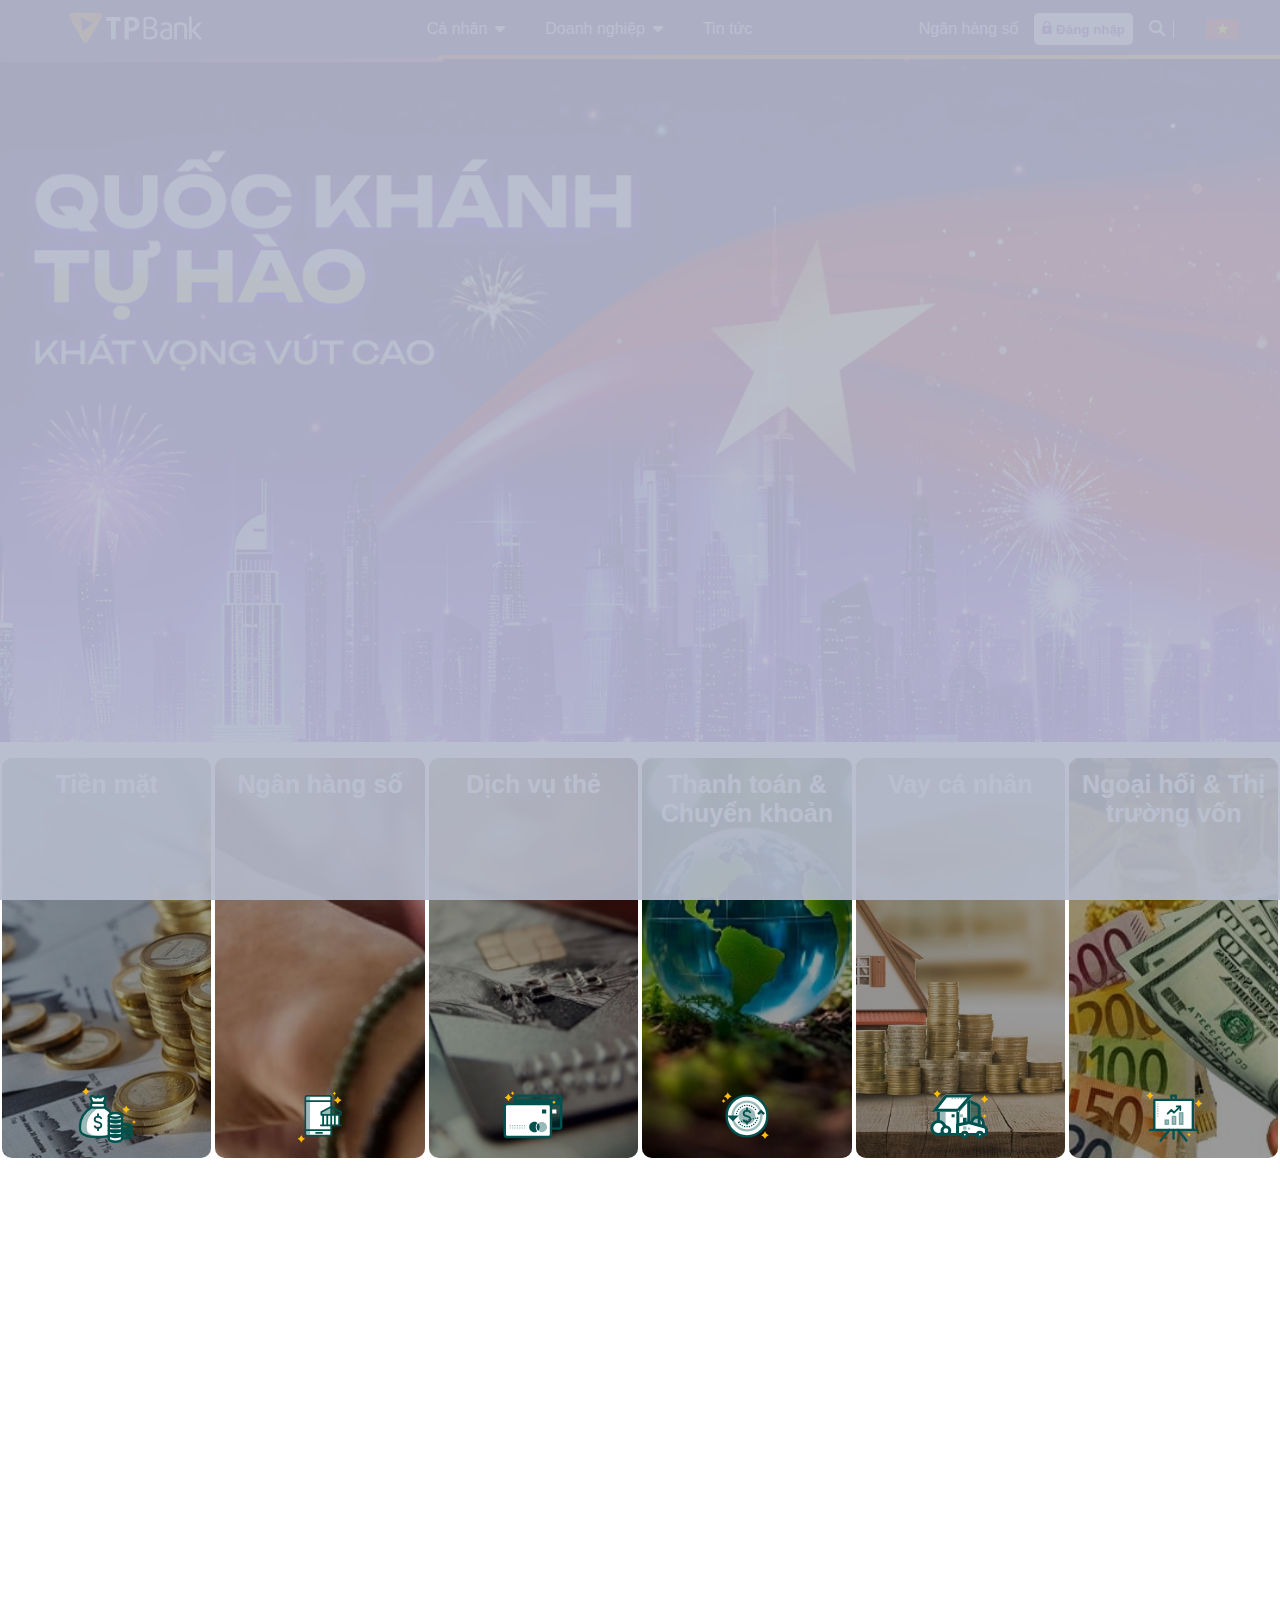
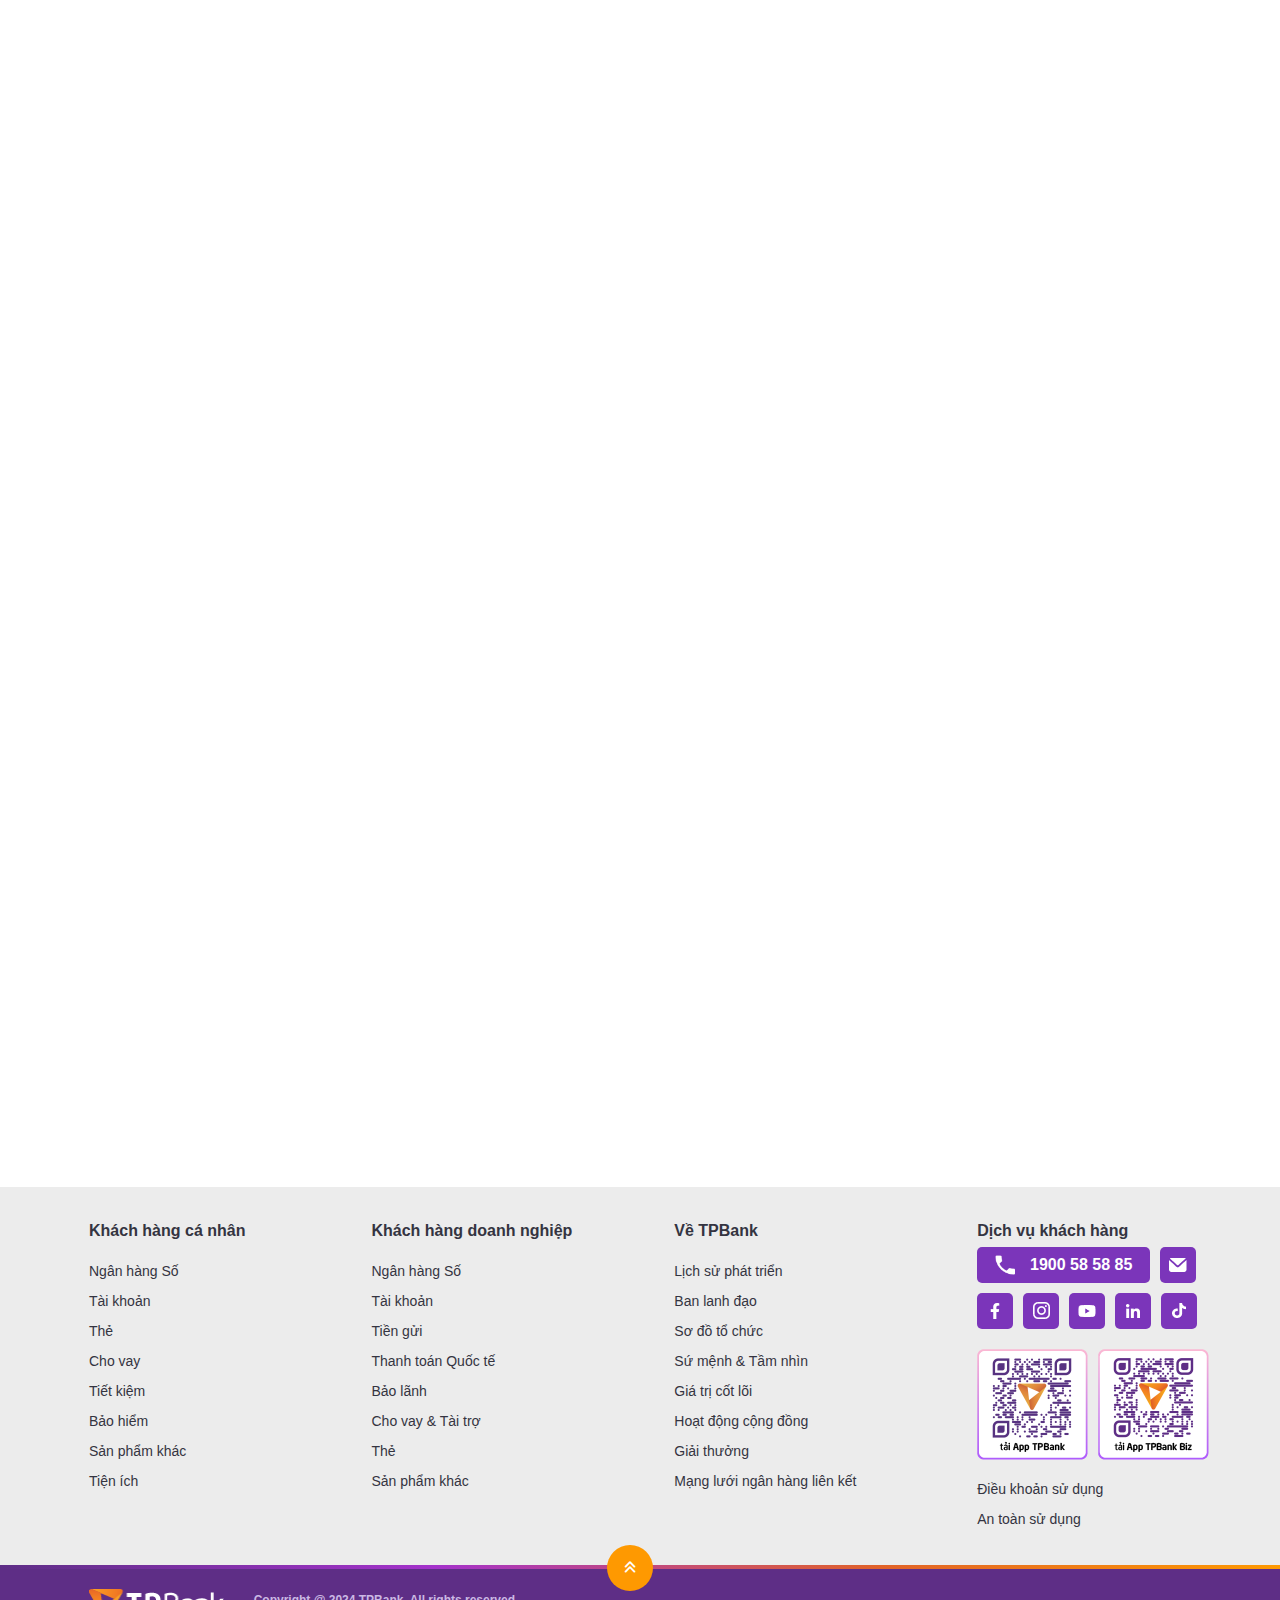
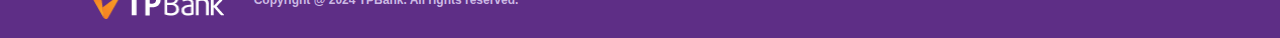
<file: index.html>
<!DOCTYPE html>
<html lang="en">
<head>
    <meta charset="UTF-8">
    <meta name="viewport" content="width=device-width, initial-scale=1.0">
    <link rel="stylesheet" href="css/header&footer.css">
    <link rel="stylesheet" href="css/base.css">
    <link rel="stylesheet" href="css/hom.css">
    <link rel="stylesheet" href="css/style.css">
    <link rel="stylesheet" href="css/loading.css">
    <link rel="stylesheet" href="css/responsive.css">
    <link rel="stylesheet" href="https://cdnjs.cloudflare.com/ajax/libs/font-awesome/6.6.0/css/all.min.css">
    <link rel="stylesheet" href="https://cdnjs.cloudflare.com/ajax/libs/animate.css/4.1.1/animate.min.css"/>
    <link href="img/shortcut-icon.jpg" rel="shortcut icon">
    <title>TPBank - Cá Nhân</title>
</head>
<body>
    <div class="loading">
        <div class="wrapper">
            <div class="box-wrap">
                <div class="box one"></div>
                <div class="box two"></div>
                <div class="box three"></div>
                <div class="box four"></div>
                <div class="box five"></div>
                <div class="box six"></div>
            </div>
        </div>

    </div>
    <header id="header">
        <div class="wrap">
            <div class="header-left">
                <div class="logo-menu">
                    <a href="index.html">
                        <img src="img/logo-fix.png" alt="logo" style="margin-left: 44px;">
                    </a>
                </div>
            </div>
    
            <div class="header-center">
                <nav class="menu-header">
                    <ul class="menu">
                        <li>
                            <a href="index.html">Cá nhân<i class="fa-solid fa-caret-down"></i></a>
                            <ul class="sub-menu">
                                <li>
                                    <a href="#">Ngân hàng số<i class="fa-solid fa-caret-right"></i></a>
                                    <ul class="sub-menu sub-menu2">
                                        <li>
                                            <a href="#">Ứng dụng Ngân hàng số App TPBank</a>
                                        </li>
                                        <li>
                                            <a href="#">Ứng dụng Tiết kiệm vạn năng Savy</a>
                                        </li>
                                        <li>
                                            <a href="#">Ngân hàng Tự động LiveBank 24/7</a>
                                        </li>
                                    </ul>
                                </li>
                                <li>
                                    <a href="#">Tài khoản<i class="fa-solid fa-caret-right"></i></a>
                                    <ul class="sub-menu sub-menu2">
                                        <li>
                                            <a href="#">Tài khoản số tự chọn</a>
                                        </li>
                                        <li>
                                            <a href="#">Tài khoản Super Zero</a>
                                        </li>
                                        <li>
                                            <a href="#">Tài khoản Nickname/Shopname</a>
                                        </li>
                                    </ul>
                                </li>
                            </ul>
                        </li>
                        <li>                            
                            <a href="business.html">Doanh nghiệp<i class="fa-solid fa-caret-down"></i></a>
                            <ul class="sub-menu">
                                <li>
                                    <a href="#">Ngân hàng số <i class="fa-solid fa-caret-right"></i></a>
                                    <ul class="sub-menu sub-menu2">
                                        <li>
                                            <a href="#">Ứng dụng Ngân hàng số App TPBank</a>
                                        </li>
                                        <li>
                                            <a href="#">Ứng dụng Tiết kiệm vạn năng Savy</a>
                                        </li>
                                        <li>
                                            <a href="#">Ngân hàng Tự động LiveBank 24/7</a>
                                        </li>
                                    </ul>
                                </li>
                                <li><a href="#">Tài khoản doanh nghiệp</a></li>
                                <li><a href="#">Tiền gửi doanh nghiệp</a></li>
                            </ul>
                        </li>
                        <li><a href="news.html">Tin tức</a></li>
                    </ul>
                </nav>
            </div>
    
            <div class="header-right">
                <p><a href="#">Ngân hàng số</a></p>
                <a href="login.html">
                    <button style="font-weight: bold;">
                    <img src="img/icon-login.png" alt="login">
                    Đăng nhập
                </button>
                </a>
                <div class="icon">
                    <p>
                        <i class="fa-solid fa-magnifying-glass" style="color: white;"></i>
                        <div class="search-menu">
                            <input type="text" placeholder="Tìm kiếm...">
                        </div>   
                    </p>
                    <p><img src="img/vn.png" alt=""></p>
                </div>
            </div>
    
            <span>
                <img src="img/ci-tpb.png" alt="ci-tpb">
            </span>

        </div>

        <div class="wrap">
            <div class="header-left bars">
                <i class="fa-solid fa-bars"></i>
            </div>
    
            <div class="header-center">
                <div class="logo-menu">
                    <a href="index.html">
                        <img src="img/logo-fix.png" alt="logo" style="margin-left: 44px;">
                    </a>
                </div>
            </div>
    
            <div class="header-right">
                <div class="icon">
                    <p><img src="img/vn.png" alt=""></p>
                    <p><a href="login.html"><img src="img/lock-mobile.png" alt=""></a></p>
                </div>
            </div>
    
            <span>
                <img src="img/lineHeader.png" alt="ci-tpb">
            </span>

        </div>
    </header>

<!-- HEADER SLIDE-SHOW -->
<div class="fadeImg-pc fadeImg">
    <img src="img/SlideShow/slide1.jpg">
    <img style="display:none;" src="img/SlideShow/slide2.jpg">
    <img style="display:none;" src="img/SlideShow/slide3.jpg">
    <img style="display:none;" src="img/SlideShow/slide4.jpg">
    <img style="display:none;" src="img/SlideShow/slide5.png">
    <img style="display:none;" src="img/SlideShow/slide6.jpg">
    <img style="display:none;" src="img/SlideShow/slide7.jpg">
    <img style="display:none;" src="img/SlideShow/slide8.jpg">
    <img style="display:none;" src="img/SlideShow/slide9.jpg">
    <img style="display:none;" src="img/SlideShow/slide10.jpg">
</div>

<div class="fadeImg-mb fadeImg">
    <img src="img/SlideShowMobi/slide1.png">
    <img style="display:none;" src="img/SlideShowMobi/slide2.png">
    <img style="display:none;" src="img/SlideShowMobi/slide3.jpg">
    <img style="display:none;" src="img/SlideShowMobi/slide4.jpg">
    <img style="display:none;" src="img/SlideShowMobi/slide5.png">
    <img style="display:none;" src="img/SlideShowMobi/slide6.jpg">
    <img style="display:none;" src="img/SlideShowMobi/slide7.jpg">
    <img style="display:none;" src="img/SlideShowMobi/slide8.jpg">
    <img style="display:none;" src="img/SlideShowMobi/slide9.jpg">
    <img style="display:none;" src="img/SlideShowMobi/slide10.jpg">
</div>


    <main>
        <div class="card-container">
            <div class="card-parent">
                <div class="card" style="background-image: url('img/Test/Tiengui_af.jpg');">
                <div class="overlay"></div>
                        <div class="content">
                            <h2>Tiền mặt</h2>
                            <ul class="additional-info">
                                <li>Tiền gửi thanh toán</li>
                                <li>Tiền gửi có kỳ hạn</li>
                                <li>Gói tài khoản</li>
                            </ul>
                            <div class="image">
                                <img src="img/Test/Tiengui_icon.svg" alt="Tiền gửi icon">
                            </div>
                        </div>
                </div>
            </div>
    
            <div class="card-parent">
                <div class="card" style="background-image: url('img/Test/Nganhangso_be.jpg');">
                    <div class="overlay"></div>
                    <div class="content">
                        <h2>Ngân hàng số</h2>
                        <ul class="additional-info">
                            <li>Ngân hàng di động</li>
                            <li>Dịch vụ ATM</li>
                            <li>Công nghệ mới</li>
                        </ul>
                        <div class="image">
                            <img src="img/Test/Nganhangso_icon.svg" alt="Ngân hàng số icon">
                        </div>
                        
                    </div>
                </div>
            </div>
    
            <div class="card-parent">
                <div class="card" style="background-image: url('img/Test/The_be.jpg');">
                    <div class="overlay"></div>
                    <div class="content">
                        <h2>Dịch vụ thẻ</h2>
                        <ul class="additional-info">
                            <li>Thẻ ghi nợ quốc tế</li>
                            <li>Thẻ tín dụng quốc tế</li>
                            <li>Thẻ ghi nợ nội địa</li>
                        </ul>
                        <div class="image">
                             <img src="img/Test/Card_icon.svg" alt="Dịch vụ thẻ icon">
                        </div>
                       
                    </div>
                </div>
            </div>
    
            <div class="card-parent">
                <div class="card" style="background-image: url('img/Test/Chuyenkhoan_be.jpg');">
                    <div class="overlay"></div>
                    <div class="content">
                        <h2>Thanh toán & Chuyển khoản</h2>
                        <ul class="additional-info">
                            <li>Chuyển tiền quốc tế</li>
                            <li>Chuyển tiền nội địa</li>
                            <li>Dịch vụ thanh toán</li>
                        </ul>
                        <div class="image">
                            <img src="img/Test/Chuyenkhoan_icon.svg" alt="Thanh toán & Chuyển khoản icon">
                        </div>
                        
                    </div>
                </div>
            </div>
    
            <div class="card-parent">
                <div class="card" style="background-image: url('img/Test/Vay_af.jpg');">
                    <div class="overlay"></div>
                    <div class="content">
                        <h2>Vay cá nhân</h2>
                        <ul class="additional-info">
                            <li>Vay nhu cầu nhà ở</li>
                            <li>Vay mua ô tô</li>
                            <li>Vay du học</li>
                            <li>Vay kinh doanh</li>
                        </ul>
                        <div class="image">
                            <img src="img/Test/Vay_icon.svg" alt="Vay cá nhân icon">
                        </div>
                        
                    </div>
                </div>
            </div>
    
            <div class="card-parent">
                <div class="card" style="background-image: url('img/Test/Ngoaihoi_be.jpg');">
                    <div class="overlay"></div>
                    <div class="content">
                        <h2>Ngoại hối & Thị trường vốn</h2>
                        <ul class="additional-info">
                            <li>Mua bán ngoại tệ</li>
                            <li>Sản phẩm cấu trúc</li>
                        </ul>
                        <div class="image">
                            <img src="img/Test/Ngoaihoi_icon.svg" alt="Ngoại hối & Thị trường vốn icon">
                        </div>
                       
                    </div>
                </div>
            </div>
        </div>
        <div class="main">
            <div class="flex-center">
                <div class="content_general">
                    <!-- The da nang -->
                    <div class="content_active content__web-editer flex-center hidden wow animate__fadeInLeft">
                        <div class="image">
                            <img src="img/Main/Homepage_Zone3_QRVanNang.jpg" alt="">
                        </div>
                        <div class="content-bgr">
                            <div class="content">
                                <p>Thẻ đa năng TPBank Visa Flash 2in1</p>
                                <p>Chọn trải nghiệm, Trọn chất TÔI cùng thẻ đa năng TPBank Visa Flash 2in1 - dòng thẻ<strong> tích hợp 2in1 thẻ tín dụng &amp; thẻ ATM (quốc tế)</strong> trong 1 chip, cho phép linh hoạt chọn nguồn tiền. Chọn chiếc thẻ chuẩn gu riêng trong tích tắc, định danh trên App chỉ 1 phút, <strong>có thẻ xài ngay trong 1 flash</strong>, vậy là Bạn đã sẵn sàng banking trọn chất TÔI!</p>
                                
                            </div> 
                            <div class="btn_aboutUs flex-center">
                                <div class="btn">
                                    Xem thêm<i class="fa-solid fa-angle-down"></i>
                                </div>
                            </div>                           
                        </div>
                    </div>
                     <!-- ChatPay -->
                    <div class="content_active content__web-editer flex-center hidden wow animate__fadeInRight">
                        <div class="content-bgr">
                            <div class="content">
                                <p>ChatPay - Chuyển tiền y như Chat</p>
                                <p>Giao diện chuyển tiền sáng tạo đột phá, lần đầu tiên tại Việt Nam: Chuyển tiền nhanh như <strong>gõ 1 câu Chat</strong>; Xem trọn<strong> lịch sử giao dịch</strong> như xem tin Chat; <strong>Danh bạ Chuyển tiền</strong> chính là danh bạ Chat/Phone. Hơn thế nữa, Bạn có thể cá nhân hóa trải nghiệm bằng cách đặt tên gợi nhớ, lưu danh sách yêu thích, đặt lịch chuyển tiền, tính tổng giá trị giao dịch với người nhận... Trải nghiệm ngay để dẫn đầu xu hướng banking!</p>
                                
                            </div> 
                            <div class="btn_aboutUs flex-center">
                                <div class="btn">
                                    Xem thêm<i class="fa-solid fa-angle-down"></i>
                                </div>
                            </div>                           
                        </div>
                        
                        <div class="image">
                            <img src="img/Main/Website_Thumbnail_ChatPay.jpg" alt="">
                        </div>
                    </div>
                     <!-- QR van nang -->
                    <div class="content_active content__web-editer flex-center hidden wow animate__fadeInLeft">
                        <div class="image">
                            <img src="img/Main/Homepage_Zone3_QRVanNang.jpg" alt="">
                        </div>
                        <div class="content-bgr">
                            <div class="content">
                                <p>QR Vạn năng</p>
                                <p>Có QR Vạn năng, Shop không chỉ có phương thức thanh toán không tiền mặt siêu tiện lợi mà còn thảnh thơi đón khách du lịch quốc tế. <strong>Chấp nhận thanh toán QR và thẻ từ du khách Thái Lan, Trung Quốc...</strong> - Tất cả trong 1 mã QR! Đăng ký QR Vạn Năng - Nhận thưởng<strong> 5.000đ</strong> cho mỗi giao dịch nhận tiền vào tài khoản từ 50.000đ và có cơ hội nhận thêm <strong>tới 1 TRIỆU đồng</strong> khi đạt từ 60 giao dịch. Đăng ký <strong>chỉ 5 phút trên App TPBank</strong> &amp; nhận ngay <strong>QR trưng bày miễn phí!</strong></p>
                                
                            </div> 
                            <div class="btn_aboutUs flex-center">
                                <div class="btn">
                                    Xem thêm<i class="fa-solid fa-angle-down"></i>
                                </div>
                            </div>                           
                        </div>
                    </div>
                <!-- Tin tuc & Khuyen mai -->
                    <div class="popular-category wow animate__fadeInUp">
                        <div class="title">
                            <h1>Tin tức & Khuyến mãi</h1>
                        </div>
        
                        <div class="product_promotion flex-center">
                            <div class="product_promotion-list">
                                <div class="product__promotion-parent">
                                    <div class="product__promotion-item">
                                        <div class="image">
                                            <img src="img/News&Promo/mua-he-bat-dau-tu-thang-may-al.jpg" alt="" >
                                        </div>
                                        <div class="news-content">
                                            <h2>Thẻ TPBank | Tổng hợp các ưu đãi mùa hè hấp dẫn nhất 2024</h2>
                                            <div class="lable">
                                                <p>Khám phá ngay các ưu đãi mùa hè hấp dẫn nhất 2024</p>
                                            </div>
                                            
                                        </div>
                                    </div>
                                </div>
        
                                <div class="product__promotion-parent">
                                    <div class="product__promotion-item">
                                        <div class="image">
                                            <img src="img/News&Promo/Thiết+kế+chưa+có+tên+(6).png" alt="" >
                                        </div>
                                        <div class="news-content">
                                            <h2>CLB Shop Tiền Tỷ | Ưu đãi vay vốn lên tới 1 tỷ - Lãi suất 0%</h2>
                                            <div class="lable">
                                                <p>Từ ngày nay đến hết ngày 31/12/2024, TPBank triển khai chương trình Câu lạc bộ (CLB) Shop Tiền Tỷ...</p>
                                            </div>
                                            
                                        </div>
                                    </div>
                                </div>
        
                                <div class="product__promotion-parent">
                                    <div class="product__promotion-item">
                                        <div class="image">
                                            <img src="img/News&Promo/Thumbnail+web+PC+-+Thông+báo+-+VNI.png" alt="" >
                                        </div>
                                        <div class="news-content">
                                            <h2>Thông báo Cập nhật thông tin nhận biết Khách hàng năm 2024</h2>
                                           <div class="lable">
    
                                               <p>Thông báo Cập nhật thông tin nhận biết Khách hàng năm 2024 - Căn cứ Luật Phòng, chống rửa tiền...</p>
                                           </div>
                                        </div>
                                    </div>
                                </div>
    
                                <div class="product__promotion-parent">
                                    <div class="product__promotion-item">
                                        <div class="image">
                                            <img src="img/News&Promo/mua-he-bat-dau-tu-thang-may-al.jpg" alt="" >
                                        </div>
                                        <div class="news-content">
                                            <h2>Thẻ TPBank | Tổng hợp các ưu đãi mùa hè hấp dẫn nhất 2024</h2>
                                            <div class="lable">
                                                <p>Khám phá ngay các ưu đãi mùa hè hấp dẫn nhất 2024</p>
                                            </div>
                                            
                                        </div>
                                    </div>
                                </div>
        
                                <div class="product__promotion-parent">
                                    <div class="product__promotion-item">
                                        <div class="image">
                                            <img src="img/News&Promo/mua-he-bat-dau-tu-thang-may-al.jpg" alt="" >
                                        </div>
                                        <div class="news-content">
                                            <h2>Thẻ TPBank | Tổng hợp các ưu đãi mùa hè hấp dẫn nhất 2024</h2>
                                            <div class="lable">
                                                <p>Khám phá ngay các ưu đãi mùa hè hấp dẫn nhất 2024</p>
                                            </div>
                                            
                                        </div>
                                    </div>
                                </div>
        
                                <div class="product__promotion-parent">
                                    <div class="product__promotion-item">
                                        <div class="image">
                                            <img src="img/News&Promo/Thiết+kế+chưa+có+tên+(6).png" alt="" >
                                        </div>
                                        <div class="news-content">
                                            <h2>CLB Shop Tiền Tỷ | Ưu đãi vay vốn lên tới 1 tỷ - Lãi suất 0%</h2>
                                            <div class="lable">
                                                <p>Từ ngày nay đến hết ngày 31/12/2024, TPBank triển khai chương trình Câu lạc bộ (CLB) Shop Tiền Tỷ...</p>
                                            </div>
                                            
                                        </div>
                                    </div>
                                </div>
        
                                <div class="product__promotion-parent">
                                    <div class="product__promotion-item">
                                        <div class="image">
                                            <img src="img/News&Promo/Thumbnail+web+PC+-+Thông+báo+-+VNI.png" alt="" >
                                        </div>
                                        <div class="news-content">
                                            <h2>Thông báo Cập nhật thông tin nhận biết Khách hàng năm 2024</h2>
                                            <div class="lable">
    
                                                <p>Thông báo Cập nhật thông tin nhận biết Khách hàng năm 2024 - Căn cứ Luật Phòng, chống rửa tiền...</p>
                                            </div>
                                        </div>
                                    </div>
                                </div>
    
                                <div class="product__promotion-parent">
                                    <div class="product__promotion-item">
                                        <div class="image">
                                            <img src="img/News&Promo/mua-he-bat-dau-tu-thang-may-al.jpg" alt="" >
                                        </div>
                                        <div class="news-content">
                                            <h2>Thẻ TPBank | Tổng hợp các ưu đãi mùa hè hấp dẫn nhất 2024</h2>
                                            <div class="lable">
                                                <p>Khám phá ngay các ưu đãi mùa hè hấp dẫn nhất 2024</p>
                                            </div>
                                            
                                        </div>
                                    </div>
                                </div>
                                 
                                <div class=" icon icon-left">
                                    <i class="fa-solid fa-angle-left" style="color: rgb(255, 159, 42);"></i>
                                </div>
        
                                <div class=" icon icon-right">
                                    <i class="fa-solid fa-angle-right" style="color: rgb(255, 159, 42);"></i>
                                </div>
                            </div>
                        
                        </div>
                    </div>     
                </div>
            </div>   
        </div>
        
    </main>
    <!--FOOTER-->
    <footer>
        <div class="footer">
            <div class="wrap">
                <div class="footer-index pc">
                    <ul class="footer-index-lv1">
                        <li class="li_khcn">
                            <a class="list-head-footer" href="#">Khách hàng cá nhân</a>
                            <ul class="footer-index-lv2">
                                <li class="menuFooterCaNhan">
                                    <a href="#">Ngân hàng Số</a>
                                </li>
                                <li class="menuFooterCaNhan">
                                    <a href="#">Tài khoản</a>
                                </li>
                                <li class="menuFooterCaNhan">
                                    <a href="#">Thẻ</a>
                                </li>
                                <li class="menuFooterCaNhan">
                                    <a href="#">Cho vay</a>
                                </li>
                                <li class="menuFooterCaNhan">
                                    <a href="#">Tiết kiệm</a>
                                </li>
                                <li class="menuFooterCaNhan">
                                    <a href="#">Bảo hiểm</a>
                                </li>
                                <li class="menuFooterCaNhan">
                                    <a href="#">Sản phẩm khác</a>
                                </li>
                                <li class="menuFooterCaNhan">
                                    <a href="#">Tiện ích</a>
                                </li>
                            </ul>
                        </li>
                        <li class="li_khdn">
                            <a class="list-head-footer" href="#">Khách hàng doanh nghiệp</a>
                            <ul class="footer-index-lv2">
                                <li class="menuFooterDoanhNghiep">
                                    <a href="#">Ngân hàng Số</a>
                                </li>
                                <li class="menuFooterDoanhNghiep">
                                    <a href="#">Tài khoản</a>
                                </li>
                                <li class="menuFooterDoanhNghiep">
                                    <a href="#">Tiền gửi</a>
                                </li>
                                <li class="menuFooterDoanhNghiep">
                                    <a href="#">Thanh toán Quốc tế</a>
                                </li>
                                <li class="menuFooterDoanhNghiep">
                                    <a href="#">Bảo lãnh</a>
                                </li>
                                <li class="menuFooterDoanhNghiep">
                                    <a href="#">Cho vay & Tài trợ</a>
                                </li>
                                <li class="menuFooterDoanhNghiep">
                                    <a href="#">Thẻ</a>
                                </li>
                                <li class="menuFooterDoanhNghiep">
                                    <a href="#">Sản phẩm khác</a>
                                </li>
                            </ul>
                        </li>
                        <li class="li_vtb">
                            <a class="list-head-footer" href="#">Về TPBank</a>
                            <ul class="footer-index-lv2">
                                <li class="veTPBank">
                                    <a href="#">Lịch sử phát triển</a>
                                </li>
                                <li class="veTPBank">
                                    <a href="#">Ban lanh đạo</a>
                                </li>
                                <li class="veTPBank">
                                    <a href="#">Sơ đồ tổ chức</a>
                                </li>
                                <li class="veTPBank">
                                    <a href="#">Sứ mệnh & Tầm nhìn</a>
                                </li>
                                <li class="veTPBank">
                                    <a href="#">Giá trị cốt lõi</a>
                                </li>
                                <li class="veTPBank">
                                    <a href="#">Hoạt động cộng đồng</a>
                                </li>
                                <li class="veTPBank">
                                    <a href="#">Giải thưởng</a>
                                </li>
                                <li class="veTPBank">
                                    <a href="#">Mạng lưới ngân hàng liên kết</a>
                                </li>
                            </ul>
                        </li>
                        <li class="li_ts">
                            <a class="list-head-footer" href="#">Dịch vụ khách hàng</a>
                            <div class="icon-lk-footer">
                                <div class="sdt">
                                    <a class="tel-link" href="#">
                                        <span style="content: url(img/Footer/lien-he.png);">
                                        </span>
                                        1900 58 58 85
                                    </a>
                                    <a href="#" class="icon-mail">
                                        <span style="content: url(img/Footer/icon-mail.png);"></span>
                                    </a>
                                </div>
                                <div class="icon-link-footer-list">
                                    <a href="#" class="icon-list">
                                        <span style="content: url(img/Footer/icon-fb.png);"></span>
                                    </a>
                                    <a href="#" class="icon-list">
                                        <span style="content: url(img/Footer/icon-instar.png);"></span>
                                    </a>
                                    <a href="#" class="icon-list">
                                        <span style="content: url(img/Footer/icon-yt.png);"></span>
                                    </a>
                                    <a href="#" class="icon-list">
                                        <span style="content: url(img/Footer/icon-in.png);"></span>
                                    </a>
                                    <a href="#" class="icon-list">
                                        <span style="content: url(img/Footer/icon-tiktok.png);"></span>
                                    </a>
                                </div>
                            </div>
                            <div class="box-qr-code">
                                <div class="download-tpb-icon">
                                    <a href="#">
                                        <img src="img/Footer/icon-ebank.png" style="float: left;">
                                    </a>
                                </div>
                                <div class="download-tpb-icon">
                                    <a href="#">
                                        <img src="img/Footer/TPBank-Biz-QR.png" style="float: left;">
                                    </a>
                                </div>
                            </div>
                            <ul class="footer-index-lv2">
                                <li>
                                    <a href="#">Điều khoản sử dụng</a>
                                </li>
                                <li>
                                    <a href="#">An toàn sử dụng</a>
                                </li>
                            </ul>
                        </li>
                    </ul>
                </div> 
                <!-- END FOOTER PC -->
                <div class="footer-index mb">
                    <div class="download-app">
                        <a class="title-comment">
                            <span style="content: url(img/FooterMb/app-tpb-ft.png);"></span>
                            Tải App, mở Tài Khoản trong 5 giây
                        </a>
                        <div class="icon-link-app">
                            <a href="#">
                                <span style="content: url(img/FooterMb/appstore-icon.png);"></span>
                            </a>
                            <a href="#">
                                <span style="content: url(img/FooterMb/gp-icon.png);"></span>
                            </a>
                        </div>
                        <li class="li_ts">
                            <a class="list-head-footer">Dịch vụ khách hàng</a>
                            <div class="icon-lk-footer">
                                <div class="sdt">
                                    <a class="tel-link" href="#">
                                        <span style="content: url(img/Footer/lien-he.png);"></span>
                                        1900 58 58 85
                                    </a>
                                    <a class="icon-mail" href="#">
                                        <span style="content: url(img/Footer/icon-mail.png);"></span>
                                    </a>
                                </div>
                                <div class="icon-link-footer-list">
                                    <a class="icon-list" href="#">
                                        <span style="content: url(img/Footer/icon-fb.png);"></span>
                                    </a>
                                    <a class="icon-list" href="#">
                                        <span style="content: url(img/Footer/icon-instar.png);"></span>
                                    </a>
                                    <a class="icon-list" href="#">
                                        <span style="content: url(img/Footer/icon-yt.png);"></span>
                                    </a>
                                    <a class="icon-list" href="#">
                                        <span style="content: url(img/Footer/icon-in.png);"></span>
                                    </a>
                                    <a class="icon-list" href="#">
                                        <span style="content: url(img/Footer/icon-tiktok.png);"></span>
                                    </a>
                                </div>
                            </div>
                        </li>
                    </div>
                    <ul class="footer-index-lv1">
                        <li class="li_khcn li_footer">
                            <a class="list-head-footer" id="ft_khcn">Khách hàng cá nhân<i class="fa-solid fa-angle-right"></i></a>
                            <ul class="footer-index-lv2">
                                <li class="menuFooterCaNhan">
                                    <a href="#">Ngân hàng Số</a>
                                </li>
                                <li class="menuFooterCaNhan">
                                    <a href="#">Tài khoản</a>
                                </li>
                                <li class="menuFooterCaNhan">
                                    <a href="#">Thẻ</a>
                                </li>
                                <li class="menuFooterCaNhan">
                                    <a href="#">Cho vay</a>
                                </li>
                                <li class="menuFooterCaNhan">
                                    <a href="#">Tiết kiệm</a>
                                </li>
                                <li class="menuFooterCaNhan">
                                    <a href="#">Bảo hiểm</a>
                                </li>
                                <li class="menuFooterCaNhan">
                                    <a href="#">Sản phẩm khác</a>
                                </li>
                                <li class="menuFooterCaNhan">
                                    <a href="#">Tiện ích</a>
                                </li>
                            </ul>
                        </li>
                        <li class="li_khdn li_footer">
                            <a class="list-head-footer" id="ft_khdn">Khách hàng doanh nghiệp<i class="fa-solid fa-angle-right"></i></a>
                            <ul class="footer-index-lv2">
                                <li class="menuFooterDoanhNghiep">
                                    <a href="#">Ngân hàng Số</a>
                                </li>
                                <li class="menuFooterDoanhNghiep">
                                    <a href="#">Tài khoản</a>
                                </li>
                                <li class="menuFooterDoanhNghiep">
                                    <a href="#">Tiền gửi</a>
                                </li>
                                <li class="menuFooterDoanhNghiep">
                                    <a href="#">Thanh toán Quốc tế</a>
                                </li>
                                <li class="menuFooterDoanhNghiep">
                                    <a href="#">Bảo lãnh</a>
                                </li>
                                <li class="menuFooterDoanhNghiep">
                                    <a href="#">Cho vay & Tài trợ</a>
                                </li>
                                <li class="menuFooterDoanhNghiep">
                                    <a href="#">Thẻ</a>
                                </li>
                                <li class="menuFooterDoanhNghiep">
                                    <a href="#">Sản phẩm khác</a>
                                </li>
                            </ul>
                        </li>
                        <li class="li_vtb li_footer">
                            <a class="list-head-footer" id="ft-vetpb">Về TPBank<i class="fa-solid fa-angle-right"></i></a>
                            <ul class="footer-index-lv2">
                                <li class="veTPBank">
                                    <a href="#">Lịch sử phát triển</a>
                                </li>
                                <li class="veTPBank">
                                    <a href="#">Ban lãnh đạo</a>
                                </li>
                                <li class="veTPBank">
                                    <a href="#">Sơ đồ tổ chức</a>
                                </li>
                                <li class="veTPBank">
                                    <a href="#">Sứ mệnh & Tầm nhìn</a>
                                </li>
                                <li class="veTPBank">
                                    <a href="#">Giá trị cốt lõi</a>
                                </li>
                                <li class="veTPBank">
                                    <a href="#">Hoạt động cộng đồng</a>
                                </li>
                                <li class="veTPBank">
                                    <a href="#">Giải thưởng</a>
                                </li>
                                <li class="veTPBank">
                                    <a href="#">Mạng lưới ngân hàng liên kết</a>
                                </li>
                            </ul>
                        </li>
                        <li class="li_ts">
                            <div style="display: flex; justify-content: space-between;">
                                <a href="#">Điều khoản sử dụng</a>
                                <a href="#">An toàn sử dụng</a>
                            </div>
                        </li>
                    </ul>
                </div>
                <!-- END FOOTER MOBILE -->
            </div>
        </div>
        <!-- FOOTER-INFO -->
        <div class="end-footer">
            <div class="header-border-bottom">
                <div class="bt_to_top">
                    <i class="fa-solid fa-angle-up sz14"></i>
                    <i class="fa-solid fa-angle-up sz14"></i>
                </div>
            </div>
            <div class="wrap">
                <div class="footer-info">
                    <div class="footer-info-left">
                         <div style="display: flex; justify-content: center;">
                            <img src="img/Footer/logo.png" alt="TPBank" class="footer_logo-image" style="width: 134.7px; height: 30px;">
                         </div>
                         <div class="text-end-footer">
                            <span style="font-family: Arial, Helvetica, sans-serif;"></span>
                            Copyright @ 2024 TPBank. All rights reserved.
                         </div>
                    </div>
                </div>
                <!--END FOOTER INFO-->
            </div>
        </div>
    </footer>
    <!-- END FOOTER -->
    <div class="model-mobile">
        <div class="overlay"></div>
        <div class="model__mobile-parent">
            <div class="search__box-parent">
                <div class="search-box">
                    <div class="icon"><i class="fa-solid fa-magnifying-glass"></i></div>
                    <input type="text" placeholder="Tìm kiếm...">
                </div>
            </div>
            <ul class="list-menu">
                <li><a href="">
                    <img src="img/ca-nhan-icon.png" alt="">
                    <p>Cá nhân</p></a>
                </li>
                <li><a href="business.html"><img src="img/doanh-nghiep-icon.png" alt=""><p>Doanh nghiệp</p></a></li>
                <li><a href="news.html"><img src="img/tin-tuc-icon.png" alt=""><p>Tin tức</p></a></li>
            </ul>

            <div class="btn">
                <a href="login.html">
                    <div class="login-mobile">Đăng nhập bằng NH Online</div>
                </a>
                <div class="regis-mobile"><a href="#">Đăng ký tài khoản online</a></div>
            </div>
        </div>
    </div>
    
    <script src="js/header.js"></script>
    <script type="text/javascript" src="js/package/jquery-3.7.1.min.js"></script>
    <script src="js/slideshow.js"></script>
    <script src="js/loading.js"></script>
    <script src="https://cdnjs.cloudflare.com/ajax/libs/wow/1.1.2/wow.min.js"></script> 


    <script type="text/javascript">
      //Header SlideShow
$(document).ready(function(){
    setupSlideshow('fadeImg-pc', 10);
    setupSlideshow('fadeImg-mb', 10);
});

function setupSlideshow(className, imgNum) {
    let $next = 1;
    let $current = 0;
    let $interval = 4000;
    let $fadeTime = 2000;

    $(`.${className}`).css('position','relative');
    $(`.${className} img`).css({'position':'absolute','width':'100%','height':'100%'});

    function nextFadeIn(){
        $(`.${className} img`).eq($current).delay($interval).fadeOut($fadeTime)
        .end().eq($next).delay($interval).hide().fadeIn($fadeTime, nextFadeIn);

        if($next < imgNum-1){ $next++; } else { $next = 0;}
        if($current < imgNum-1){ $current++; } else { $current = 0;}
    };

    nextFadeIn();
}
    </script>

    <script>
     document.addEventListener('DOMContentLoaded', function () {
       new WOW({
         boxClass: 'wow',
         animateClass: 'animate__animated',
         offset: 100,
         mobile: true,
         live: true
       }).init();
     });
   </script>
</body>
</html>
</file>
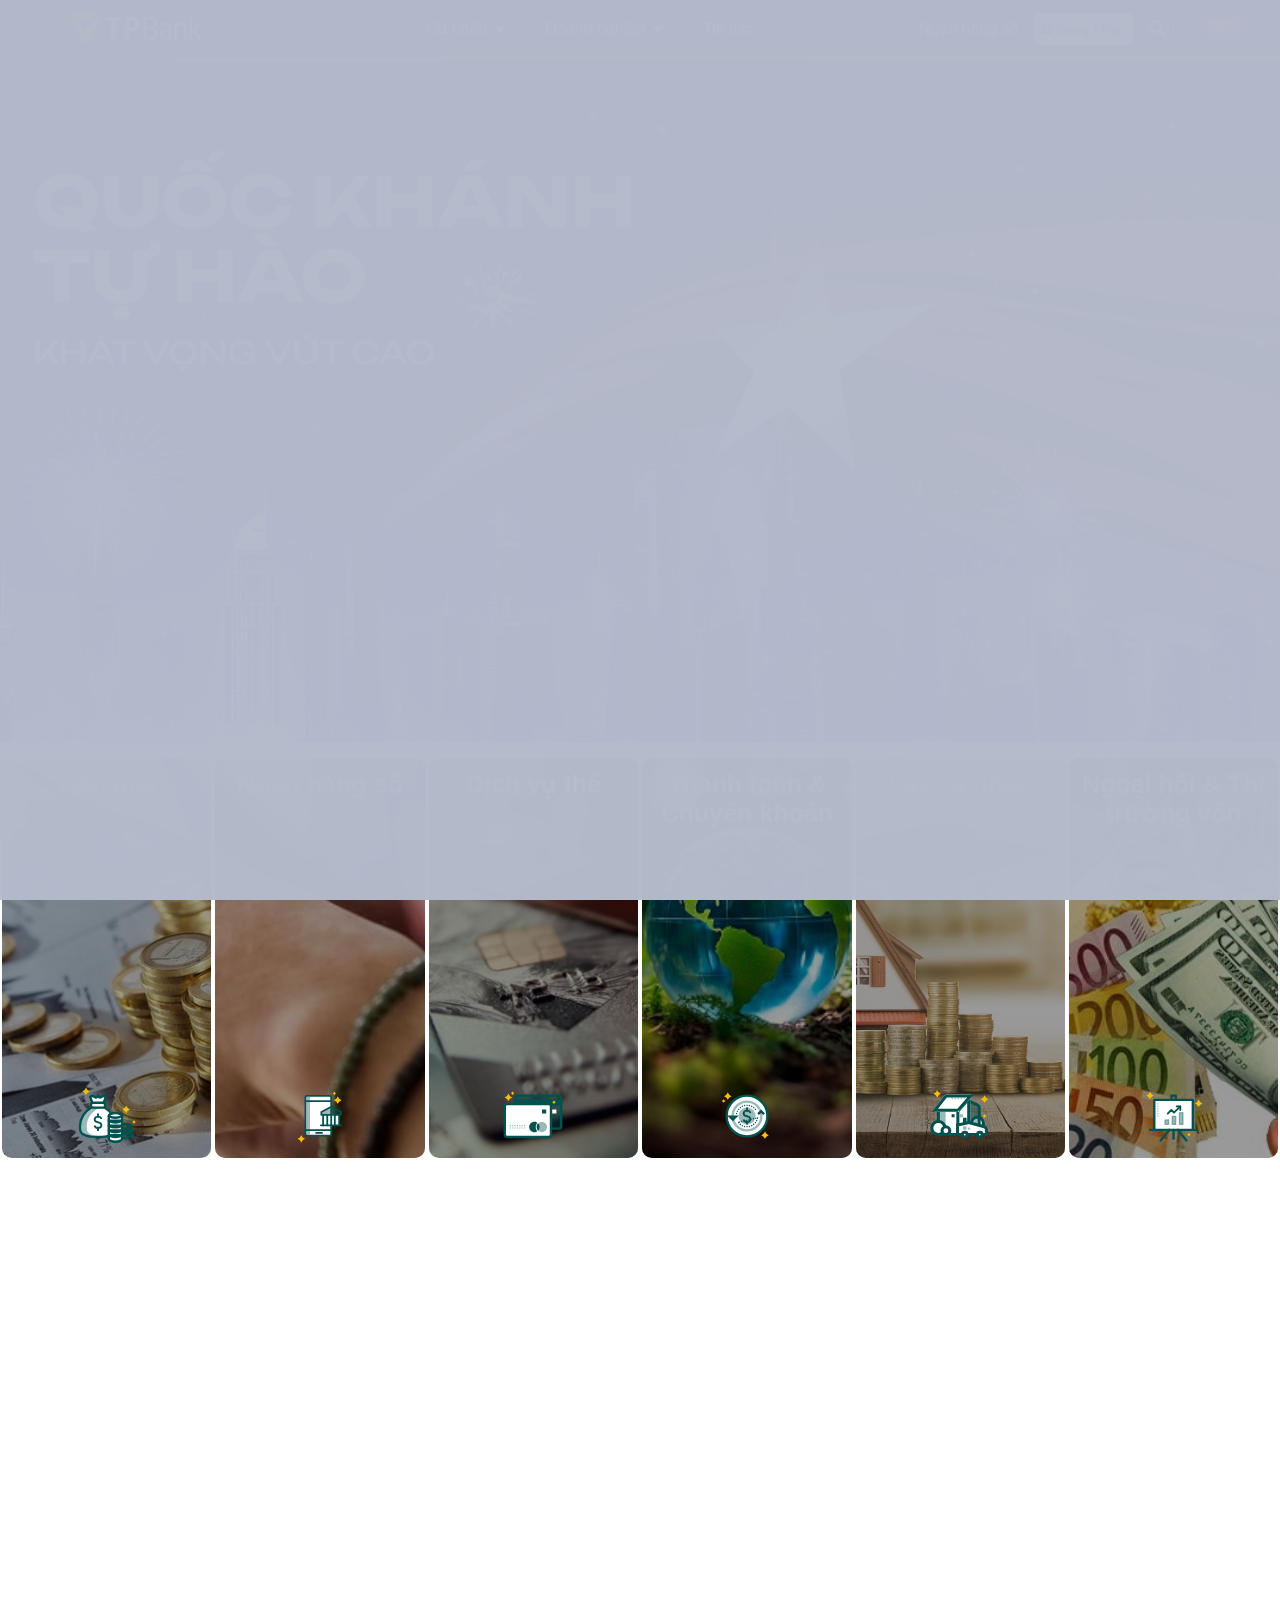
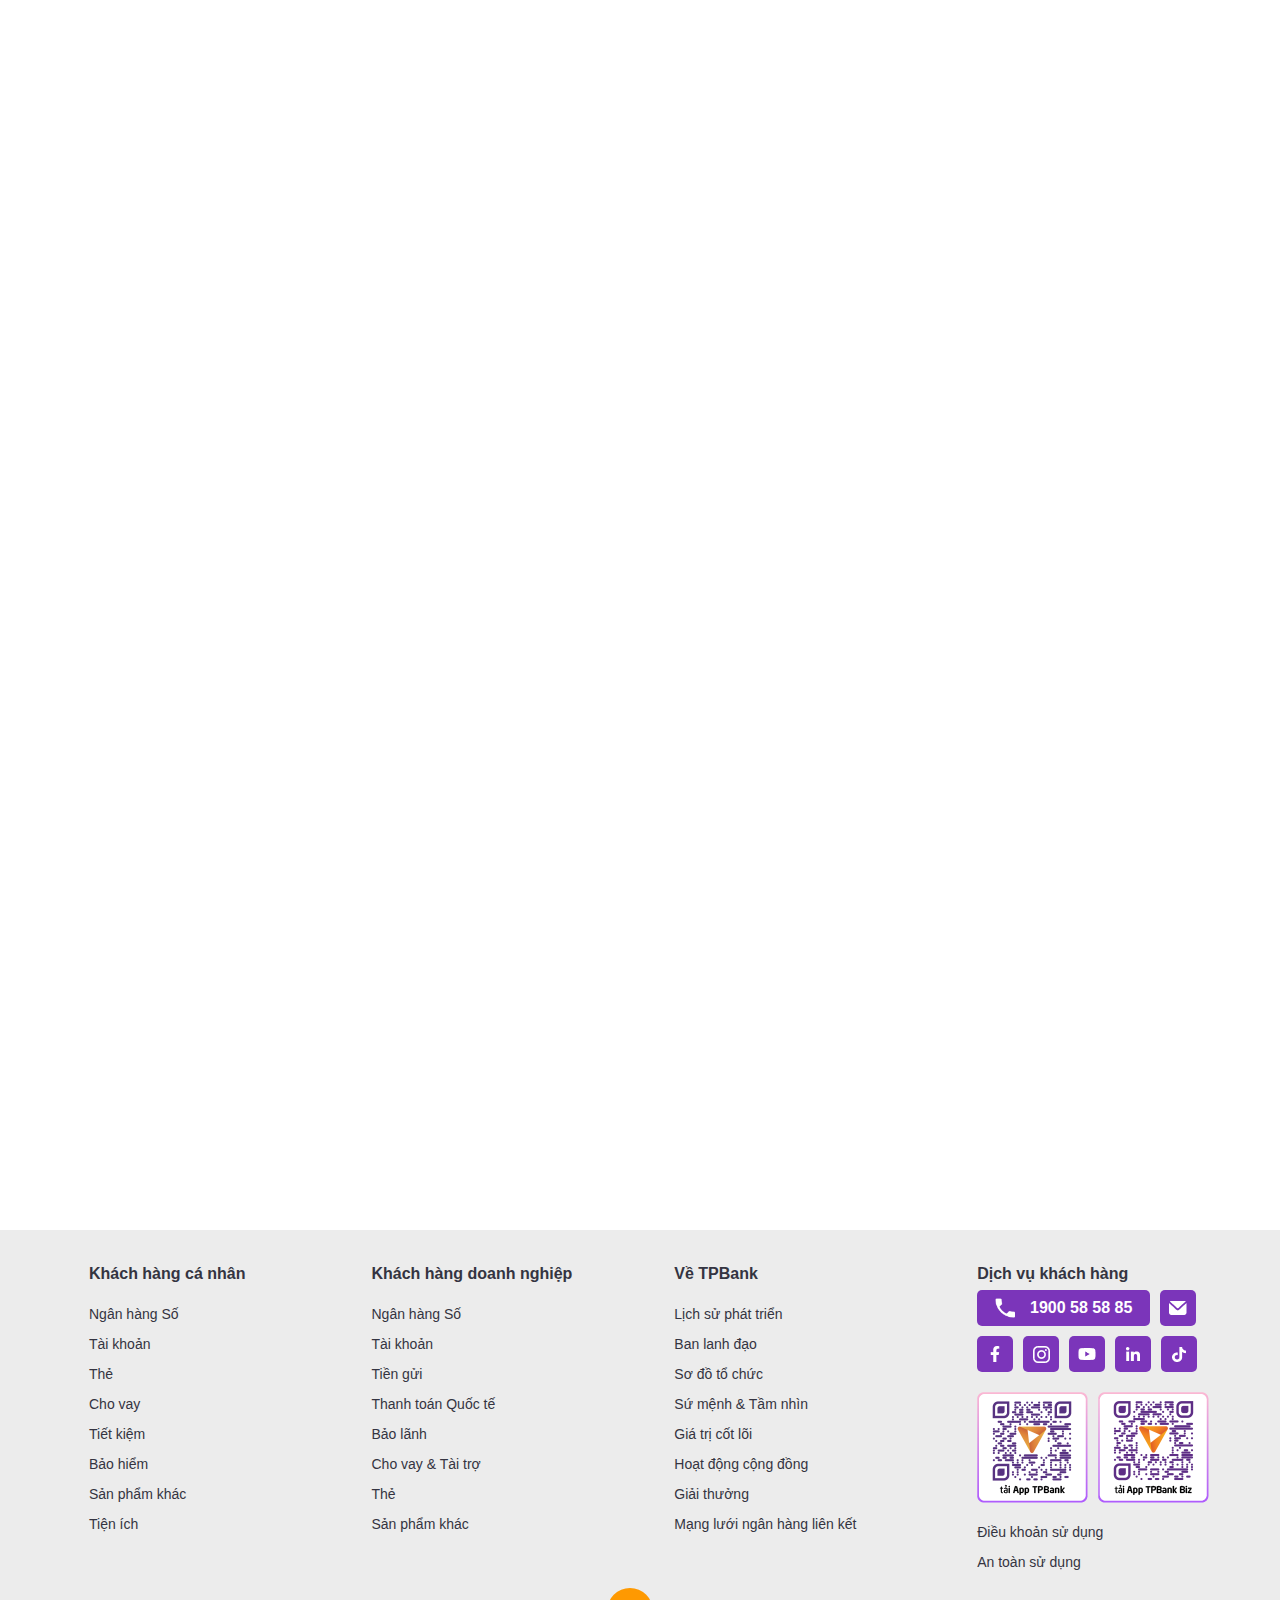
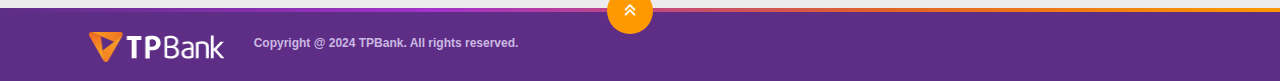
<file: business.html>
<!DOCTYPE html>
<html lang="en">
<head>
    <meta charset="UTF-8">
    <meta name="viewport" content="width=device-width, initial-scale=1.0">
    <link rel="stylesheet" href="css/header&footer.css">
    <link rel="stylesheet" href="css/base.css">
    <link rel="stylesheet" href="css/hom.css">
    <link rel="stylesheet" href="css/style.css">
    <link rel="stylesheet" href="css/responsive.css">
    <link rel="stylesheet" href="css/loading.css">
    <link rel="stylesheet" href="https://cdnjs.cloudflare.com/ajax/libs/font-awesome/6.6.0/css/all.min.css">
    <link rel="stylesheet" href="https://cdnjs.cloudflare.com/ajax/libs/animate.css/4.1.1/animate.min.css"/>
    <link href="img/shortcut-icon.jpg" rel="shortcut icon">
    <title>TPBank - Doanh Nghiệp</title>
</head>
<body>
    <div class="loading">
        <div class="wrapper">
            <div class="box-wrap">
                <div class="box one"></div>
                <div class="box two"></div>
                <div class="box three"></div>
                <div class="box four"></div>
                <div class="box five"></div>
                <div class="box six"></div>
            </div>
        </div>
    </div>

    </div>
    <header id="header">
        <div class="wrap">
            <div class="header-left">
                <div class="logo-menu">
                    <a href="index.html">
                        <img src="img/logo-fix.png" alt="logo" style="margin-left: 44px;">
                    </a>
                </div>
            </div>
    
            <div class="header-center">
                <nav class="menu-header">
                    <ul class="menu">
                        <li>
                            <a href="index.html">Cá nhân<i class="fa-solid fa-caret-down"></i></a>
                            <ul class="sub-menu">
                                <li>
                                    <a href="#">Ngân hàng số<i class="fa-solid fa-caret-right"></i></a>
                                    <ul class="sub-menu sub-menu2">
                                        <li>
                                            <a href="#">Ứng dụng Ngân hàng số App TPBank</a>
                                        </li>
                                        <li>
                                            <a href="#">Ứng dụng Tiết kiệm vạn năng Savy</a>
                                        </li>
                                        <li>
                                            <a href="#">Ngân hàng Tự động LiveBank 24/7</a>
                                        </li>
                                    </ul>
                                </li>
                                <li>
                                    <a href="#">Tài khoản<i class="fa-solid fa-caret-right"></i></a>
                                    <ul class="sub-menu sub-menu2">
                                        <li>
                                            <a href="#">Tài khoản số tự chọn</a>
                                        </li>
                                        <li>
                                            <a href="#">Tài khoản Super Zero</a>
                                        </li>
                                        <li>
                                            <a href="#">Tài khoản Nickname/Shopname</a>
                                        </li>
                                    </ul>
                                </li>
                            </ul>
                        </li>
                        <li>                            
                            <a href="business.html">Doanh nghiệp<i class="fa-solid fa-caret-down"></i></a>
                            <ul class="sub-menu">
                                <li>
                                    <a href="#">Ngân hàng số <i class="fa-solid fa-caret-right"></i></a>
                                    <ul class="sub-menu sub-menu2">
                                        <li>
                                            <a href="#">Ứng dụng Ngân hàng số App TPBank</a>
                                        </li>
                                        <li>
                                            <a href="#">Ứng dụng Tiết kiệm vạn năng Savy</a>
                                        </li>
                                        <li>
                                            <a href="#">Ngân hàng Tự động LiveBank 24/7</a>
                                        </li>
                                    </ul>
                                </li>
                                <li><a href="#">Tài khoản doanh nghiệp</a></li>
                                <li><a href="#">Tiền gửi doanh nghiệp</a></li>
                            </ul>
                        </li>
                        <li><a href="news.html">Tin tức</a></li>
                    </ul>
                </nav>
            </div>
    
            <div class="header-right">
                <p><a href="#">Ngân hàng số</a></p>
                <a href="login.html">
                    <button style="font-weight: bold;">
                    <img src="img/icon-login.png" alt="login">
                    Đăng nhập
                </button>
                </a>
                <div class="icon">
                    <p>
                        <i class="fa-solid fa-magnifying-glass" style="color: white;"></i>
                        <div class="search-menu">
                            <input type="text" placeholder="Tìm kiếm...">
                        </div>   
                    </p>
                    <p><img src="img/vn.png" alt=""></p>
                </div>
            </div>
    
            <span>
                <img src="img/ci-tpb.png" alt="ci-tpb">
            </span>

        </div>

        <div class="wrap">
            <div class="header-left bars">
                <i class="fa-solid fa-bars"></i>
            </div>
    
            <div class="header-center">
                <div class="logo-menu">
                    <a href="index.html">
                        <img src="img/logo-fix.png" alt="logo" style="margin-left: 44px;">
                    </a>
                </div>
            </div>
    
            <div class="header-right">
                <div class="icon">
                    <p><img src="img/vn.png" alt=""></p>
                    <p><a href="login.html"><img src="img/lock-mobile.png" alt=""></a></p>
                </div>
            </div>
    
            <span>
                <img src="img/lineHeader.png" alt="ci-tpb">
            </span>

        </div>
    </header>
    
<!-- HEADER SLIDE-SHOW -->
<div class="fadeImg-pc fadeImg">
    <img src="img/SlideShow/slide1.jpg">
    <img style="display:none;" src="img/SlideShow/slide2.jpg">
    <img style="display:none;" src="img/SlideShow/slide3.jpg">
    <img style="display:none;" src="img/SlideShow/slide4.jpg">
    <img style="display:none;" src="img/SlideShow/slide5.png">
    <img style="display:none;" src="img/SlideShow/slide6.jpg">
    <img style="display:none;" src="img/SlideShow/slide7.jpg">
    <img style="display:none;" src="img/SlideShow/slide8.jpg">
    <img style="display:none;" src="img/SlideShow/slide9.jpg">
    <img style="display:none;" src="img/SlideShow/slide10.jpg">
</div>

<div class="fadeImg-mb fadeImg">
    <img src="img/SlideShowMobi/slide1.png">
    <img style="display:none;" src="img/SlideShowMobi/slide2.png">
    <img style="display:none;" src="img/SlideShowMobi/slide3.jpg">
    <img style="display:none;" src="img/SlideShowMobi/slide4.jpg">
    <img style="display:none;" src="img/SlideShowMobi/slide5.png">
    <img style="display:none;" src="img/SlideShowMobi/slide6.jpg">
    <img style="display:none;" src="img/SlideShowMobi/slide7.jpg">
    <img style="display:none;" src="img/SlideShowMobi/slide8.jpg">
    <img style="display:none;" src="img/SlideShowMobi/slide9.jpg">
    <img style="display:none;" src="img/SlideShowMobi/slide10.jpg">
</div>

    <main>
        <div class="card-container">
            <div class="card-parent">
                <div class="card" style="background-image: url('img/Test/Tiengui_af.jpg');">
                <div class="overlay"></div>
                        <div class="content">
                            <h2>Tiền mặt</h2>
                            <ul class="additional-info">
                                <li>Tiền gửi thanh toán</li>
                                <li>Tiền gửi có kỳ hạn</li>
                                <li>Gói tài khoản</li>
                            </ul>
                            <div class="image">
                                <img src="img/Test/Tiengui_icon.svg" alt="Tiền gửi icon">
                            </div>
                        </div>
                </div>
            </div>
    
            <div class="card-parent">
                <div class="card" style="background-image: url('img/Test/Nganhangso_be.jpg');">
                    <div class="overlay"></div>
                    <div class="content">
                        <h2>Ngân hàng số</h2>
                        <ul class="additional-info">
                            <li>Ngân hàng di động</li>
                            <li>Dịch vụ ATM</li>
                            <li>Công nghệ mới</li>
                        </ul>
                        <div class="image">
                            <img src="img/Test/Nganhangso_icon.svg" alt="Ngân hàng số icon">
                        </div>
                        
                    </div>
                </div>
            </div>
    
            <div class="card-parent">
                <div class="card" style="background-image: url('img/Test/The_be.jpg');">
                    <div class="overlay"></div>
                    <div class="content">
                        <h2>Dịch vụ thẻ</h2>
                        <ul class="additional-info">
                            <li>Thẻ ghi nợ quốc tế</li>
                            <li>Thẻ tín dụng quốc tế</li>
                            <li>Thẻ ghi nợ nội địa</li>
                        </ul>
                        <div class="image">
                             <img src="img/Test/Card_icon.svg" alt="Dịch vụ thẻ icon">
                        </div>
                       
                    </div>
                </div>
            </div>
    
            <div class="card-parent">
                <div class="card" style="background-image: url('img/Test/Chuyenkhoan_be.jpg');">
                    <div class="overlay"></div>
                    <div class="content">
                        <h2>Thanh toán & Chuyển khoản</h2>
                        <ul class="additional-info">
                            <li>Chuyển tiền quốc tế</li>
                            <li>Chuyển tiền nội địa</li>
                            <li>Dịch vụ thanh toán</li>
                        </ul>
                        <div class="image">
                            <img src="img/Test/Chuyenkhoan_icon.svg" alt="Thanh toán & Chuyển khoản icon">
                        </div>
                        
                    </div>
                </div>
            </div>
    
            <div class="card-parent">
                <div class="card" style="background-image: url('img/Test/Vay_af.jpg');">
                    <div class="overlay"></div>
                    <div class="content">
                        <h2>Vay cá nhân</h2>
                        <ul class="additional-info">
                            <li>Vay nhu cầu nhà ở</li>
                            <li>Vay mua ô tô</li>
                            <li>Vay du học</li>
                            <li>Vay kinh doanh</li>
                        </ul>
                        <div class="image">
                            <img src="img/Test/Vay_icon.svg" alt="Vay cá nhân icon">
                        </div>
                        
                    </div>
                </div>
            </div>
    
            <div class="card-parent">
                <div class="card" style="background-image: url('img/Test/Ngoaihoi_be.jpg');">
                    <div class="overlay"></div>
                    <div class="content">
                        <h2>Ngoại hối & Thị trường vốn</h2>
                        <ul class="additional-info">
                            <li>Mua bán ngoại tệ</li>
                            <li>Sản phẩm cấu trúc</li>
                        </ul>
                        <div class="image">
                            <img src="img/Test/Ngoaihoi_icon.svg" alt="Ngoại hối & Thị trường vốn icon">
                        </div>
                       
                    </div>
                </div>
            </div>
        </div>
        <div class="main">
            <div class="flex-center">
                <div class="content_general">
                    <div class="content_active content__web-editer flex-center hidden wow animate__fadeInLeft">
                        <div class="image">
                            <img src="img/Business/2+(1).png" alt="">
                        </div>
                        <div class="content-bgr">
                            <div class="content">
                                <p>Ngân hàng số TPBank Biz</p>
                                <p>TPBank Biz là nền tảng ngân hàng số dành cho Doanh nghiệp <strong>hoàn toàn mới</strong>. Với trải nghiệm ngân hàng số ưu việt và vượt trội chưa từng có, TPBank Biz là <strong>giải pháp hoàn hảo</strong> cho Doanh nghiệp, đặc biệt là với nhóm SMEs.</p>
                                
                            </div> 
                            <div class="btn_aboutUs flex-center">
                                <div class="btn">
                                    Xem thêm<i class="fa-solid fa-angle-down"></i>
                                </div>
                            </div>                           
                        </div>
                    </div>
                    <div class="content_active content__web-editer flex-center hidden wow animate__fadeInRight">
                        <div class="content-bgr">
                            <div class="content">
                                <p>Chuyển tiền Quốc tế</p>
                                <p>Với công nghệ microservices cho thời gian xử lý <strong>siêu tốc</strong>, dịch vụ Chuyển tiền Quốc tế Online là giải pháp vượt trội giúp Doanh nghiệp chuyển tiền đi khắp thế giới chỉ trong 1- 2 giờ. Tận hưởng ưu đãi <strong>miễn phí chuyển tiền</strong> cùng tỷ giá cạnh tranh ngay hôm nay!</p>
                                
                            </div> 
                            <div class="btn_aboutUs flex-center">
                                <div class="btn">
                                    Xem thêm<i class="fa-solid fa-angle-down"></i>
                                </div>
                            </div>                           
                        </div>
                        
                        <div class="image">
                            <img src="img/Business/Thumbnail+CB+CTQT.png" alt="">
                        </div>
                    </div>
                    <div class="content_active content__web-editer flex-center hidden wow animate__fadeInLeft">
                        <div class="image">
                            <img src="img/Business/thumbnail+web-01.png" alt="">
                        </div>
                        <div class="content-bgr">
                            <div class="content">
                                <p>Tài khoản thanh toán</p>
                                <p>Chỉ với <strong>5 phút thao tác</strong>, Doanh nghiệp dễ dàng khởi tạo lệnh giải ngân, nhận vốn vay trong hạn mức được cấp với tính năng Giải ngân Online trên App TPBank Biz. Quy trình <strong>tự động</strong>, thao tác <strong>đơn giản</strong>, sử dụng 100% chứng từ điện tử, Giải ngân Online giúp Doanh nghiệp tiết kiệm thời gian và không bỏ lỡ bất cứ cơ hội kinh doanh nào!</p>
                                
                            </div> 
                            <div class="btn_aboutUs flex-center">
                                <div class="btn">
                                    Xem thêm<i class="fa-solid fa-angle-down"></i>
                                </div>
                            </div>                           
                        </div>
                    </div>
                <!-- Tin tuc & Khuyen mai -->
                    <div class="popular-category wow animate__fadeInUp">
                        <div class="title">
                            <h1>Tin tuc & Khuyen mai</h1>
                        </div>
        
                        <div class="product_promotion flex-center">
                            <div class="product_promotion-list">
                                <div class="product__promotion-parent">
                                    <div class="product__promotion-item">
                                        <div class="image">
                                            <img src="img/Business/1.png" alt="" >
                                        </div>
                                        <div class="news-content">
                                            <h2>Cho vay Kinh doanh Siêu tốc dành cho SME, cá nhân, hộ kinh doanh</h2>
                                            <div class="lable">
                                                <p>Với mong muốn tiếp tục hỗ trợ các nhu cầu về vốn kinh doanh cho doanh nghiệp vừa và nhỏ, cá nhân và hộ kinh doanh, TPBank ra mắt gói giải pháp tài chính “Cho vay Kinh doanh Siêu tốc” với những chính sách vô cùng hấp dẫn.</p>
                                            </div>
                                            
                                        </div>
                                    </div>
                                </div>
        
                                <div class="product__promotion-parent">
                                    <div class="product__promotion-item">
                                        <div class="image">
                                            <img src="img/Business/2.jpg" alt="" >
                                        </div>
                                        <div class="news-content">
                                            <h2>TPBank hạ phí, cam kết giảm hàng nghìn tỷ đồng lãi vay hỗ trợ khách hàng</h2>
                                            <div class="lable">
                                                <p>Nhằm đồng hành với người dân, hỗ trợ doanh nghiệp, góp phần phục hồi hoạt động sản xuất kinh doanh, TPBank chia sẻ loạt ưu đãi lãi suất hấp dẫn cho cả các khoản vay mới và hiện hữu.</p>
                                            </div>
                                            
                                        </div>
                                    </div>
                                </div>
        
                                <div class="product__promotion-parent">
                                    <div class="product__promotion-item">
                                        <div class="image">
                                            <img src="img/Business/3.jpg" alt="" >
                                        </div>
                                        <div class="news-content">
                                            <h2>Sử dụng phương thức Smart OTP để xác thực giao dịch an toàn trên TPBank Biz</h2>
                                           <div class="lable">
    
                                               <p>TPBank trân trọng thông báo áp dụng quy định sử phương thức xác thực trong giao dịch trực tuyến trên Ngân hàng số dành cho doanh nghiệp TPBank Biz (phiên bản App và Web) từ ngày 01/07/2024 theo Quyết định 2345/QĐ-NHNN</p>
                                           </div>
                                        </div>
                                    </div>
                                </div>
    
                                <div class="product__promotion-parent">
                                    <div class="product__promotion-item">
                                        <div class="image">
                                            <img src="img/Business/1.png" alt="" >
                                        </div>
                                        <div class="news-content">
                                            <h2>Cho vay Kinh doanh Siêu tốc dành cho SME, cá nhân, hộ kinh doanh</h2>
                                            <div class="lable">
                                                <p>Với mong muốn tiếp tục hỗ trợ các nhu cầu về vốn kinh doanh cho doanh nghiệp vừa và nhỏ, cá nhân và hộ kinh doanh, TPBank ra mắt gói giải pháp tài chính “Cho vay Kinh doanh Siêu tốc” với những chính sách vô cùng hấp dẫn.</p>
                                            </div>
                                            
                                        </div>
                                    </div>
                                </div>
        
                                <div class="product__promotion-parent">
                                    <div class="product__promotion-item">
                                        <div class="image">
                                            <img src="img/Business/2.jpg" alt="" >
                                        </div>
                                        <div class="news-content">
                                            <h2>TPBank hạ phí, cam kết giảm hàng nghìn tỷ đồng lãi vay hỗ trợ khách hàng</h2>
                                            <div class="lable">
                                                <p>Nhằm đồng hành với người dân, hỗ trợ doanh nghiệp, góp phần phục hồi hoạt động sản xuất kinh doanh, TPBank chia sẻ loạt ưu đãi lãi suất hấp dẫn cho cả các khoản vay mới và hiện hữu.</p>
                                            </div>
                                            
                                        </div>
                                    </div>
                                </div>
        
                                <div class="product__promotion-parent">
                                    <div class="product__promotion-item">
                                        <div class="image">
                                            <img src="img/Business/3.jpg" alt="" >
                                        </div>
                                        <div class="news-content">
                                            <h2>Sử dụng phương thức Smart OTP để xác thực giao dịch an toàn trên TPBank Biz</h2>
                                           <div class="lable">
    
                                               <p>TPBank trân trọng thông báo áp dụng quy định sử phương thức xác thực trong giao dịch trực tuyến trên Ngân hàng số dành cho doanh nghiệp TPBank Biz (phiên bản App và Web) từ ngày 01/07/2024 theo Quyết định 2345/QĐ-NHNN</p>
                                           </div>
                                        </div>
                                    </div>
                                </div>
        
                                <div class="product__promotion-parent">
                                    <div class="product__promotion-item">
                                        <div class="image">
                                            <img src="img/Business/1.png" alt="" >
                                        </div>
                                        <div class="news-content">
                                            <h2>Cho vay Kinh doanh Siêu tốc dành cho SME, cá nhân, hộ kinh doanh</h2>
                                            <div class="lable">
                                                <p>Với mong muốn tiếp tục hỗ trợ các nhu cầu về vốn kinh doanh cho doanh nghiệp vừa và nhỏ, cá nhân và hộ kinh doanh, TPBank ra mắt gói giải pháp tài chính “Cho vay Kinh doanh Siêu tốc” với những chính sách vô cùng hấp dẫn.</p>
                                            </div>
                                            
                                        </div>
                                    </div>
                                </div>
        
                                <div class="product__promotion-parent">
                                    <div class="product__promotion-item">
                                        <div class="image">
                                            <img src="img/Business/2.jpg" alt="" >
                                        </div>
                                        <div class="news-content">
                                            <h2>TPBank hạ phí, cam kết giảm hàng nghìn tỷ đồng lãi vay hỗ trợ khách hàng</h2>
                                            <div class="lable">
                                                <p>Nhằm đồng hành với người dân, hỗ trợ doanh nghiệp, góp phần phục hồi hoạt động sản xuất kinh doanh, TPBank chia sẻ loạt ưu đãi lãi suất hấp dẫn cho cả các khoản vay mới và hiện hữu.</p>
                                            </div>
                                            
                                        </div>
                                    </div>
                                </div>
        
                                <div class="product__promotion-parent">
                                    <div class="product__promotion-item">
                                        <div class="image">
                                            <img src="img/Business/3.jpg" alt="" >
                                        </div>
                                        <div class="news-content">
                                            <h2>Sử dụng phương thức Smart OTP để xác thực giao dịch an toàn trên TPBank Biz</h2>
                                           <div class="lable">
    
                                               <p>TPBank trân trọng thông báo áp dụng quy định sử phương thức xác thực trong giao dịch trực tuyến trên Ngân hàng số dành cho doanh nghiệp TPBank Biz (phiên bản App và Web) từ ngày 01/07/2024 theo Quyết định 2345/QĐ-NHNN</p>
                                           </div>
                                        </div>
                                    </div>
                                </div>
                                 
                                <div class=" icon icon-left">
                                    <i class="fa-solid fa-angle-left" style="color: rgb(255, 159, 42);"></i>
                                </div>
        
                                <div class=" icon icon-right">
                                    <i class="fa-solid fa-angle-right" style="color: rgb(255, 159, 42);"></i>
                                </div>
                            </div>
                        
                        </div>
                    </div>     
                </div>
            </div>   
        </div>
        
    </main>
 <!--FOOTER-->
 <footer>
    <div class="footer">
        <div class="wrap">
            <div class="footer-index pc">
                <ul class="footer-index-lv1">
                    <li class="li_khcn">
                        <a class="list-head-footer" href="#">Khách hàng cá nhân</a>
                        <ul class="footer-index-lv2">
                            <li class="menuFooterCaNhan">
                                <a href="#">Ngân hàng Số</a>
                            </li>
                            <li class="menuFooterCaNhan">
                                <a href="#">Tài khoản</a>
                            </li>
                            <li class="menuFooterCaNhan">
                                <a href="#">Thẻ</a>
                            </li>
                            <li class="menuFooterCaNhan">
                                <a href="#">Cho vay</a>
                            </li>
                            <li class="menuFooterCaNhan">
                                <a href="#">Tiết kiệm</a>
                            </li>
                            <li class="menuFooterCaNhan">
                                <a href="#">Bảo hiểm</a>
                            </li>
                            <li class="menuFooterCaNhan">
                                <a href="#">Sản phẩm khác</a>
                            </li>
                            <li class="menuFooterCaNhan">
                                <a href="#">Tiện ích</a>
                            </li>
                        </ul>
                    </li>
                    <li class="li_khdn">
                        <a class="list-head-footer" href="#">Khách hàng doanh nghiệp</a>
                        <ul class="footer-index-lv2">
                            <li class="menuFooterDoanhNghiep">
                                <a href="#">Ngân hàng Số</a>
                            </li>
                            <li class="menuFooterDoanhNghiep">
                                <a href="#">Tài khoản</a>
                            </li>
                            <li class="menuFooterDoanhNghiep">
                                <a href="#">Tiền gửi</a>
                            </li>
                            <li class="menuFooterDoanhNghiep">
                                <a href="#">Thanh toán Quốc tế</a>
                            </li>
                            <li class="menuFooterDoanhNghiep">
                                <a href="#">Bảo lãnh</a>
                            </li>
                            <li class="menuFooterDoanhNghiep">
                                <a href="#">Cho vay & Tài trợ</a>
                            </li>
                            <li class="menuFooterDoanhNghiep">
                                <a href="#">Thẻ</a>
                            </li>
                            <li class="menuFooterDoanhNghiep">
                                <a href="#">Sản phẩm khác</a>
                            </li>
                        </ul>
                    </li>
                    <li class="li_vtb">
                        <a class="list-head-footer" href="#">Về TPBank</a>
                        <ul class="footer-index-lv2">
                            <li class="veTPBank">
                                <a href="#">Lịch sử phát triển</a>
                            </li>
                            <li class="veTPBank">
                                <a href="#">Ban lanh đạo</a>
                            </li>
                            <li class="veTPBank">
                                <a href="#">Sơ đồ tổ chức</a>
                            </li>
                            <li class="veTPBank">
                                <a href="#">Sứ mệnh & Tầm nhìn</a>
                            </li>
                            <li class="veTPBank">
                                <a href="#">Giá trị cốt lõi</a>
                            </li>
                            <li class="veTPBank">
                                <a href="#">Hoạt động cộng đồng</a>
                            </li>
                            <li class="veTPBank">
                                <a href="#">Giải thưởng</a>
                            </li>
                            <li class="veTPBank">
                                <a href="#">Mạng lưới ngân hàng liên kết</a>
                            </li>
                        </ul>
                    </li>
                    <li class="li_ts">
                        <a class="list-head-footer" href="#">Dịch vụ khách hàng</a>
                        <div class="icon-lk-footer">
                            <div class="sdt">
                                <a class="tel-link" href="#">
                                    <span style="content: url(img/Footer/lien-he.png);">
                                    </span>
                                    1900 58 58 85
                                </a>
                                <a href="#" class="icon-mail">
                                    <span style="content: url(img/Footer/icon-mail.png);"></span>
                                </a>
                            </div>
                            <div class="icon-link-footer-list">
                                <a href="#" class="icon-list">
                                    <span style="content: url(img/Footer/icon-fb.png);"></span>
                                </a>
                                <a href="#" class="icon-list">
                                    <span style="content: url(img/Footer/icon-instar.png);"></span>
                                </a>
                                <a href="#" class="icon-list">
                                    <span style="content: url(img/Footer/icon-yt.png);"></span>
                                </a>
                                <a href="#" class="icon-list">
                                    <span style="content: url(img/Footer/icon-in.png);"></span>
                                </a>
                                <a href="#" class="icon-list">
                                    <span style="content: url(img/Footer/icon-tiktok.png);"></span>
                                </a>
                            </div>
                        </div>
                        <div class="box-qr-code">
                            <div class="download-tpb-icon">
                                <a href="#">
                                    <img src="img/Footer/icon-ebank.png" style="float: left;">
                                </a>
                            </div>
                            <div class="download-tpb-icon">
                                <a href="#">
                                    <img src="img/Footer/TPBank-Biz-QR.png" style="float: left;">
                                </a>
                            </div>
                        </div>
                        <ul class="footer-index-lv2">
                            <li>
                                <a href="#">Điều khoản sử dụng</a>
                            </li>
                            <li>
                                <a href="#">An toàn sử dụng</a>
                            </li>
                        </ul>
                    </li>
                </ul>
            </div> 
            <!-- END FOOTER PC -->
            <div class="footer-index mb">
                <div class="download-app">
                    <a class="title-comment">
                        <span style="content: url(img/FooterMb/app-tpb-ft.png);"></span>
                        Tải App, mở Tài Khoản trong 5 giây
                    </a>
                    <div class="icon-link-app">
                        <a href="#">
                            <span style="content: url(img/FooterMb/appstore-icon.png);"></span>
                        </a>
                        <a href="#">
                            <span style="content: url(img/FooterMb/gp-icon.png);"></span>
                        </a>
                    </div>
                    <li class="li_ts">
                        <a class="list-head-footer">Dịch vụ khách hàng</a>
                        <div class="icon-lk-footer">
                            <div class="sdt">
                                <a class="tel-link" href="#">
                                    <span style="content: url(img/Footer/lien-he.png);"></span>
                                    1900 58 58 85
                                </a>
                                <a class="icon-mail" href="#">
                                    <span style="content: url(img/Footer/icon-mail.png);"></span>
                                </a>
                            </div>
                            <div class="icon-link-footer-list">
                                <a class="icon-list" href="#">
                                    <span style="content: url(img/Footer/icon-fb.png);"></span>
                                </a>
                                <a class="icon-list" href="#">
                                    <span style="content: url(img/Footer/icon-instar.png);"></span>
                                </a>
                                <a class="icon-list" href="#">
                                    <span style="content: url(img/Footer/icon-yt.png);"></span>
                                </a>
                                <a class="icon-list" href="#">
                                    <span style="content: url(img/Footer/icon-in.png);"></span>
                                </a>
                                <a class="icon-list" href="#">
                                    <span style="content: url(img/Footer/icon-tiktok.png);"></span>
                                </a>
                            </div>
                        </div>
                    </li>
                </div>
                <ul class="footer-index-lv1">
                    <li class="li_khcn li_footer">
                        <a class="list-head-footer" id="ft_khcn">Khách hàng cá nhân<i class="fa-solid fa-angle-right"></i></a>
                        <ul class="footer-index-lv2">
                            <li class="menuFooterCaNhan">
                                <a href="#">Ngân hàng Số</a>
                            </li>
                            <li class="menuFooterCaNhan">
                                <a href="#">Tài khoản</a>
                            </li>
                            <li class="menuFooterCaNhan">
                                <a href="#">Thẻ</a>
                            </li>
                            <li class="menuFooterCaNhan">
                                <a href="#">Cho vay</a>
                            </li>
                            <li class="menuFooterCaNhan">
                                <a href="#">Tiết kiệm</a>
                            </li>
                            <li class="menuFooterCaNhan">
                                <a href="#">Bảo hiểm</a>
                            </li>
                            <li class="menuFooterCaNhan">
                                <a href="#">Sản phẩm khác</a>
                            </li>
                            <li class="menuFooterCaNhan">
                                <a href="#">Tiện ích</a>
                            </li>
                        </ul>
                    </li>
                    <li class="li_khdn li_footer">
                        <a class="list-head-footer" id="ft_khdn">Khách hàng doanh nghiệp<i class="fa-solid fa-angle-right"></i></a>
                        <ul class="footer-index-lv2">
                            <li class="menuFooterDoanhNghiep">
                                <a href="#">Ngân hàng Số</a>
                            </li>
                            <li class="menuFooterDoanhNghiep">
                                <a href="#">Tài khoản</a>
                            </li>
                            <li class="menuFooterDoanhNghiep">
                                <a href="#">Tiền gửi</a>
                            </li>
                            <li class="menuFooterDoanhNghiep">
                                <a href="#">Thanh toán Quốc tế</a>
                            </li>
                            <li class="menuFooterDoanhNghiep">
                                <a href="#">Bảo lãnh</a>
                            </li>
                            <li class="menuFooterDoanhNghiep">
                                <a href="#">Cho vay & Tài trợ</a>
                            </li>
                            <li class="menuFooterDoanhNghiep">
                                <a href="#">Thẻ</a>
                            </li>
                            <li class="menuFooterDoanhNghiep">
                                <a href="#">Sản phẩm khác</a>
                            </li>
                        </ul>
                    </li>
                    <li class="li_vtb li_footer">
                        <a class="list-head-footer" id="ft-vetpb">Về TPBank<i class="fa-solid fa-angle-right"></i></a>
                        <ul class="footer-index-lv2">
                            <li class="veTPBank">
                                <a href="#">Lịch sử phát triển</a>
                            </li>
                            <li class="veTPBank">
                                <a href="#">Ban lãnh đạo</a>
                            </li>
                            <li class="veTPBank">
                                <a href="#">Sơ đồ tổ chức</a>
                            </li>
                            <li class="veTPBank">
                                <a href="#">Sứ mệnh & Tầm nhìn</a>
                            </li>
                            <li class="veTPBank">
                                <a href="#">Giá trị cốt lõi</a>
                            </li>
                            <li class="veTPBank">
                                <a href="#">Hoạt động cộng đồng</a>
                            </li>
                            <li class="veTPBank">
                                <a href="#">Giải thưởng</a>
                            </li>
                            <li class="veTPBank">
                                <a href="#">Mạng lưới ngân hàng liên kết</a>
                            </li>
                        </ul>
                    </li>
                    <li class="li_ts">
                        <div style="display: flex; justify-content: space-between;">
                            <a href="#">Điều khoản sử dụng</a>
                            <a href="#">An toàn sử dụng</a>
                        </div>
                    </li>
                </ul>
            </div>
            <!-- END FOOTER MOBILE -->
        </div>
    </div>
    <!-- FOOTER-INFO -->
    <div class="end-footer">
        <div class="header-border-bottom">
            <div class="bt_to_top">
                <i class="fa-solid fa-angle-up sz14"></i>
                <i class="fa-solid fa-angle-up sz14"></i>
            </div>
        </div>
        <div class="wrap">
            <div class="footer-info">
                <div class="footer-info-left">
                     <div style="display: flex; justify-content: center;">
                        <img src="img/Footer/logo.png" alt="TPBank" class="footer_logo-image" style="width: 134.7px; height: 30px;">
                     </div>
                     <div class="text-end-footer">
                        <span style="font-family: Arial, Helvetica, sans-serif;"></span>
                        Copyright @ 2024 TPBank. All rights reserved.
                     </div>
                </div>
            </div>
            <!--END FOOTER INFO-->
        </div>
    </div>
</footer>
<!-- END FOOTER -->

<div class="model-mobile">
    <div class="overlay"></div>
    <div class="model__mobile-parent">
        <div class="search__box-parent">
            <div class="search-box">
                <div class="icon"><i class="fa-solid fa-magnifying-glass"></i></div>
                <input type="text" placeholder="Tìm kiếm...">
            </div>
        </div>
        <ul class="list-menu">
            <li><a href="">
                <img src="img/ca-nhan-icon.png" alt="">
                <p>Cá nhân</p></a>
            </li>
            <li><a href="business.html"><img src="img/doanh-nghiep-icon.png" alt=""><p>Doanh nghiệp</p></a></li>
            <li><a href="news.html"><img src="img/tin-tuc-icon.png" alt=""><p>Tin tức</p></a></li>
        </ul>

        <div class="btn">
            <a href="login.html">
                <div class="login-mobile">Đăng nhập bằng NH Online</div>
            </a>
            <div class="regis-mobile"><a href="#">Đăng ký tài khoản online</a></div>
        </div>
    </div>
</div>
    
    <script src="js/header.js"></script>
    <script src="js/slideshow.js"></script>
    <script src="js/loading.js"></script>
    <script type="text/javascript" src="js/package/jquery-3.7.1.min.js"></script>
    <script src="https://cdnjs.cloudflare.com/ajax/libs/wow/1.1.2/wow.min.js"></script> 

    <script type="text/javascript">
        //Header SlideShow
  $(document).ready(function(){
      setupSlideshow('fadeImg-pc', 10);
      setupSlideshow('fadeImg-mb', 10);
  });
  
  function setupSlideshow(className, imgNum) {
      let $next = 1;
      let $current = 0;
      let $interval = 4000;
      let $fadeTime = 2000;
  
      $(`.${className}`).css('position','relative');
      $(`.${className} img`).css({'position':'absolute','width':'100%','height':'100%'});
  
      function nextFadeIn(){
          $(`.${className} img`).eq($current).delay($interval).fadeOut($fadeTime)
          .end().eq($next).delay($interval).hide().fadeIn($fadeTime, nextFadeIn);
  
          if($next < imgNum-1){ $next++; } else { $next = 0;}
          if($current < imgNum-1){ $current++; } else { $current = 0;}
      };
  
      nextFadeIn();
  }
      </script>


    
    <script>
     document.addEventListener('DOMContentLoaded', function () {
       new WOW({
         boxClass: 'wow',
         animateClass: 'animate__animated',
         offset: 100, 
         mobile: true,
         live: true
       }).init();
     });
   </script>
</body>
</html>
</file>
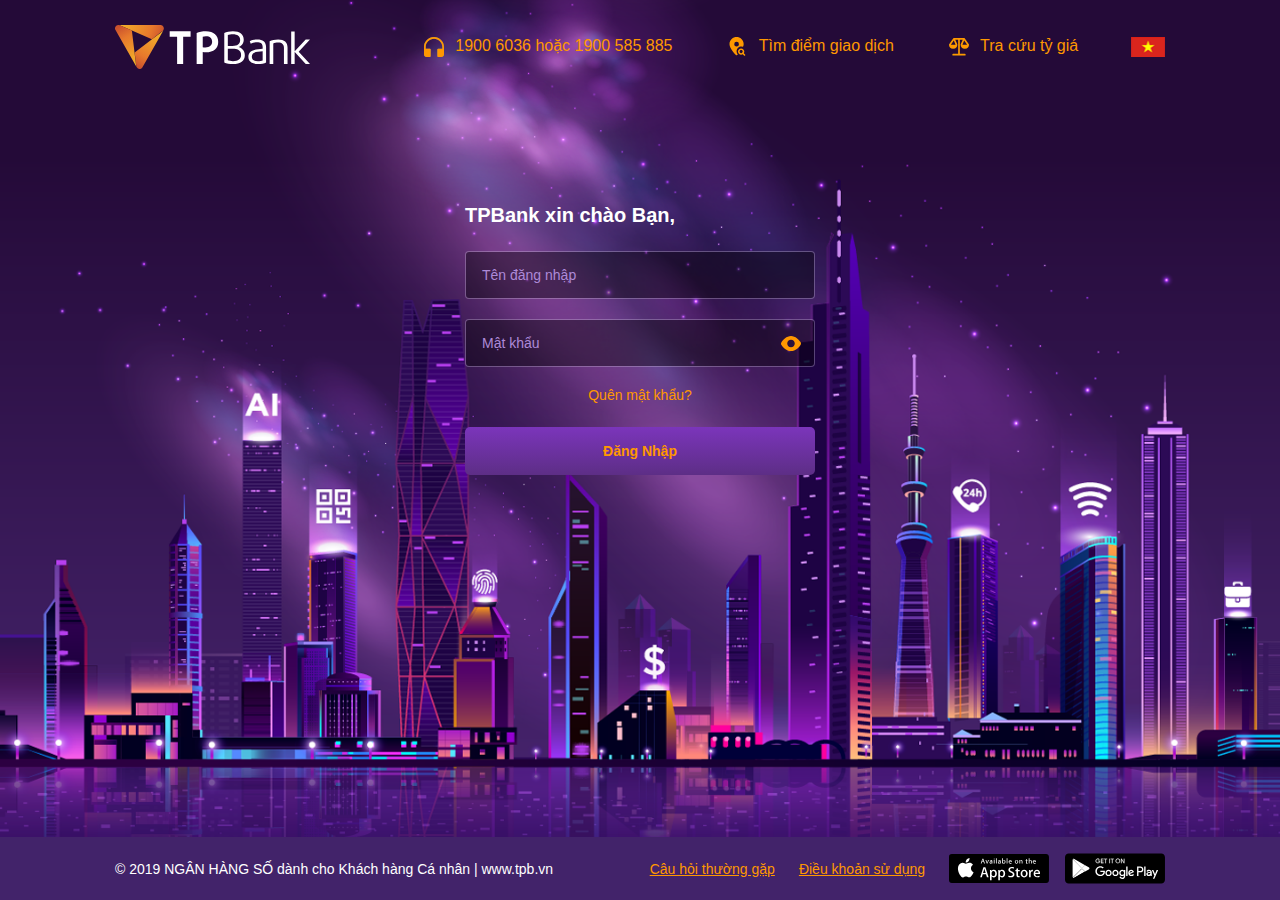
<file: login.html>
<!DOCTYPE html>
<html lang="en">
<head>
    <meta charset="UTF-8">
    <meta name="viewport" content="width=device-width, initial-scale=1.0">
    <link rel="stylesheet" href="css/base.css">
    <link rel="stylesheet" href="css/hom.css">
    <link rel="stylesheet" href="css/login.css">
    <link rel="stylesheet" href="https://cdnjs.cloudflare.com/ajax/libs/font-awesome/6.6.0/css/all.min.css">
    <link rel="stylesheet" href="https://cdnjs.cloudflare.com/ajax/libs/animate.css/4.1.1/animate.min.css"/>
    <link href="img/shortcut-icon.jpg" rel="shortcut icon">
    <title>TPBank - Đăng nhập</title>
</head>
<body>

    <div class="login-page">
        <div class="container">
            <div class="top">
                <div class="left">
                    <a href="index.html">
                        <img class="login-logo" src="img/Login/logo.svg" alt="TPBank">
                    </a>
                </div>
                <div class="right">
                    <a>
                        <img src="img/Login/ic_support.svg" alt="ic_support">
                        <div>
                            <span>1900 6036</span>
                            hoặc
                            <span>1900 585 885</span>
                        </div>
                    </a>
                    <a href="#">
                        <img src="img/Login/ic_search_location.svg" alt="ic_search_location">
                        <div>Tìm điểm giao dịch</div>
                    </a>
                    <a href="#">
                        <img src="img/Login/ic_scale.svg" alt="ic_scale">
                        <div>Tra cứu tỷ giá</div>
                    </a>
                    <a href="#">
                        <img class="lang-icon" src="img/Login/flag-vi.png" alt="flag-vi">
                    </a>
                </div>
            </div>
            <div class="content-wrap">
                <div class=welcome>TPBank xin chào Bạn,</div>
                <div class="username-container">
                    <input class="form-control" maxlength="50" type="text" placeholder="Tên đăng nhập">
                    <div class="msg-error"></div>
                </div>
                <div class="password-container">
                    <input class="form-control" maxlength="32" type="password" placeholder="Mật khẩu">
                    <div class="msg-error"></div>
                    <div class="icon-eye">
                        <img src="img/Login/ic_eye.svg" alt="ic_eye">
                        <!-- <img src="img/Login/ic_un-eye.svg" alt="ic_un-eye"> -->
                    </div>
                </div>
                <div class="text-center">
                    <a class="forget" href="#">Quên mật khẩu?</a>
                </div>
                <div>
                    <button class="btn btn-primary btn-login">Đăng nhập</button>
                </div>
            </div>
        </div>
        <div class="bottom">
            <div class="container">
                <div class="left"> &copy; 2019 NGÂN HÀNG SỐ dành cho Khách hàng Cá nhân | www.tpb.vn </div>
                <div class="right">
                    <a href="#">Câu hỏi thường gặp</a>
                    <a href="#">Điều khoản sử dụng</a>
                    <a href="#">
                        <img src="img/Login/download-ios-dark.svg" alt="download-ios-dark">
                    </a>
                    <a href="#">
                        <img src="img/Login/download-android-dark.svg" alt="download-android-dark">
                    </a>
                </div>
            </div>
        </div>
        <div class="bottom-mb">
            <a href="#">
                <img src="img/Login/ic_support.svg" alt="ic_support">
                <div>1900 58 58 85</div>
            </a>
            <a href="#">
                <img src="img/Login/ic_search_location.svg" alt="ic_search_location">
                <div>Tìm điểm giao dịch</div>
            </a>
            <a href="#">
                <img src="img/Login/ic_scale.svg" alt="ic_scale">
                <div>Tra cứu tỷ giá</div>
            </a>
        </div>
    </div>

    <script src="js/header.js"></script>
    <script src="js/login.js"></script>
    <script src="js/loading.js"></script>
    <script type="text/javascript" src="js/package/jquery-3.7.1.min.js"></script>
    <script src="https://cdnjs.cloudflare.com/ajax/libs/wow/1.1.2/wow.min.js"></script> 
    <script>
     document.addEventListener('DOMContentLoaded', function () {
       new WOW({
         boxClass: 'wow',
         animateClass: 'animate__animated',
         offset: 100, 
         mobile: true,
         live: true
       }).init();
     });
   </script>
</body>
</html>
</file>
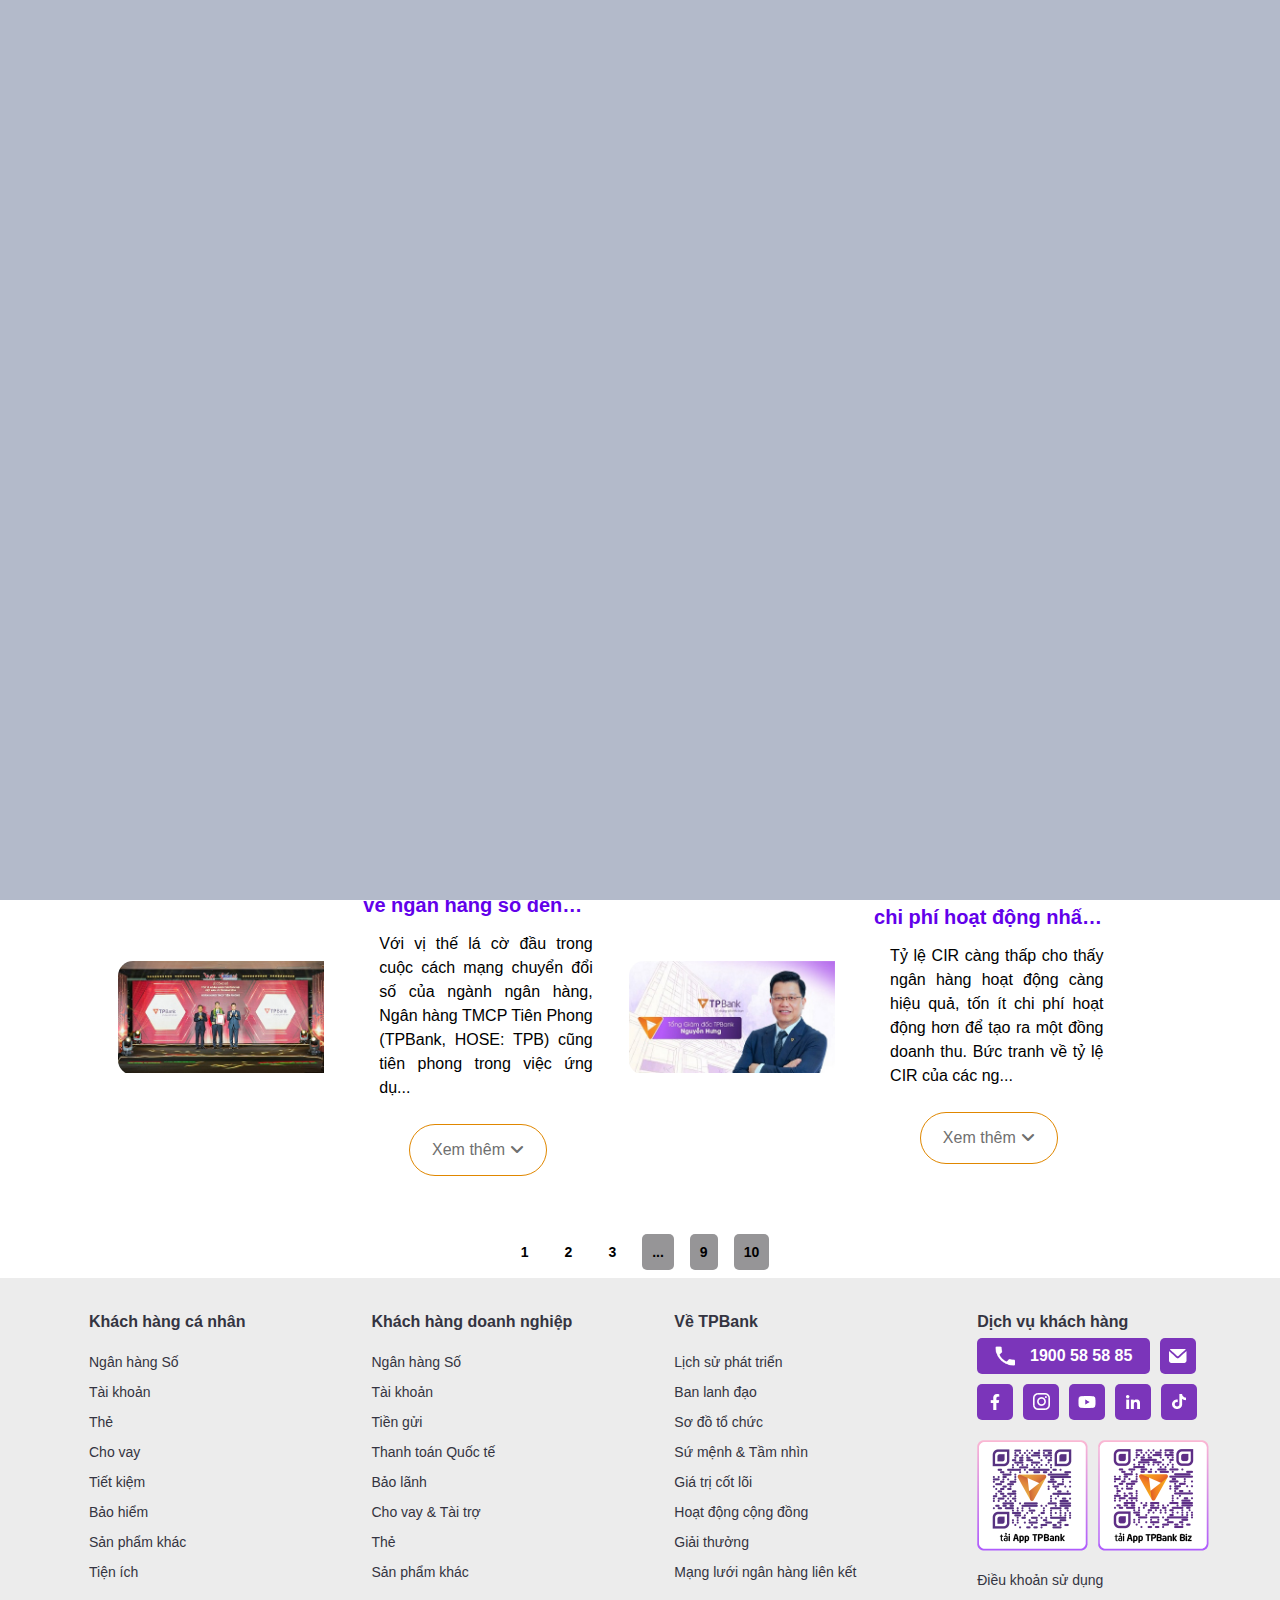
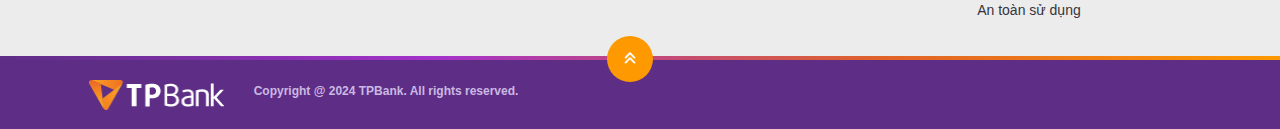
<file: news.html>
<!DOCTYPE html>
<html lang="en">
<head>
    <meta charset="UTF-8">
    <meta name="viewport" content="width=device-width, initial-scale=1.0">
    <link rel="stylesheet" href="css/header&footer.css">
    <link rel="stylesheet" href="css/base.css">
    <link rel="stylesheet" href="css/hom.css">
    <link rel="stylesheet" href="css/style.css">
    <link rel="stylesheet" href="css/news.css">
    <link rel="stylesheet" href="css/loading.css">
    <link rel="stylesheet" href="css/responsive.css">
    <link rel="stylesheet" href="https://cdnjs.cloudflare.com/ajax/libs/font-awesome/6.6.0/css/all.min.css">
    <link rel="stylesheet" href="https://cdnjs.cloudflare.com/ajax/libs/animate.css/4.1.1/animate.min.css"/>
    <link href="img/shortcut-icon.jpg" rel="shortcut icon">
    <title>TPBank - Tin Tức</title>
</head>
<body>

    <div class="loading">
        <div class="wrapper">
            <div class="box-wrap">
                <div class="box one"></div>
                <div class="box two"></div>
                <div class="box three"></div>
                <div class="box four"></div>
                <div class="box five"></div>
                <div class="box six"></div>
            </div>
        </div>

    </div>
    <header id="header">
        <div class="wrap">
            <div class="header-left">
                <div class="logo-menu">
                    <a href="index.html">
                        <img src="img/logo-fix.png" alt="logo" style="margin-left: 44px;">
                    </a>
                </div>
            </div>
    
            <div class="header-center">
                <nav class="menu-header">
                    <ul class="menu">
                        <li>
                            <a href="index.html">Cá nhân<i class="fa-solid fa-caret-down"></i></a>
                            <ul class="sub-menu">
                                <li>
                                    <a href="#">Ngân hàng số<i class="fa-solid fa-caret-right"></i></a>
                                    <ul class="sub-menu sub-menu2">
                                        <li>
                                            <a href="#">Ứng dụng Ngân hàng số App TPBank</a>
                                        </li>
                                        <li>
                                            <a href="#">Ứng dụng Tiết kiệm vạn năng Savy</a>
                                        </li>
                                        <li>
                                            <a href="#">Ngân hàng Tự động LiveBank 24/7</a>
                                        </li>
                                    </ul>
                                </li>
                                <li>
                                    <a href="#">Tài khoản<i class="fa-solid fa-caret-right"></i></a>
                                    <ul class="sub-menu sub-menu2">
                                        <li>
                                            <a href="#">Tài khoản số tự chọn</a>
                                        </li>
                                        <li>
                                            <a href="#">Tài khoản Super Zero</a>
                                        </li>
                                        <li>
                                            <a href="#">Tài khoản Nickname/Shopname</a>
                                        </li>
                                    </ul>
                                </li>
                            </ul>
                        </li>
                        <li>                            
                            <a href="business.html">Doanh nghiệp<i class="fa-solid fa-caret-down"></i></a>
                            <ul class="sub-menu">
                                <li>
                                    <a href="#">Ngân hàng số <i class="fa-solid fa-caret-right"></i></a>
                                    <ul class="sub-menu sub-menu2">
                                        <li>
                                            <a href="#">Ứng dụng Ngân hàng số App TPBank</a>
                                        </li>
                                        <li>
                                            <a href="#">Ứng dụng Tiết kiệm vạn năng Savy</a>
                                        </li>
                                        <li>
                                            <a href="#">Ngân hàng Tự động LiveBank 24/7</a>
                                        </li>
                                    </ul>
                                </li>
                                <li><a href="#">Tài khoản doanh nghiệp</a></li>
                                <li><a href="#">Tiền gửi doanh nghiệp</a></li>
                            </ul>
                        </li>
                        <li><a href="news.html">Tin tức</a></li>
                    </ul>
                </nav>
            </div>
    
            <div class="header-right">
                <p><a href="#">Ngân hàng số</a></p>
                <a href="login.html">
                    <button style="font-weight: bold;">
                    <img src="img/icon-login.png" alt="login">
                    Đăng nhập
                </button>
                </a>
                <div class="icon">
                    <p>
                        <i class="fa-solid fa-magnifying-glass" style="color: white;"></i>
                        <div class="search-menu">
                            <input type="text" placeholder="Tìm kiếm...">
                        </div>   
                    </p>
                    <p><img src="img/vn.png" alt=""></p>
                </div>
            </div>
    
            <span>
                <img src="img/ci-tpb.png" alt="ci-tpb">
            </span>

        </div>

        <div class="wrap">
            <div class="header-left bars">
                <i class="fa-solid fa-bars"></i>
            </div>
    
            <div class="header-center">
                <div class="logo-menu">
                    <a href="index.html">
                        <img src="img/logo-fix.png" alt="logo" style="margin-left: 44px;">
                    </a>
                </div>
            </div>
    
            <div class="header-right">
                <div class="icon">
                    <p><img src="img/vn.png" alt=""></p>
                    <p><a href="login.html"><img src="img/lock-mobile.png" alt=""></a></p>
                </div>
            </div>
    
            <span>
                <img src="img/lineHeader.png" alt="ci-tpb">
            </span>

        </div>
    </header>
    
    <main class="news">
        <div class="inserts">
            <div class="news">
                <a href="#" > Trang chủ</a>
                <p>Tin tức</p>
            </div>
        </div>
        <div class="menu">
            <div class="menu_list">
                <ul class="menu_list hidden">
                    <li><a href="#">Tin TPBank</a></li>
                    <li><a href="#">Bảng tin thị trường</a></li>
                    <li><a href="#">Tài chính ngân hàng</a></li>
                    <li><a href="#">Thông báo</a></li>
                    <li><a href="#">Cẩm nang</a></li>
                </ul>
            </div>
        </div>
        <div class="main_news">
            <div class="flex-center">
                <div class="content_general">
                    <div class="content-parent flex">
                        <div class="content_active content__web-editer flex-center hidden">
                            <div class="image">
                                <img src="img/News/AKA08833+thump+pc.jpg" alt="">
                            </div>
                            <div class="content-bgr">
                                <div class="content">
                                    <p>TPBank ra mắt sản phẩm vay mua nhà cho người thân dịp Vu Lan báo hiếu lãi suất từ 0%</p>
                                    <p>Với nhiều người, một mái ấm mới, khang trang là món quà báo hiếu ý nghĩa nhất dành tặng cho đấng sinh thành. Mong muốn đồng hành cùng những tấm lòng hiểu th...</p>
                                    
                                </div> 
                                <div class="btn_aboutUs flex-center">
                                    <div class="btn">
                                        Xem thêm<i class="fa-solid fa-angle-down"></i>
                                    </div>
                                </div>                           
                            </div>
                        </div>  
    
                        <div class="content_active content__web-editer flex-center hidden">
                            <div class="image">
                                <img src="img/News/pc+anh+2.jpg" alt="">
                            </div>
                            <div class="content-bgr">
                                <div class="content">
                                    <p>TPBank giữ vững vị trí trong Top 10 ngân hàng Việt Nam uy tín</p>
                                    <p>Định hướng phát triển bền vững, nền tảng kinh doanh vững mạnh luôn nhận được sự tin yêu của khách hàng, TPBank tiếp tục giữ vững vị trí trong Top 10 ngân hà...</p>
                                    
                                </div> 
                                <div class="btn_aboutUs flex-center">
                                    <div class="btn">
                                        Xem thêm<i class="fa-solid fa-angle-down"></i>
                                    </div>
                                </div>                           
                            </div>
                            
                            
                        </div>
    
                        <div class="content_active content__web-editer flex-center hidden">
                            <div class="image">
                                <img src="img/News/pc+anh-tpbank-nhan-giai-vnr500-1655.jpg" alt="">
                            </div>
                            <div class="content-bgr">
                                <div class="content">
                                    <p>TPBank - Từ lá cờ đầu về ngân hàng số đến cuộc chuyển đổi xanh</p>
                                    <p>Với vị thế lá cờ đầu trong cuộc cách mạng chuyển đổi số của ngành ngân hàng, Ngân hàng TMCP Tiên Phong (TPBank, HOSE: TPB) cũng tiên phong trong việc ứng dụ...</p>
                                    
                                </div> 
                                <div class="btn_aboutUs flex-center">
                                    <div class="btn">
                                        Xem thêm<i class="fa-solid fa-angle-down"></i>
                                    </div>
                                </div>                           
                            </div>
                        </div>
    
                        <div class="content_active content__web-editer flex-center hidden">
                            <div class="image">
                                <img src="img/News/TPB-thumb+pc.jpg" alt="">
                            </div>
                            <div class="content-bgr">
                                <div class="content">
                                    <p>Ngân hàng nào tối ưu chi phí hoạt động nhất 6 tháng đầu năm 2024?</p>
                                    <p>Tỷ lệ CIR càng thấp cho thấy ngân hàng hoạt động càng hiệu quả, tốn ít chi phí hoạt động hơn để tạo ra một đồng doanh thu. Bức tranh về tỷ lệ CIR của các ng...</p>
                                    
                                </div> 
                                <div class="btn_aboutUs flex-center">
                                    <div class="btn">
                                        Xem thêm<i class="fa-solid fa-angle-down"></i>
                                    </div>
                                </div>                           
                            </div>
                            
                            
                        </div>
                    </div>
    
                    <div class="content-parent">
                        <div class="content_active content__web-editer flex-center hidden">
                            <div class="image">
                                <img src="img/News/AKA08833+thump+pc.jpg" alt="">
                            </div>
                            <div class="content-bgr">
                                <div class="content">
                                    <p>TPBank ra mắt sản phẩm vay mua nhà cho người thân dịp Vu Lan báo hiếu lãi suất từ 0%</p>
                                    <p>Với nhiều người, một mái ấm mới, khang trang là món quà báo hiếu ý nghĩa nhất dành tặng cho đấng sinh thành. Mong muốn đồng hành cùng những tấm lòng hiểu th...</p>
                                    
                                </div> 
                                <div class="btn_aboutUs flex-center">
                                    <div class="btn">
                                        Xem thêm<i class="fa-solid fa-angle-down"></i>
                                    </div>
                                </div>                           
                            </div>
                        </div>  
    
                        <div class="content_active content__web-editer flex-center hidden">
                            <div class="image">
                                <img src="img/News/pc+anh+2.jpg" alt="">
                            </div>
                            <div class="content-bgr">
                                <div class="content">
                                    <p>TPBank giữ vững vị trí trong Top 10 ngân hàng Việt Nam uy tín</p>
                                    <p>Định hướng phát triển bền vững, nền tảng kinh doanh vững mạnh luôn nhận được sự tin yêu của khách hàng, TPBank tiếp tục giữ vững vị trí trong Top 10 ngân hà...</p>
                                    
                                </div> 
                                <div class="btn_aboutUs flex-center">
                                    <div class="btn">
                                        Xem thêm<i class="fa-solid fa-angle-down"></i>
                                    </div>
                                </div>                           
                            </div>
                            
                            
                        </div>
    
                        <div class="content_active content__web-editer flex-center hidden">
                            <div class="image">
                                <img src="img/News/pc+anh-tpbank-nhan-giai-vnr500-1655.jpg" alt="">
                            </div>
                            <div class="content-bgr">
                                <div class="content">
                                    <p>TPBank - Từ lá cờ đầu về ngân hàng số đến cuộc chuyển đổi xanh</p>
                                    <p>Với vị thế lá cờ đầu trong cuộc cách mạng chuyển đổi số của ngành ngân hàng, Ngân hàng TMCP Tiên Phong (TPBank, HOSE: TPB) cũng tiên phong trong việc ứng dụ...</p>
                                    
                                </div> 
                                <div class="btn_aboutUs flex-center">
                                    <div class="btn">
                                        Xem thêm<i class="fa-solid fa-angle-down"></i>
                                    </div>
                                </div>                           
                            </div>
                        </div>
    
                        <div class="content_active content__web-editer flex-center hidden">
                            <div class="image">
                                <img src="img/News/TPB-thumb+pc.jpg" alt="">
                            </div>
                            <div class="content-bgr">
                                <div class="content">
                                    <p>Ngân hàng nào tối ưu chi phí hoạt động nhất 6 tháng đầu năm 2024?</p>
                                    <p>Tỷ lệ CIR càng thấp cho thấy ngân hàng hoạt động càng hiệu quả, tốn ít chi phí hoạt động hơn để tạo ra một đồng doanh thu. Bức tranh về tỷ lệ CIR của các ng...</p>
                                    
                                </div> 
                                <div class="btn_aboutUs flex-center">
                                    <div class="btn">
                                        Xem thêm<i class="fa-solid fa-angle-down"></i>
                                    </div>
                                </div>                           
                            </div>
                            
                            
                        </div>
                    </div>     
                    
                    <div class="content-parent">
                        <div class="content_active content__web-editer flex-center hidden">
                            <div class="image">
                                <img src="img/News/AKA08833+thump+pc.jpg" alt="">
                            </div>
                            <div class="content-bgr">
                                <div class="content">
                                    <p>TPBank ra mắt sản phẩm vay mua nhà cho người thân dịp Vu Lan báo hiếu lãi suất từ 0%</p>
                                    <p>Với nhiều người, một mái ấm mới, khang trang là món quà báo hiếu ý nghĩa nhất dành tặng cho đấng sinh thành. Mong muốn đồng hành cùng những tấm lòng hiểu th...</p>
                                    
                                </div> 
                                <div class="btn_aboutUs flex-center">
                                    <div class="btn">
                                        Xem thêm<i class="fa-solid fa-angle-down"></i>
                                    </div>
                                </div>                           
                            </div>
                        </div>  
    
                        <div class="content_active content__web-editer flex-center hidden">
                            <div class="image">
                                <img src="img/News/pc+anh+2.jpg" alt="">
                            </div>
                            <div class="content-bgr">
                                <div class="content">
                                    <p>TPBank giữ vững vị trí trong Top 10 ngân hàng Việt Nam uy tín</p>
                                    <p>Định hướng phát triển bền vững, nền tảng kinh doanh vững mạnh luôn nhận được sự tin yêu của khách hàng, TPBank tiếp tục giữ vững vị trí trong Top 10 ngân hà...</p>
                                    
                                </div> 
                                <div class="btn_aboutUs flex-center">
                                    <div class="btn">
                                        Xem thêm<i class="fa-solid fa-angle-down"></i>
                                    </div>
                                </div>                           
                            </div>
                            
                            
                        </div>
    
                        <div class="content_active content__web-editer flex-center hidden">
                            <div class="image">
                                <img src="img/News/pc+anh-tpbank-nhan-giai-vnr500-1655.jpg" alt="">
                            </div>
                            <div class="content-bgr">
                                <div class="content">
                                    <p>TPBank - Từ lá cờ đầu về ngân hàng số đến cuộc chuyển đổi xanh</p>
                                    <p>Với vị thế lá cờ đầu trong cuộc cách mạng chuyển đổi số của ngành ngân hàng, Ngân hàng TMCP Tiên Phong (TPBank, HOSE: TPB) cũng tiên phong trong việc ứng dụ...</p>
                                    
                                </div> 
                                <div class="btn_aboutUs flex-center">
                                    <div class="btn">
                                        Xem thêm<i class="fa-solid fa-angle-down"></i>
                                    </div>
                                </div>                           
                            </div>
                        </div>
    
                        <div class="content_active content__web-editer flex-center hidden">
                            <div class="image">
                                <img src="img/News/TPB-thumb+pc.jpg" alt="">
                            </div>
                            <div class="content-bgr">
                                <div class="content">
                                    <p>Ngân hàng nào tối ưu chi phí hoạt động nhất 6 tháng đầu năm 2024?</p>
                                    <p>Tỷ lệ CIR càng thấp cho thấy ngân hàng hoạt động càng hiệu quả, tốn ít chi phí hoạt động hơn để tạo ra một đồng doanh thu. Bức tranh về tỷ lệ CIR của các ng...</p>
                                    
                                </div> 
                                <div class="btn_aboutUs flex-center">
                                    <div class="btn">
                                        Xem thêm<i class="fa-solid fa-angle-down"></i>
                                    </div>
                                </div>                           
                            </div>
                        </div>
                    </div>     
                </div>
            </div>   
        </div>
        <div class="pagination-container">
            <ul class="pagination">
                <li><a href="#">1</a></li>
                <li><a href="#">2</a></li>
                <li><a href="#">3</a></li>
                <li class="block"><a href="#">...</a></li>
                <li class="block"><a href="#">9</a></li>
                <li class="block"><a href="#">10</a></li>
            </ul>
        </div>
    </main>
 <!--FOOTER-->
 <footer>
    <div class="footer">
        <div class="wrap">
            <div class="footer-index pc">
                <ul class="footer-index-lv1">
                    <li class="li_khcn">
                        <a class="list-head-footer" href="#">Khách hàng cá nhân</a>
                        <ul class="footer-index-lv2">
                            <li class="menuFooterCaNhan">
                                <a href="#">Ngân hàng Số</a>
                            </li>
                            <li class="menuFooterCaNhan">
                                <a href="#">Tài khoản</a>
                            </li>
                            <li class="menuFooterCaNhan">
                                <a href="#">Thẻ</a>
                            </li>
                            <li class="menuFooterCaNhan">
                                <a href="#">Cho vay</a>
                            </li>
                            <li class="menuFooterCaNhan">
                                <a href="#">Tiết kiệm</a>
                            </li>
                            <li class="menuFooterCaNhan">
                                <a href="#">Bảo hiểm</a>
                            </li>
                            <li class="menuFooterCaNhan">
                                <a href="#">Sản phẩm khác</a>
                            </li>
                            <li class="menuFooterCaNhan">
                                <a href="#">Tiện ích</a>
                            </li>
                        </ul>
                    </li>
                    <li class="li_khdn">
                        <a class="list-head-footer" href="#">Khách hàng doanh nghiệp</a>
                        <ul class="footer-index-lv2">
                            <li class="menuFooterDoanhNghiep">
                                <a href="#">Ngân hàng Số</a>
                            </li>
                            <li class="menuFooterDoanhNghiep">
                                <a href="#">Tài khoản</a>
                            </li>
                            <li class="menuFooterDoanhNghiep">
                                <a href="#">Tiền gửi</a>
                            </li>
                            <li class="menuFooterDoanhNghiep">
                                <a href="#">Thanh toán Quốc tế</a>
                            </li>
                            <li class="menuFooterDoanhNghiep">
                                <a href="#">Bảo lãnh</a>
                            </li>
                            <li class="menuFooterDoanhNghiep">
                                <a href="#">Cho vay & Tài trợ</a>
                            </li>
                            <li class="menuFooterDoanhNghiep">
                                <a href="#">Thẻ</a>
                            </li>
                            <li class="menuFooterDoanhNghiep">
                                <a href="#">Sản phẩm khác</a>
                            </li>
                        </ul>
                    </li>
                    <li class="li_vtb">
                        <a class="list-head-footer" href="#">Về TPBank</a>
                        <ul class="footer-index-lv2">
                            <li class="veTPBank">
                                <a href="#">Lịch sử phát triển</a>
                            </li>
                            <li class="veTPBank">
                                <a href="#">Ban lanh đạo</a>
                            </li>
                            <li class="veTPBank">
                                <a href="#">Sơ đồ tổ chức</a>
                            </li>
                            <li class="veTPBank">
                                <a href="#">Sứ mệnh & Tầm nhìn</a>
                            </li>
                            <li class="veTPBank">
                                <a href="#">Giá trị cốt lõi</a>
                            </li>
                            <li class="veTPBank">
                                <a href="#">Hoạt động cộng đồng</a>
                            </li>
                            <li class="veTPBank">
                                <a href="#">Giải thưởng</a>
                            </li>
                            <li class="veTPBank">
                                <a href="#">Mạng lưới ngân hàng liên kết</a>
                            </li>
                        </ul>
                    </li>
                    <li class="li_ts">
                        <a class="list-head-footer" href="#">Dịch vụ khách hàng</a>
                        <div class="icon-lk-footer">
                            <div class="sdt">
                                <a class="tel-link" href="#">
                                    <span style="content: url(img/Footer/lien-he.png);">
                                    </span>
                                    1900 58 58 85
                                </a>
                                <a href="#" class="icon-mail">
                                    <span style="content: url(img/Footer/icon-mail.png);"></span>
                                </a>
                            </div>
                            <div class="icon-link-footer-list">
                                <a href="#" class="icon-list">
                                    <span style="content: url(img/Footer/icon-fb.png);"></span>
                                </a>
                                <a href="#" class="icon-list">
                                    <span style="content: url(img/Footer/icon-instar.png);"></span>
                                </a>
                                <a href="#" class="icon-list">
                                    <span style="content: url(img/Footer/icon-yt.png);"></span>
                                </a>
                                <a href="#" class="icon-list">
                                    <span style="content: url(img/Footer/icon-in.png);"></span>
                                </a>
                                <a href="#" class="icon-list">
                                    <span style="content: url(img/Footer/icon-tiktok.png);"></span>
                                </a>
                            </div>
                        </div>
                        <div class="box-qr-code">
                            <div class="download-tpb-icon">
                                <a href="#">
                                    <img src="img/Footer/icon-ebank.png" style="float: left;">
                                </a>
                            </div>
                            <div class="download-tpb-icon">
                                <a href="#">
                                    <img src="img/Footer/TPBank-Biz-QR.png" style="float: left;">
                                </a>
                            </div>
                        </div>
                        <ul class="footer-index-lv2">
                            <li>
                                <a href="#">Điều khoản sử dụng</a>
                            </li>
                            <li>
                                <a href="#">An toàn sử dụng</a>
                            </li>
                        </ul>
                    </li>
                </ul>
            </div> 
            <!-- END FOOTER PC -->
            <div class="footer-index mb">
                <div class="download-app">
                    <a class="title-comment">
                        <span style="content: url(img/FooterMb/app-tpb-ft.png);"></span>
                        Tải App, mở Tài Khoản trong 5 giây
                    </a>
                    <div class="icon-link-app">
                        <a href="#">
                            <span style="content: url(img/FooterMb/appstore-icon.png);"></span>
                        </a>
                        <a href="#">
                            <span style="content: url(img/FooterMb/gp-icon.png);"></span>
                        </a>
                    </div>
                    <li class="li_ts">
                        <a class="list-head-footer">Dịch vụ khách hàng</a>
                        <div class="icon-lk-footer">
                            <div class="sdt">
                                <a class="tel-link" href="#">
                                    <span style="content: url(img/Footer/lien-he.png);"></span>
                                    1900 58 58 85
                                </a>
                                <a class="icon-mail" href="#">
                                    <span style="content: url(img/Footer/icon-mail.png);"></span>
                                </a>
                            </div>
                            <div class="icon-link-footer-list">
                                <a class="icon-list" href="#">
                                    <span style="content: url(img/Footer/icon-fb.png);"></span>
                                </a>
                                <a class="icon-list" href="#">
                                    <span style="content: url(img/Footer/icon-instar.png);"></span>
                                </a>
                                <a class="icon-list" href="#">
                                    <span style="content: url(img/Footer/icon-yt.png);"></span>
                                </a>
                                <a class="icon-list" href="#">
                                    <span style="content: url(img/Footer/icon-in.png);"></span>
                                </a>
                                <a class="icon-list" href="#">
                                    <span style="content: url(img/Footer/icon-tiktok.png);"></span>
                                </a>
                            </div>
                        </div>
                    </li>
                </div>
                <ul class="footer-index-lv1">
                    <li class="li_khcn li_footer">
                        <a class="list-head-footer" id="ft_khcn">Khách hàng cá nhân<i class="fa-solid fa-angle-right"></i></a>
                        <ul class="footer-index-lv2">
                            <li class="menuFooterCaNhan">
                                <a href="#">Ngân hàng Số</a>
                            </li>
                            <li class="menuFooterCaNhan">
                                <a href="#">Tài khoản</a>
                            </li>
                            <li class="menuFooterCaNhan">
                                <a href="#">Thẻ</a>
                            </li>
                            <li class="menuFooterCaNhan">
                                <a href="#">Cho vay</a>
                            </li>
                            <li class="menuFooterCaNhan">
                                <a href="#">Tiết kiệm</a>
                            </li>
                            <li class="menuFooterCaNhan">
                                <a href="#">Bảo hiểm</a>
                            </li>
                            <li class="menuFooterCaNhan">
                                <a href="#">Sản phẩm khác</a>
                            </li>
                            <li class="menuFooterCaNhan">
                                <a href="#">Tiện ích</a>
                            </li>
                        </ul>
                    </li>
                    <li class="li_khdn li_footer">
                        <a class="list-head-footer" id="ft_khdn">Khách hàng doanh nghiệp<i class="fa-solid fa-angle-right"></i></a>
                        <ul class="footer-index-lv2">
                            <li class="menuFooterDoanhNghiep">
                                <a href="#">Ngân hàng Số</a>
                            </li>
                            <li class="menuFooterDoanhNghiep">
                                <a href="#">Tài khoản</a>
                            </li>
                            <li class="menuFooterDoanhNghiep">
                                <a href="#">Tiền gửi</a>
                            </li>
                            <li class="menuFooterDoanhNghiep">
                                <a href="#">Thanh toán Quốc tế</a>
                            </li>
                            <li class="menuFooterDoanhNghiep">
                                <a href="#">Bảo lãnh</a>
                            </li>
                            <li class="menuFooterDoanhNghiep">
                                <a href="#">Cho vay & Tài trợ</a>
                            </li>
                            <li class="menuFooterDoanhNghiep">
                                <a href="#">Thẻ</a>
                            </li>
                            <li class="menuFooterDoanhNghiep">
                                <a href="#">Sản phẩm khác</a>
                            </li>
                        </ul>
                    </li>
                    <li class="li_vtb li_footer">
                        <a class="list-head-footer" id="ft-vetpb">Về TPBank<i class="fa-solid fa-angle-right"></i></a>
                        <ul class="footer-index-lv2">
                            <li class="veTPBank">
                                <a href="#">Lịch sử phát triển</a>
                            </li>
                            <li class="veTPBank">
                                <a href="#">Ban lãnh đạo</a>
                            </li>
                            <li class="veTPBank">
                                <a href="#">Sơ đồ tổ chức</a>
                            </li>
                            <li class="veTPBank">
                                <a href="#">Sứ mệnh & Tầm nhìn</a>
                            </li>
                            <li class="veTPBank">
                                <a href="#">Giá trị cốt lõi</a>
                            </li>
                            <li class="veTPBank">
                                <a href="#">Hoạt động cộng đồng</a>
                            </li>
                            <li class="veTPBank">
                                <a href="#">Giải thưởng</a>
                            </li>
                            <li class="veTPBank">
                                <a href="#">Mạng lưới ngân hàng liên kết</a>
                            </li>
                        </ul>
                    </li>
                    <li class="li_ts">
                        <div style="display: flex; justify-content: space-between;">
                            <a href="#">Điều khoản sử dụng</a>
                            <a href="#">An toàn sử dụng</a>
                        </div>
                    </li>
                </ul>
            </div>
            <!-- END FOOTER MOBILE -->
        </div>
    </div>
    <!-- FOOTER-INFO -->
    <div class="end-footer">
        <div class="header-border-bottom">
            <div class="bt_to_top">
                <i class="fa-solid fa-angle-up sz14"></i>
                <i class="fa-solid fa-angle-up sz14"></i>
            </div>
        </div>
        <div class="wrap">
            <div class="footer-info">
                <div class="footer-info-left">
                     <div style="display: flex; justify-content: center;">
                        <img src="img/Footer/logo.png" alt="TPBank" class="footer_logo-image" style="width: 134.7px; height: 30px;">
                     </div>
                     <div class="text-end-footer">
                        <span style="font-family: Arial, Helvetica, sans-serif;"></span>
                        Copyright @ 2024 TPBank. All rights reserved.
                     </div>
                </div>
            </div>
            <!--END FOOTER INFO-->
        </div>
    </div>
</footer>
<!-- END FOOTER -->

<div class="model-mobile">
    <div class="overlay"></div>
    <div class="model__mobile-parent">
        <div class="search__box-parent">
            <div class="search-box">
                <div class="icon"><i class="fa-solid fa-magnifying-glass"></i></div>
                <input type="text" placeholder="Tìm kiếm...">
            </div>
        </div>
        <ul class="list-menu">
            <li><a href="">
                <img src="img/ca-nhan-icon.png" alt="">
                <p>Cá nhân</p></a>
            </li>
            <li><a href="business.html"><img src="img/doanh-nghiep-icon.png" alt=""><p>Doanh nghiệp</p></a></li>
            <li><a href="news.html"><img src="img/tin-tuc-icon.png" alt=""><p>Tin tức</p></a></li>
        </ul>

        <div class="btn">
            <a href="login.html">
                <div class="login-mobile">Đăng nhập bằng NH Online</div>
            </a>
            <div class="regis-mobile"><a href="#">Đăng ký tài khoản online</a></div>
        </div>
    </div>
</div>

    <script src="js/news.js"></script>
    <script src="js/header.js"></script>
    <script src="js/loading.js"></script>
    <script type="text/javascript" src="js/package/jquery-3.7.1.min.js"></script>
    <script src="https://cdnjs.cloudflare.com/ajax/libs/wow/1.1.2/wow.min.js"></script> 

    <script>
     document.addEventListener('DOMContentLoaded', function () {
       new WOW({
         boxClass: 'wow',
         animateClass: 'animate__animated',
         offset: 100,
         mobile: true,
         live: true
       }).init();
     });
   </script>
</body>
</html>
</file>
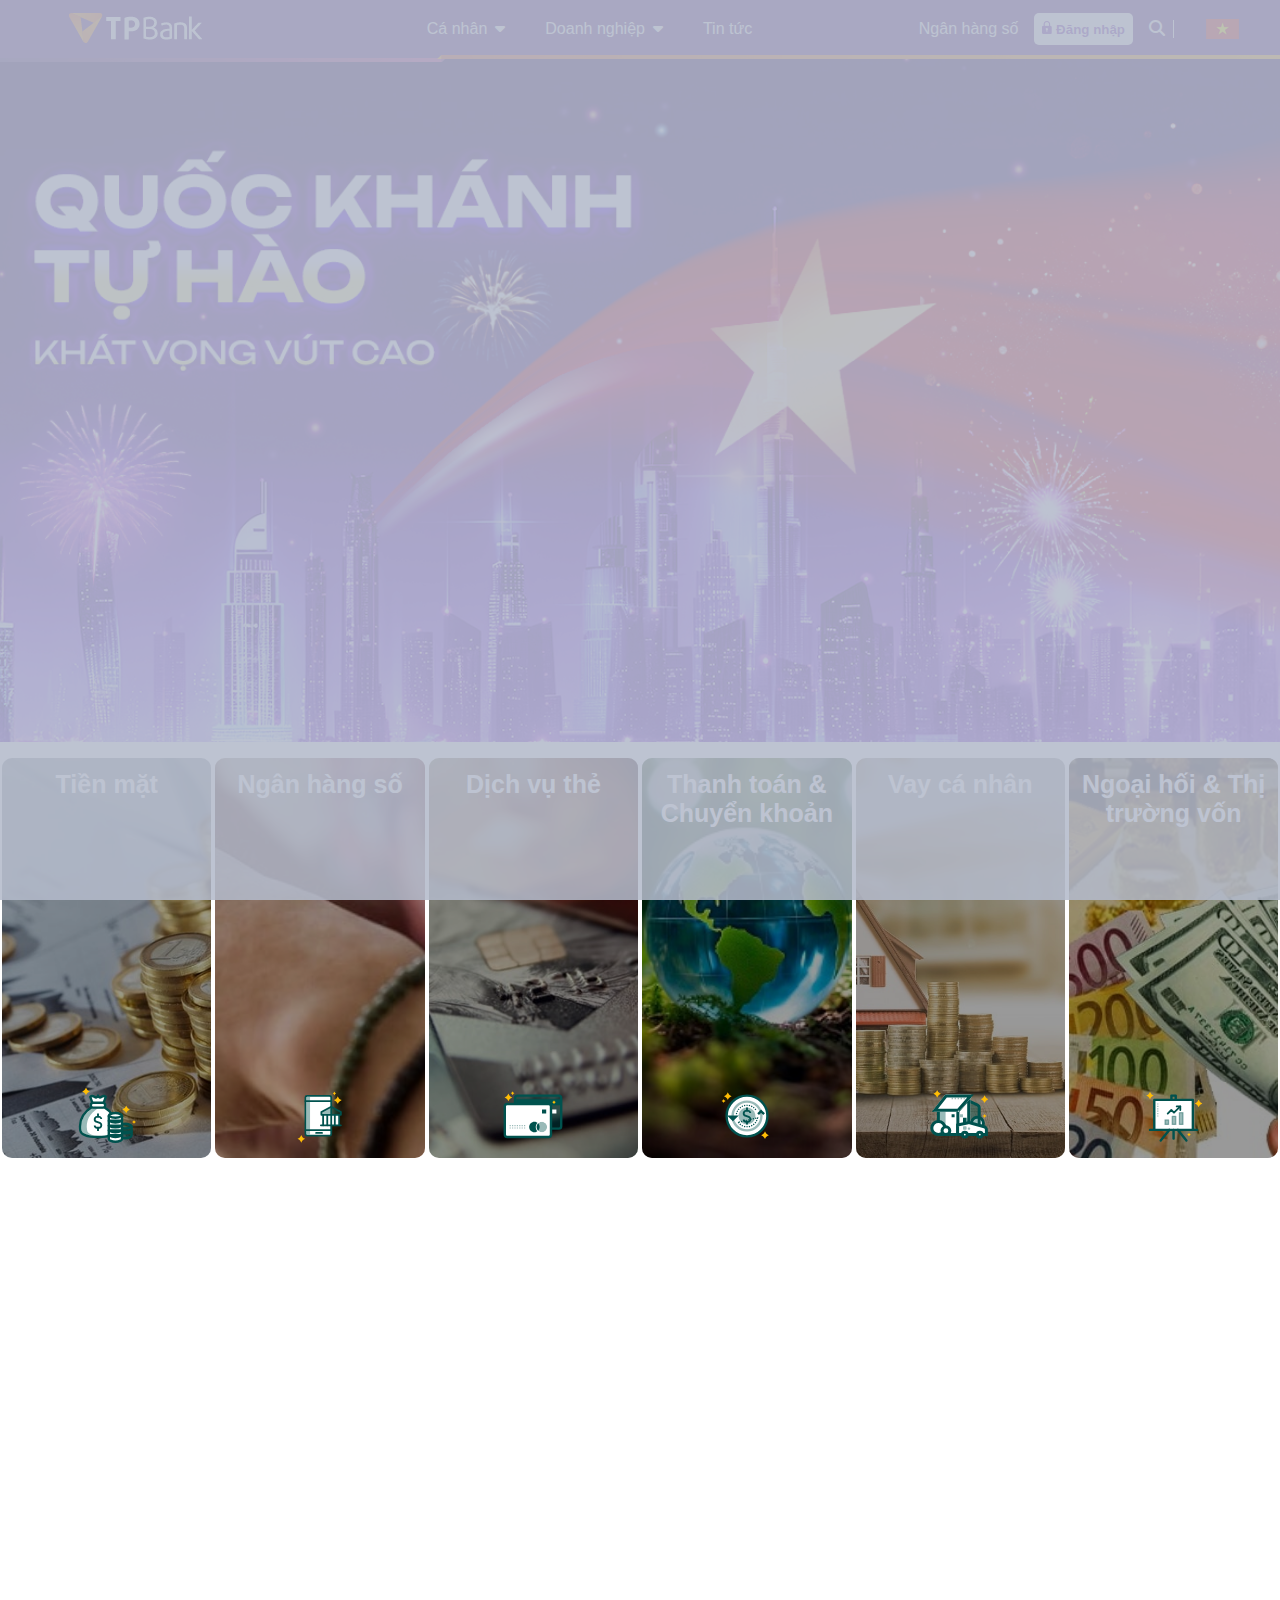
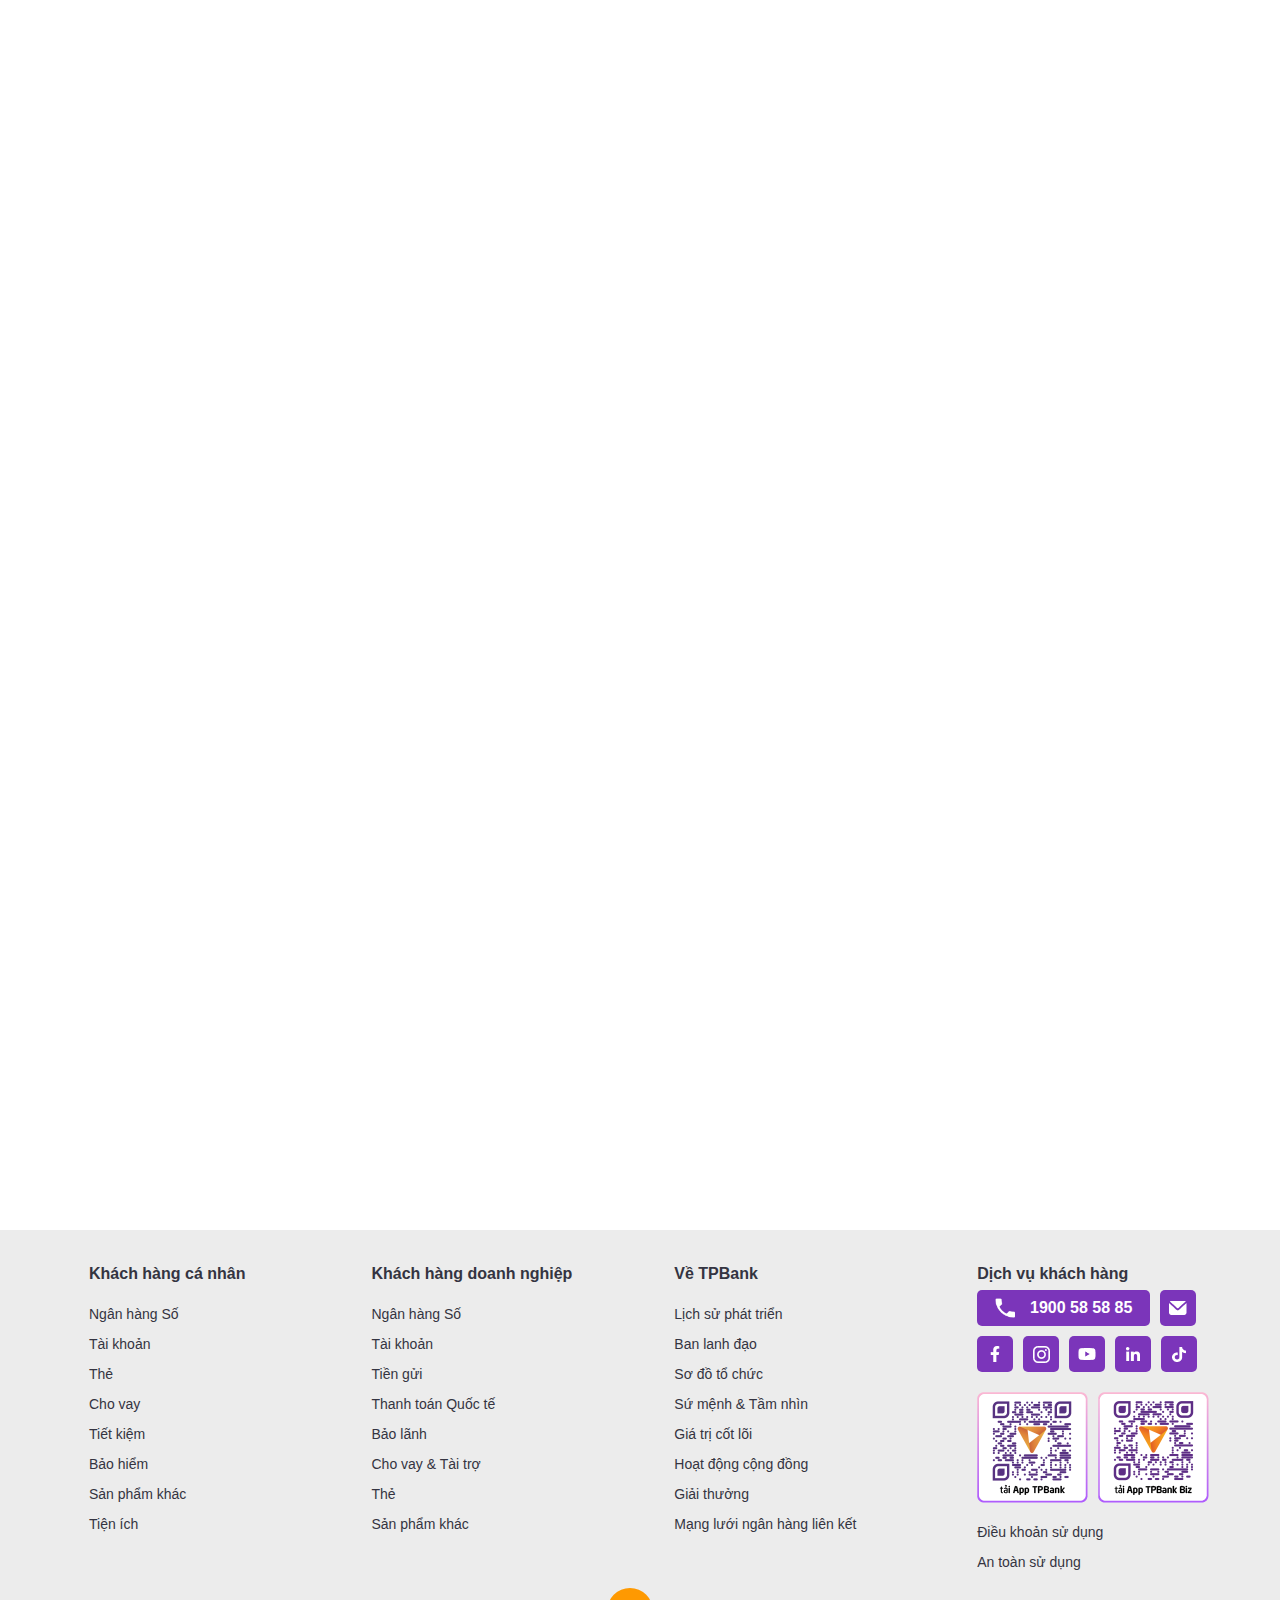
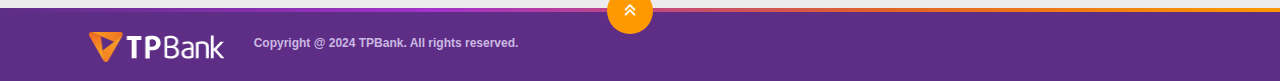
<file: html/business.html>
<!DOCTYPE html>
<html lang="en">
<head>
    <meta charset="UTF-8">
    <meta name="viewport" content="width=device-width, initial-scale=1.0">
    <link rel="stylesheet" href="../css/header&footer.css">
    <link rel="stylesheet" href="../css/base.css">
    <link rel="stylesheet" href="../css/hom.css">
    <link rel="stylesheet" href="../css/style.css">
    <link rel="stylesheet" href="../css/responsive.css">
    <link rel="stylesheet" href="../css/loading.css">
    <link rel="stylesheet" href="https://cdnjs.cloudflare.com/ajax/libs/font-awesome/6.6.0/css/all.min.css">
    <link rel="stylesheet" href="https://cdnjs.cloudflare.com/ajax/libs/animate.css/4.1.1/animate.min.css"/>
    <title>Business</title>
</head>
<body>
    <div class="loading">
        <div class="wrapper">
            <div class="box-wrap">
                <div class="box one"></div>
                <div class="box two"></div>
                <div class="box three"></div>
                <div class="box four"></div>
                <div class="box five"></div>
                <div class="box six"></div>
            </div>
        </div>
    </div>

    </div>
    <header id="header">
        <div class="wrap">
            <div class="header-left">
                <div class="logo-menu">
                    <a href="../html/personal.html">
                        <img src="../img/logo-fix.png" alt="logo" style="margin-left: 44px;">
                    </a>
                </div>
            </div>
    
            <div class="header-center">
                <nav class="menu-header">
                    <ul class="menu">
                        <li>
                            <a href="../html/personal.html">Cá nhân<i class="fa-solid fa-caret-down"></i></a>
                            <ul class="sub-menu">
                                <li>
                                    <a href="#">Ngân hàng số<i class="fa-solid fa-caret-right"></i></a>
                                    <ul class="sub-menu sub-menu2">
                                        <li>
                                            <a href="#">Ứng dụng Ngân hàng số App TPBank</a>
                                        </li>
                                        <li>
                                            <a href="#">Ứng dụng Tiết kiệm vạn năng Savy</a>
                                        </li>
                                        <li>
                                            <a href="#">Ngân hàng Tự động LiveBank 24/7</a>
                                        </li>
                                    </ul>
                                </li>
                                <li>
                                    <a href="#">Tài khoản<i class="fa-solid fa-caret-right"></i></a>
                                    <ul class="sub-menu sub-menu2">
                                        <li>
                                            <a href="#">Tài khoản số tự chọn</a>
                                        </li>
                                        <li>
                                            <a href="#">Tài khoản Super Zero</a>
                                        </li>
                                        <li>
                                            <a href="#">Tài khoản Nickname/Shopname</a>
                                        </li>
                                    </ul>
                                </li>
                            </ul>
                        </li>
                        <li>                            
                            <a href="../html/business.html">Doanh nghiệp<i class="fa-solid fa-caret-down"></i></a>
                            <ul class="sub-menu">
                                <li>
                                    <a href="#">Ngân hàng số <i class="fa-solid fa-caret-right"></i></a>
                                    <ul class="sub-menu sub-menu2">
                                        <li>
                                            <a href="#">Ứng dụng Ngân hàng số App TPBank</a>
                                        </li>
                                        <li>
                                            <a href="#">Ứng dụng Tiết kiệm vạn năng Savy</a>
                                        </li>
                                        <li>
                                            <a href="#">Ngân hàng Tự động LiveBank 24/7</a>
                                        </li>
                                    </ul>
                                </li>
                                <li><a href="#">Tài khoản doanh nghiệp</a></li>
                                <li><a href="#">Tiền gửi doanh nghiệp</a></li>
                            </ul>
                        </li>
                        <li><a href="../html/news.html">Tin tức</a></li>
                    </ul>
                </nav>
            </div>
    
            <div class="header-right">
                <p><a href="#">Ngân hàng số</a></p>
                <a href="../html/login.html">
                    <button style="font-weight: bold;">
                    <img src="../img/icon-login.png" alt="login">
                    Đăng nhập
                </button>
                </a>
                <div class="icon">
                    <p>
                        <i class="fa-solid fa-magnifying-glass" style="color: white;"></i>
                        <div class="search-menu">
                            <input type="text" placeholder="Tìm kiếm...">
                        </div>   
                    </p>
                    <p><img src="../img/vn.png" alt=""></p>
                </div>
            </div>
    
            <span>
                <img src="../img/ci-tpb.png" alt="ci-tpb">
            </span>

        </div>

        <div class="wrap">
            <div class="header-left bars">
                <i class="fa-solid fa-bars"></i>
            </div>
    
            <div class="header-center">
                <div class="logo-menu">
                    <a href="../html/personal.html">
                        <img src="../img/logo-fix.png" alt="logo" style="margin-left: 44px;">
                    </a>
                </div>
            </div>
    
            <div class="header-right">
                <div class="icon">
                    <p><img src="../img/vn.png" alt=""></p>
                    <p><a href="../html/login.html"><img src="../img/lock-mobile.png" alt=""></a></p>
                </div>
            </div>
    
            <span>
                <img src="../img/lineHeader.png" alt="ci-tpb">
            </span>

        </div>
    </header>
    
<!-- HEADER SLIDE-SHOW -->
<div class="fadeImg-pc fadeImg">
    <img src="../img/SlideShow/slide1.jpg">
    <img style="display:none;" src="../img/SlideShow/slide2.jpg">
    <img style="display:none;" src="../img/SlideShow/slide3.jpg">
    <img style="display:none;" src="../img/SlideShow/slide4.jpg">
    <img style="display:none;" src="../img/SlideShow/slide5.png">
    <img style="display:none;" src="../img/SlideShow/slide6.jpg">
    <img style="display:none;" src="../img/SlideShow/slide7.jpg">
    <img style="display:none;" src="../img/SlideShow/slide8.jpg">
    <img style="display:none;" src="../img/SlideShow/slide9.jpg">
    <img style="display:none;" src="../img/SlideShow/slide10.jpg">
</div>

<div class="fadeImg-mb fadeImg">
    <img src="../img/SlideShowMobi/slide1.png">
    <img style="display:none;" src="../img/SlideShowMobi/slide2.png">
    <img style="display:none;" src="../img/SlideShowMobi/slide3.jpg">
    <img style="display:none;" src="../img/SlideShowMobi/slide4.jpg">
    <img style="display:none;" src="../img/SlideShowMobi/slide5.png">
    <img style="display:none;" src="../img/SlideShowMobi/slide6.jpg">
    <img style="display:none;" src="../img/SlideShowMobi/slide7.jpg">
    <img style="display:none;" src="../img/SlideShowMobi/slide8.jpg">
    <img style="display:none;" src="../img/SlideShowMobi/slide9.jpg">
    <img style="display:none;" src="../img/SlideShowMobi/slide10.jpg">
</div>

    <main>
        <div class="card-container">
            <div class="card-parent">
                <div class="card" style="background-image: url('../img/Test/Tiengui_af.jpg');">
                <div class="overlay"></div>
                        <div class="content">
                            <h2>Tiền mặt</h2>
                            <ul class="additional-info">
                                <li>Tiền gửi thanh toán</li>
                                <li>Tiền gửi có kỳ hạn</li>
                                <li>Gói tài khoản</li>
                            </ul>
                            <div class="image">
                                <img src="../img/Test/Tiengui_icon.svg" alt="Tiền gửi icon">
                            </div>
                        </div>
                </div>
            </div>
    
            <div class="card-parent">
                <div class="card" style="background-image: url('../img/Test/Nganhangso_be.jpg');">
                    <div class="overlay"></div>
                    <div class="content">
                        <h2>Ngân hàng số</h2>
                        <ul class="additional-info">
                            <li>Ngân hàng di động</li>
                            <li>Dịch vụ ATM</li>
                            <li>Công nghệ mới</li>
                        </ul>
                        <div class="image">
                            <img src="../img/Test/Nganhangso_icon.svg" alt="Ngân hàng số icon">
                        </div>
                        
                    </div>
                </div>
            </div>
    
            <div class="card-parent">
                <div class="card" style="background-image: url('../img/Test/The_be.jpg');">
                    <div class="overlay"></div>
                    <div class="content">
                        <h2>Dịch vụ thẻ</h2>
                        <ul class="additional-info">
                            <li>Thẻ ghi nợ quốc tế</li>
                            <li>Thẻ tín dụng quốc tế</li>
                            <li>Thẻ ghi nợ nội địa</li>
                        </ul>
                        <div class="image">
                             <img src="../img/Test/Card_icon.svg" alt="Dịch vụ thẻ icon">
                        </div>
                       
                    </div>
                </div>
            </div>
    
            <div class="card-parent">
                <div class="card" style="background-image: url('../img/Test/Chuyenkhoan_be.jpg');">
                    <div class="overlay"></div>
                    <div class="content">
                        <h2>Thanh toán & Chuyển khoản</h2>
                        <ul class="additional-info">
                            <li>Chuyển tiền quốc tế</li>
                            <li>Chuyển tiền nội địa</li>
                            <li>Dịch vụ thanh toán</li>
                        </ul>
                        <div class="image">
                            <img src="../img/Test/Chuyenkhoan_icon.svg" alt="Thanh toán & Chuyển khoản icon">
                        </div>
                        
                    </div>
                </div>
            </div>
    
            <div class="card-parent">
                <div class="card" style="background-image: url('../img/Test/Vay_af.jpg');">
                    <div class="overlay"></div>
                    <div class="content">
                        <h2>Vay cá nhân</h2>
                        <ul class="additional-info">
                            <li>Vay nhu cầu nhà ở</li>
                            <li>Vay mua ô tô</li>
                            <li>Vay du học</li>
                            <li>Vay kinh doanh</li>
                        </ul>
                        <div class="image">
                            <img src="../img/Test/Vay_icon.svg" alt="Vay cá nhân icon">
                        </div>
                        
                    </div>
                </div>
            </div>
    
            <div class="card-parent">
                <div class="card" style="background-image: url('../img/Test/Ngoaihoi_be.jpg');">
                    <div class="overlay"></div>
                    <div class="content">
                        <h2>Ngoại hối & Thị trường vốn</h2>
                        <ul class="additional-info">
                            <li>Mua bán ngoại tệ</li>
                            <li>Sản phẩm cấu trúc</li>
                        </ul>
                        <div class="image">
                            <img src="../img/Test/Ngoaihoi_icon.svg" alt="Ngoại hối & Thị trường vốn icon">
                        </div>
                       
                    </div>
                </div>
            </div>
        </div>
        <div class="main">
            <div class="flex-center">
                <div class="content_general">
                    <div class="content_active content__web-editer flex-center hidden wow animate__fadeInLeft">
                        <div class="image">
                            <img src="../img/Business/2+(1).png" alt="">
                        </div>
                        <div class="content-bgr">
                            <div class="content">
                                <p>Ngân hàng số TPBank Biz</p>
                                <p>TPBank Biz là nền tảng ngân hàng số dành cho Doanh nghiệp <strong>hoàn toàn mới</strong>. Với trải nghiệm ngân hàng số ưu việt và vượt trội chưa từng có, TPBank Biz là <strong>giải pháp hoàn hảo</strong> cho Doanh nghiệp, đặc biệt là với nhóm SMEs.</p>
                                
                            </div> 
                            <div class="btn_aboutUs flex-center">
                                <div class="btn">
                                    Xem thêm<i class="fa-solid fa-angle-down"></i>
                                </div>
                            </div>                           
                        </div>
                    </div>
                    <div class="content_active content__web-editer flex-center hidden wow animate__fadeInRight">
                        <div class="content-bgr">
                            <div class="content">
                                <p>Chuyển tiền Quốc tế</p>
                                <p>Với công nghệ microservices cho thời gian xử lý <strong>siêu tốc</strong>, dịch vụ Chuyển tiền Quốc tế Online là giải pháp vượt trội giúp Doanh nghiệp chuyển tiền đi khắp thế giới chỉ trong 1- 2 giờ. Tận hưởng ưu đãi <strong>miễn phí chuyển tiền</strong> cùng tỷ giá cạnh tranh ngay hôm nay!</p>
                                
                            </div> 
                            <div class="btn_aboutUs flex-center">
                                <div class="btn">
                                    Xem thêm<i class="fa-solid fa-angle-down"></i>
                                </div>
                            </div>                           
                        </div>
                        
                        <div class="image">
                            <img src="../img/Business/Thumbnail+CB+CTQT.png" alt="">
                        </div>
                    </div>
                    <div class="content_active content__web-editer flex-center hidden wow animate__fadeInLeft">
                        <div class="image">
                            <img src="../img/Business/thumbnail+web-01.png" alt="">
                        </div>
                        <div class="content-bgr">
                            <div class="content">
                                <p>Tài khoản thanh toán</p>
                                <p>Chỉ với <strong>5 phút thao tác</strong>, Doanh nghiệp dễ dàng khởi tạo lệnh giải ngân, nhận vốn vay trong hạn mức được cấp với tính năng Giải ngân Online trên App TPBank Biz. Quy trình <strong>tự động</strong>, thao tác <strong>đơn giản</strong>, sử dụng 100% chứng từ điện tử, Giải ngân Online giúp Doanh nghiệp tiết kiệm thời gian và không bỏ lỡ bất cứ cơ hội kinh doanh nào!</p>
                                
                            </div> 
                            <div class="btn_aboutUs flex-center">
                                <div class="btn">
                                    Xem thêm<i class="fa-solid fa-angle-down"></i>
                                </div>
                            </div>                           
                        </div>
                    </div>
                <!-- Tin tuc & Khuyen mai -->
                    <div class="popular-category wow animate__fadeInUp">
                        <div class="title">
                            <h1>Tin tuc & Khuyen mai</h1>
                        </div>
        
                        <div class="product_promotion flex-center">
                            <div class="product_promotion-list">
                                <div class="product__promotion-parent">
                                    <div class="product__promotion-item">
                                        <div class="image">
                                            <img src="../img/Business/1.png" alt="" >
                                        </div>
                                        <div class="news-content">
                                            <h2>Cho vay Kinh doanh Siêu tốc dành cho SME, cá nhân, hộ kinh doanh</h2>
                                            <div class="lable">
                                                <p>Với mong muốn tiếp tục hỗ trợ các nhu cầu về vốn kinh doanh cho doanh nghiệp vừa và nhỏ, cá nhân và hộ kinh doanh, TPBank ra mắt gói giải pháp tài chính “Cho vay Kinh doanh Siêu tốc” với những chính sách vô cùng hấp dẫn.</p>
                                            </div>
                                            
                                        </div>
                                    </div>
                                </div>
        
                                <div class="product__promotion-parent">
                                    <div class="product__promotion-item">
                                        <div class="image">
                                            <img src="../img/Business/2.jpg" alt="" >
                                        </div>
                                        <div class="news-content">
                                            <h2>TPBank hạ phí, cam kết giảm hàng nghìn tỷ đồng lãi vay hỗ trợ khách hàng</h2>
                                            <div class="lable">
                                                <p>Nhằm đồng hành với người dân, hỗ trợ doanh nghiệp, góp phần phục hồi hoạt động sản xuất kinh doanh, TPBank chia sẻ loạt ưu đãi lãi suất hấp dẫn cho cả các khoản vay mới và hiện hữu.</p>
                                            </div>
                                            
                                        </div>
                                    </div>
                                </div>
        
                                <div class="product__promotion-parent">
                                    <div class="product__promotion-item">
                                        <div class="image">
                                            <img src="../img/Business/3.jpg" alt="" >
                                        </div>
                                        <div class="news-content">
                                            <h2>Sử dụng phương thức Smart OTP để xác thực giao dịch an toàn trên TPBank Biz</h2>
                                           <div class="lable">
    
                                               <p>TPBank trân trọng thông báo áp dụng quy định sử phương thức xác thực trong giao dịch trực tuyến trên Ngân hàng số dành cho doanh nghiệp TPBank Biz (phiên bản App và Web) từ ngày 01/07/2024 theo Quyết định 2345/QĐ-NHNN</p>
                                           </div>
                                        </div>
                                    </div>
                                </div>
    
                                <div class="product__promotion-parent">
                                    <div class="product__promotion-item">
                                        <div class="image">
                                            <img src="../img/Business/1.png" alt="" >
                                        </div>
                                        <div class="news-content">
                                            <h2>Cho vay Kinh doanh Siêu tốc dành cho SME, cá nhân, hộ kinh doanh</h2>
                                            <div class="lable">
                                                <p>Với mong muốn tiếp tục hỗ trợ các nhu cầu về vốn kinh doanh cho doanh nghiệp vừa và nhỏ, cá nhân và hộ kinh doanh, TPBank ra mắt gói giải pháp tài chính “Cho vay Kinh doanh Siêu tốc” với những chính sách vô cùng hấp dẫn.</p>
                                            </div>
                                            
                                        </div>
                                    </div>
                                </div>
        
                                <div class="product__promotion-parent">
                                    <div class="product__promotion-item">
                                        <div class="image">
                                            <img src="../img/Business/2.jpg" alt="" >
                                        </div>
                                        <div class="news-content">
                                            <h2>TPBank hạ phí, cam kết giảm hàng nghìn tỷ đồng lãi vay hỗ trợ khách hàng</h2>
                                            <div class="lable">
                                                <p>Nhằm đồng hành với người dân, hỗ trợ doanh nghiệp, góp phần phục hồi hoạt động sản xuất kinh doanh, TPBank chia sẻ loạt ưu đãi lãi suất hấp dẫn cho cả các khoản vay mới và hiện hữu.</p>
                                            </div>
                                            
                                        </div>
                                    </div>
                                </div>
        
                                <div class="product__promotion-parent">
                                    <div class="product__promotion-item">
                                        <div class="image">
                                            <img src="../img/Business/3.jpg" alt="" >
                                        </div>
                                        <div class="news-content">
                                            <h2>Sử dụng phương thức Smart OTP để xác thực giao dịch an toàn trên TPBank Biz</h2>
                                           <div class="lable">
    
                                               <p>TPBank trân trọng thông báo áp dụng quy định sử phương thức xác thực trong giao dịch trực tuyến trên Ngân hàng số dành cho doanh nghiệp TPBank Biz (phiên bản App và Web) từ ngày 01/07/2024 theo Quyết định 2345/QĐ-NHNN</p>
                                           </div>
                                        </div>
                                    </div>
                                </div>
        
                                <div class="product__promotion-parent">
                                    <div class="product__promotion-item">
                                        <div class="image">
                                            <img src="../img/Business/1.png" alt="" >
                                        </div>
                                        <div class="news-content">
                                            <h2>Cho vay Kinh doanh Siêu tốc dành cho SME, cá nhân, hộ kinh doanh</h2>
                                            <div class="lable">
                                                <p>Với mong muốn tiếp tục hỗ trợ các nhu cầu về vốn kinh doanh cho doanh nghiệp vừa và nhỏ, cá nhân và hộ kinh doanh, TPBank ra mắt gói giải pháp tài chính “Cho vay Kinh doanh Siêu tốc” với những chính sách vô cùng hấp dẫn.</p>
                                            </div>
                                            
                                        </div>
                                    </div>
                                </div>
        
                                <div class="product__promotion-parent">
                                    <div class="product__promotion-item">
                                        <div class="image">
                                            <img src="../img/Business/2.jpg" alt="" >
                                        </div>
                                        <div class="news-content">
                                            <h2>TPBank hạ phí, cam kết giảm hàng nghìn tỷ đồng lãi vay hỗ trợ khách hàng</h2>
                                            <div class="lable">
                                                <p>Nhằm đồng hành với người dân, hỗ trợ doanh nghiệp, góp phần phục hồi hoạt động sản xuất kinh doanh, TPBank chia sẻ loạt ưu đãi lãi suất hấp dẫn cho cả các khoản vay mới và hiện hữu.</p>
                                            </div>
                                            
                                        </div>
                                    </div>
                                </div>
        
                                <div class="product__promotion-parent">
                                    <div class="product__promotion-item">
                                        <div class="image">
                                            <img src="../img/Business/3.jpg" alt="" >
                                        </div>
                                        <div class="news-content">
                                            <h2>Sử dụng phương thức Smart OTP để xác thực giao dịch an toàn trên TPBank Biz</h2>
                                           <div class="lable">
    
                                               <p>TPBank trân trọng thông báo áp dụng quy định sử phương thức xác thực trong giao dịch trực tuyến trên Ngân hàng số dành cho doanh nghiệp TPBank Biz (phiên bản App và Web) từ ngày 01/07/2024 theo Quyết định 2345/QĐ-NHNN</p>
                                           </div>
                                        </div>
                                    </div>
                                </div>
                                 
                                <div class=" icon icon-left">
                                    <i class="fa-solid fa-angle-left" style="color: rgb(255, 159, 42);"></i>
                                </div>
        
                                <div class=" icon icon-right">
                                    <i class="fa-solid fa-angle-right" style="color: rgb(255, 159, 42);"></i>
                                </div>
                            </div>
                        
                        </div>
                    </div>     
                </div>
            </div>   
        </div>
        
    </main>
 <!--FOOTER-->
 <footer>
    <div class="footer">
        <div class="wrap">
            <div class="footer-index pc">
                <ul class="footer-index-lv1">
                    <li class="li_khcn">
                        <a class="list-head-footer" href="#">Khách hàng cá nhân</a>
                        <ul class="footer-index-lv2">
                            <li class="menuFooterCaNhan">
                                <a href="#">Ngân hàng Số</a>
                            </li>
                            <li class="menuFooterCaNhan">
                                <a href="#">Tài khoản</a>
                            </li>
                            <li class="menuFooterCaNhan">
                                <a href="#">Thẻ</a>
                            </li>
                            <li class="menuFooterCaNhan">
                                <a href="#">Cho vay</a>
                            </li>
                            <li class="menuFooterCaNhan">
                                <a href="#">Tiết kiệm</a>
                            </li>
                            <li class="menuFooterCaNhan">
                                <a href="#">Bảo hiểm</a>
                            </li>
                            <li class="menuFooterCaNhan">
                                <a href="#">Sản phẩm khác</a>
                            </li>
                            <li class="menuFooterCaNhan">
                                <a href="#">Tiện ích</a>
                            </li>
                        </ul>
                    </li>
                    <li class="li_khdn">
                        <a class="list-head-footer" href="#">Khách hàng doanh nghiệp</a>
                        <ul class="footer-index-lv2">
                            <li class="menuFooterDoanhNghiep">
                                <a href="#">Ngân hàng Số</a>
                            </li>
                            <li class="menuFooterDoanhNghiep">
                                <a href="#">Tài khoản</a>
                            </li>
                            <li class="menuFooterDoanhNghiep">
                                <a href="#">Tiền gửi</a>
                            </li>
                            <li class="menuFooterDoanhNghiep">
                                <a href="#">Thanh toán Quốc tế</a>
                            </li>
                            <li class="menuFooterDoanhNghiep">
                                <a href="#">Bảo lãnh</a>
                            </li>
                            <li class="menuFooterDoanhNghiep">
                                <a href="#">Cho vay & Tài trợ</a>
                            </li>
                            <li class="menuFooterDoanhNghiep">
                                <a href="#">Thẻ</a>
                            </li>
                            <li class="menuFooterDoanhNghiep">
                                <a href="#">Sản phẩm khác</a>
                            </li>
                        </ul>
                    </li>
                    <li class="li_vtb">
                        <a class="list-head-footer" href="#">Về TPBank</a>
                        <ul class="footer-index-lv2">
                            <li class="veTPBank">
                                <a href="#">Lịch sử phát triển</a>
                            </li>
                            <li class="veTPBank">
                                <a href="#">Ban lanh đạo</a>
                            </li>
                            <li class="veTPBank">
                                <a href="#">Sơ đồ tổ chức</a>
                            </li>
                            <li class="veTPBank">
                                <a href="#">Sứ mệnh & Tầm nhìn</a>
                            </li>
                            <li class="veTPBank">
                                <a href="#">Giá trị cốt lõi</a>
                            </li>
                            <li class="veTPBank">
                                <a href="#">Hoạt động cộng đồng</a>
                            </li>
                            <li class="veTPBank">
                                <a href="#">Giải thưởng</a>
                            </li>
                            <li class="veTPBank">
                                <a href="#">Mạng lưới ngân hàng liên kết</a>
                            </li>
                        </ul>
                    </li>
                    <li class="li_ts">
                        <a class="list-head-footer" href="#">Dịch vụ khách hàng</a>
                        <div class="icon-lk-footer">
                            <div class="sdt">
                                <a class="tel-link" href="#">
                                    <span style="content: url(../img/Footer/lien-he.png);">
                                    </span>
                                    1900 58 58 85
                                </a>
                                <a href="#" class="icon-mail">
                                    <span style="content: url(../img/Footer/icon-mail.png);"></span>
                                </a>
                            </div>
                            <div class="icon-link-footer-list">
                                <a href="#" class="icon-list">
                                    <span style="content: url(../img/Footer/icon-fb.png);"></span>
                                </a>
                                <a href="#" class="icon-list">
                                    <span style="content: url(../img/Footer/icon-instar.png);"></span>
                                </a>
                                <a href="#" class="icon-list">
                                    <span style="content: url(../img/Footer/icon-yt.png);"></span>
                                </a>
                                <a href="#" class="icon-list">
                                    <span style="content: url(../img/Footer/icon-in.png);"></span>
                                </a>
                                <a href="#" class="icon-list">
                                    <span style="content: url(../img/Footer/icon-tiktok.png);"></span>
                                </a>
                            </div>
                        </div>
                        <div class="box-qr-code">
                            <div class="download-tpb-icon">
                                <a href="#">
                                    <img src="../img/Footer/icon-ebank.png" style="float: left;">
                                </a>
                            </div>
                            <div class="download-tpb-icon">
                                <a href="#">
                                    <img src="../img/Footer/TPBank-Biz-QR.png" style="float: left;">
                                </a>
                            </div>
                        </div>
                        <ul class="footer-index-lv2">
                            <li>
                                <a href="#">Điều khoản sử dụng</a>
                            </li>
                            <li>
                                <a href="#">An toàn sử dụng</a>
                            </li>
                        </ul>
                    </li>
                </ul>
            </div> 
            <!-- END FOOTER PC -->
            <div class="footer-index mb">
                <div class="download-app">
                    <a class="title-comment">
                        <span style="content: url(../img/FooterMb/app-tpb-ft.png);"></span>
                        Tải App, mở Tài Khoản trong 5 giây
                    </a>
                    <div class="icon-link-app">
                        <a href="#">
                            <span style="content: url(../img/FooterMb/appstore-icon.png);"></span>
                        </a>
                        <a href="#">
                            <span style="content: url(../img/FooterMb/gp-icon.png);"></span>
                        </a>
                    </div>
                    <li class="li_ts">
                        <a class="list-head-footer">Dịch vụ khách hàng</a>
                        <div class="icon-lk-footer">
                            <div class="sdt">
                                <a class="tel-link" href="#">
                                    <span style="content: url(../img/Footer/lien-he.png);"></span>
                                    1900 58 58 85
                                </a>
                                <a class="icon-mail" href="#">
                                    <span style="content: url(../img/Footer/icon-mail.png);"></span>
                                </a>
                            </div>
                            <div class="icon-link-footer-list">
                                <a class="icon-list" href="#">
                                    <span style="content: url(../img/Footer/icon-fb.png);"></span>
                                </a>
                                <a class="icon-list" href="#">
                                    <span style="content: url(../img/Footer/icon-instar.png);"></span>
                                </a>
                                <a class="icon-list" href="#">
                                    <span style="content: url(../img/Footer/icon-yt.png);"></span>
                                </a>
                                <a class="icon-list" href="#">
                                    <span style="content: url(../img/Footer/icon-in.png);"></span>
                                </a>
                                <a class="icon-list" href="#">
                                    <span style="content: url(../img/Footer/icon-tiktok.png);"></span>
                                </a>
                            </div>
                        </div>
                    </li>
                </div>
                <ul class="footer-index-lv1">
                    <li class="li_khcn li_footer">
                        <a class="list-head-footer" id="ft_khcn">Khách hàng cá nhân<i class="fa-solid fa-angle-right"></i></a>
                        <ul class="footer-index-lv2">
                            <li class="menuFooterCaNhan">
                                <a href="#">Ngân hàng Số</a>
                            </li>
                            <li class="menuFooterCaNhan">
                                <a href="#">Tài khoản</a>
                            </li>
                            <li class="menuFooterCaNhan">
                                <a href="#">Thẻ</a>
                            </li>
                            <li class="menuFooterCaNhan">
                                <a href="#">Cho vay</a>
                            </li>
                            <li class="menuFooterCaNhan">
                                <a href="#">Tiết kiệm</a>
                            </li>
                            <li class="menuFooterCaNhan">
                                <a href="#">Bảo hiểm</a>
                            </li>
                            <li class="menuFooterCaNhan">
                                <a href="#">Sản phẩm khác</a>
                            </li>
                            <li class="menuFooterCaNhan">
                                <a href="#">Tiện ích</a>
                            </li>
                        </ul>
                    </li>
                    <li class="li_khdn li_footer">
                        <a class="list-head-footer" id="ft_khdn">Khách hàng doanh nghiệp<i class="fa-solid fa-angle-right"></i></a>
                        <ul class="footer-index-lv2">
                            <li class="menuFooterDoanhNghiep">
                                <a href="#">Ngân hàng Số</a>
                            </li>
                            <li class="menuFooterDoanhNghiep">
                                <a href="#">Tài khoản</a>
                            </li>
                            <li class="menuFooterDoanhNghiep">
                                <a href="#">Tiền gửi</a>
                            </li>
                            <li class="menuFooterDoanhNghiep">
                                <a href="#">Thanh toán Quốc tế</a>
                            </li>
                            <li class="menuFooterDoanhNghiep">
                                <a href="#">Bảo lãnh</a>
                            </li>
                            <li class="menuFooterDoanhNghiep">
                                <a href="#">Cho vay & Tài trợ</a>
                            </li>
                            <li class="menuFooterDoanhNghiep">
                                <a href="#">Thẻ</a>
                            </li>
                            <li class="menuFooterDoanhNghiep">
                                <a href="#">Sản phẩm khác</a>
                            </li>
                        </ul>
                    </li>
                    <li class="li_vtb li_footer">
                        <a class="list-head-footer" id="ft-vetpb">Về TPBank<i class="fa-solid fa-angle-right"></i></a>
                        <ul class="footer-index-lv2">
                            <li class="veTPBank">
                                <a href="#">Lịch sử phát triển</a>
                            </li>
                            <li class="veTPBank">
                                <a href="#">Ban lãnh đạo</a>
                            </li>
                            <li class="veTPBank">
                                <a href="#">Sơ đồ tổ chức</a>
                            </li>
                            <li class="veTPBank">
                                <a href="#">Sứ mệnh & Tầm nhìn</a>
                            </li>
                            <li class="veTPBank">
                                <a href="#">Giá trị cốt lõi</a>
                            </li>
                            <li class="veTPBank">
                                <a href="#">Hoạt động cộng đồng</a>
                            </li>
                            <li class="veTPBank">
                                <a href="#">Giải thưởng</a>
                            </li>
                            <li class="veTPBank">
                                <a href="#">Mạng lưới ngân hàng liên kết</a>
                            </li>
                        </ul>
                    </li>
                    <li class="li_ts">
                        <div style="display: flex; justify-content: space-between;">
                            <a href="#">Điều khoản sử dụng</a>
                            <a href="#">An toàn sử dụng</a>
                        </div>
                    </li>
                </ul>
            </div>
            <!-- END FOOTER MOBILE -->
        </div>
    </div>
    <!-- FOOTER-INFO -->
    <div class="end-footer">
        <div class="header-border-bottom">
            <div class="bt_to_top">
                <i class="fa-solid fa-angle-up sz14"></i>
                <i class="fa-solid fa-angle-up sz14"></i>
            </div>
        </div>
        <div class="wrap">
            <div class="footer-info">
                <div class="footer-info-left">
                     <div style="display: flex; justify-content: center;">
                        <img src="../img/Footer/logo.png" alt="TPBank" class="footer_logo-image" style="width: 134.7px; height: 30px;">
                     </div>
                     <div class="text-end-footer">
                        <span style="font-family: Arial, Helvetica, sans-serif;"></span>
                        Copyright @ 2024 TPBank. All rights reserved.
                     </div>
                </div>
            </div>
            <!--END FOOTER INFO-->
        </div>
    </div>
</footer>
<!-- END FOOTER -->

<div class="model-mobile">
    <div class="overlay"></div>
    <div class="model__mobile-parent">
        <div class="search__box-parent">
            <div class="search-box">
                <div class="icon"><i class="fa-solid fa-magnifying-glass"></i></div>
                <input type="text" placeholder="Tìm kiếm...">
            </div>
        </div>
        <ul class="list-menu">
            <li><a href="">
                <img src="../img/ca-nhan-icon.png" alt="">
                <p>Cá nhân</p></a>
            </li>
            <li><a href="../html/business.html"><img src="../img/doanh-nghiep-icon.png" alt=""><p>Doanh nghiệp</p></a></li>
            <li><a href="../html/news.html"><img src="../img/tin-tuc-icon.png" alt=""><p>Tin tức</p></a></li>
        </ul>

        <div class="btn">
            <a href="../html/login.html">
                <div class="login-mobile">Đăng nhập bằng NH Online</div>
            </a>
            <div class="regis-mobile"><a href="#">Đăng ký tài khoản online</a></div>
        </div>
    </div>
</div>
    
    <script src="../js/header.js"></script>
    <script src="../js/slideshow.js"></script>
    <script src="../js/loading.js"></script>
    <script type="text/javascript" src="../js/package/jquery-3.7.1.min.js"></script>
    <script src="https://cdnjs.cloudflare.com/ajax/libs/wow/1.1.2/wow.min.js"></script> 
    <script>
     document.addEventListener('DOMContentLoaded', function () {
       new WOW({
         boxClass: 'wow',
         animateClass: 'animate__animated',
         offset: 100, 
         mobile: true,
         live: true
       }).init();
     });
   </script>
</body>
</html>
</file>
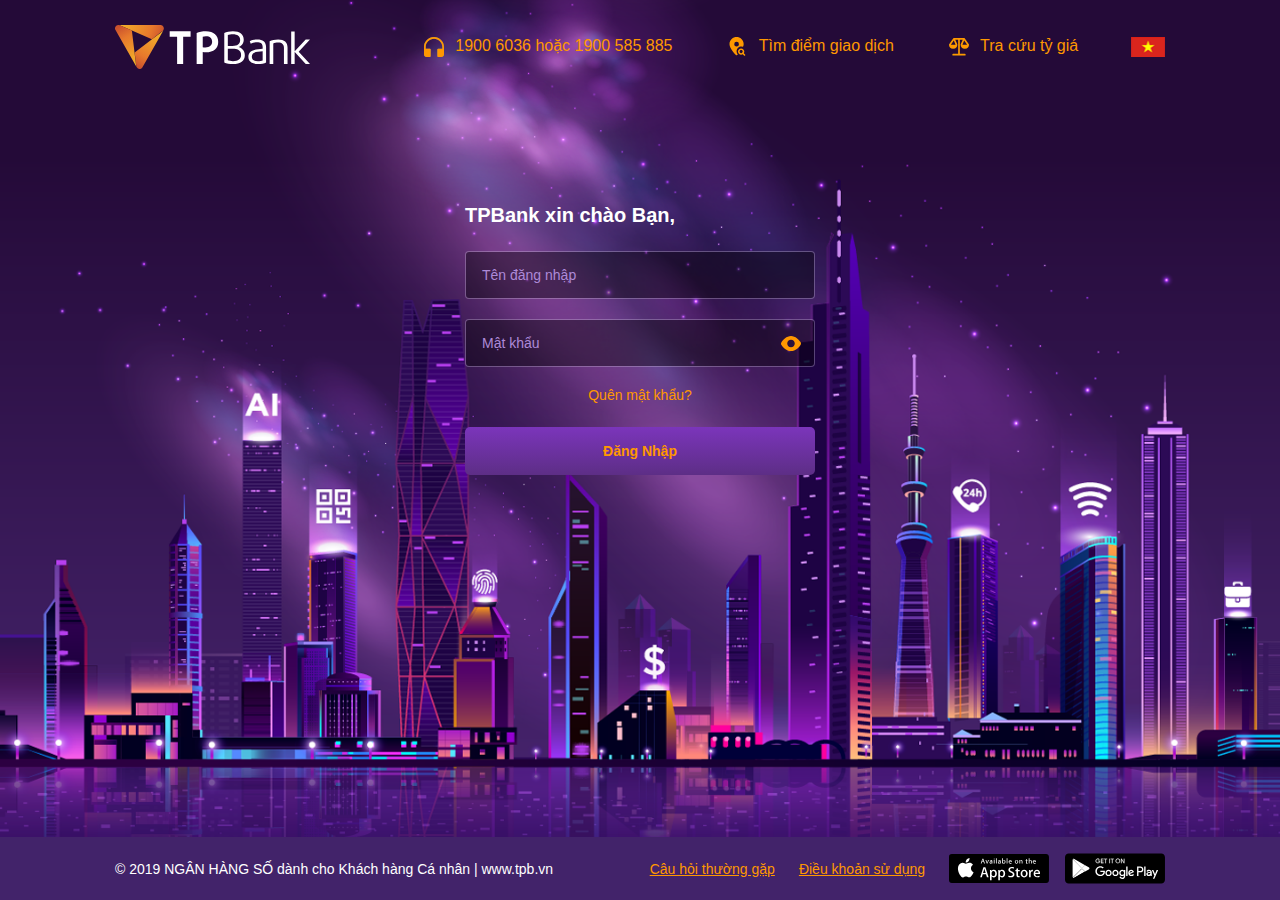
<file: html/login.html>
<!DOCTYPE html>
<html lang="en">
<head>
    <meta charset="UTF-8">
    <meta name="viewport" content="width=device-width, initial-scale=1.0">
    <link rel="stylesheet" href="../css/base.css">
    <link rel="stylesheet" href="../css/hom.css">
    <link rel="stylesheet" href="../css/login.css">
    <link rel="stylesheet" href="https://cdnjs.cloudflare.com/ajax/libs/font-awesome/6.6.0/css/all.min.css">
    <link rel="stylesheet" href="https://cdnjs.cloudflare.com/ajax/libs/animate.css/4.1.1/animate.min.css"/>

    <title>Phần Login</title>
</head>
<body>

    <div class="login-page">
        <div class="container">
            <div class="top">
                <div class="left">
                    <a href="../html/personal.html">
                        <img class="login-logo" src="../img/Login/logo.svg" alt="TPBank">
                    </a>
                </div>
                <div class="right">
                    <a>
                        <img src="../img/Login/ic_support.svg" alt="ic_support">
                        <div>
                            <span>1900 6036</span>
                            hoặc
                            <span>1900 585 885</span>
                        </div>
                    </a>
                    <a href="#">
                        <img src="../img/Login/ic_search_location.svg" alt="ic_search_location">
                        <div>Tìm điểm giao dịch</div>
                    </a>
                    <a href="#">
                        <img src="../img/Login/ic_scale.svg" alt="ic_scale">
                        <div>Tra cứu tỷ giá</div>
                    </a>
                    <a href="#">
                        <img class="lang-icon" src="../img/Login/flag-vi.png" alt="flag-vi">
                    </a>
                </div>
            </div>
            <div class="content-wrap">
                <div class=welcome>TPBank xin chào Bạn,</div>
                <div class="username-container">
                    <input class="form-control" maxlength="50" type="text" placeholder="Tên đăng nhập">
                    <div class="msg-error"></div>
                </div>
                <div class="password-container">
                    <input class="form-control" maxlength="32" type="password" placeholder="Mật khẩu">
                    <div class="msg-error"></div>
                    <div class="icon-eye">
                        <img src="../img/Login/ic_eye.svg" alt="ic_eye">
                        <!-- <img src="../img/Login/ic_un-eye.svg" alt="ic_un-eye"> -->
                    </div>
                </div>
                <div class="text-center">
                    <a class="forget" href="#">Quên mật khẩu?</a>
                </div>
                <div>
                    <button class="btn btn-primary btn-login">Đăng nhập</button>
                </div>
            </div>
        </div>
        <div class="bottom">
            <div class="container">
                <div class="left"> &copy; 2019 NGÂN HÀNG SỐ dành cho Khách hàng Cá nhân | www.tpb.vn </div>
                <div class="right">
                    <a href="#">Câu hỏi thường gặp</a>
                    <a href="#">Điều khoản sử dụng</a>
                    <a href="#">
                        <img src="../img/Login/download-ios-dark.svg" alt="download-ios-dark">
                    </a>
                    <a href="#">
                        <img src="../img/Login/download-android-dark.svg" alt="download-android-dark">
                    </a>
                </div>
            </div>
        </div>
        <div class="bottom-mb">
            <a href="#">
                <img src="../img/Login/ic_support.svg" alt="ic_support">
                <div>1900 58 58 85</div>
            </a>
            <a href="#">
                <img src="../img/Login/ic_search_location.svg" alt="ic_search_location">
                <div>Tìm điểm giao dịch</div>
            </a>
            <a href="#">
                <img src="../img/Login/ic_scale.svg" alt="ic_scale">
                <div>Tra cứu tỷ giá</div>
            </a>
        </div>
    </div>

    <script src="../js/header.js"></script>
    <script src="../js/login.js"></script>
    <script src="../js/loading.js"></script>
    <script type="text/javascript" src="../js/package/jquery-3.7.1.min.js"></script>
    <script src="https://cdnjs.cloudflare.com/ajax/libs/wow/1.1.2/wow.min.js"></script> 
    <script>
     document.addEventListener('DOMContentLoaded', function () {
       new WOW({
         boxClass: 'wow',
         animateClass: 'animate__animated',
         offset: 100, 
         mobile: true,
         live: true
       }).init();
     });
   </script>
</body>
</html>
</file>
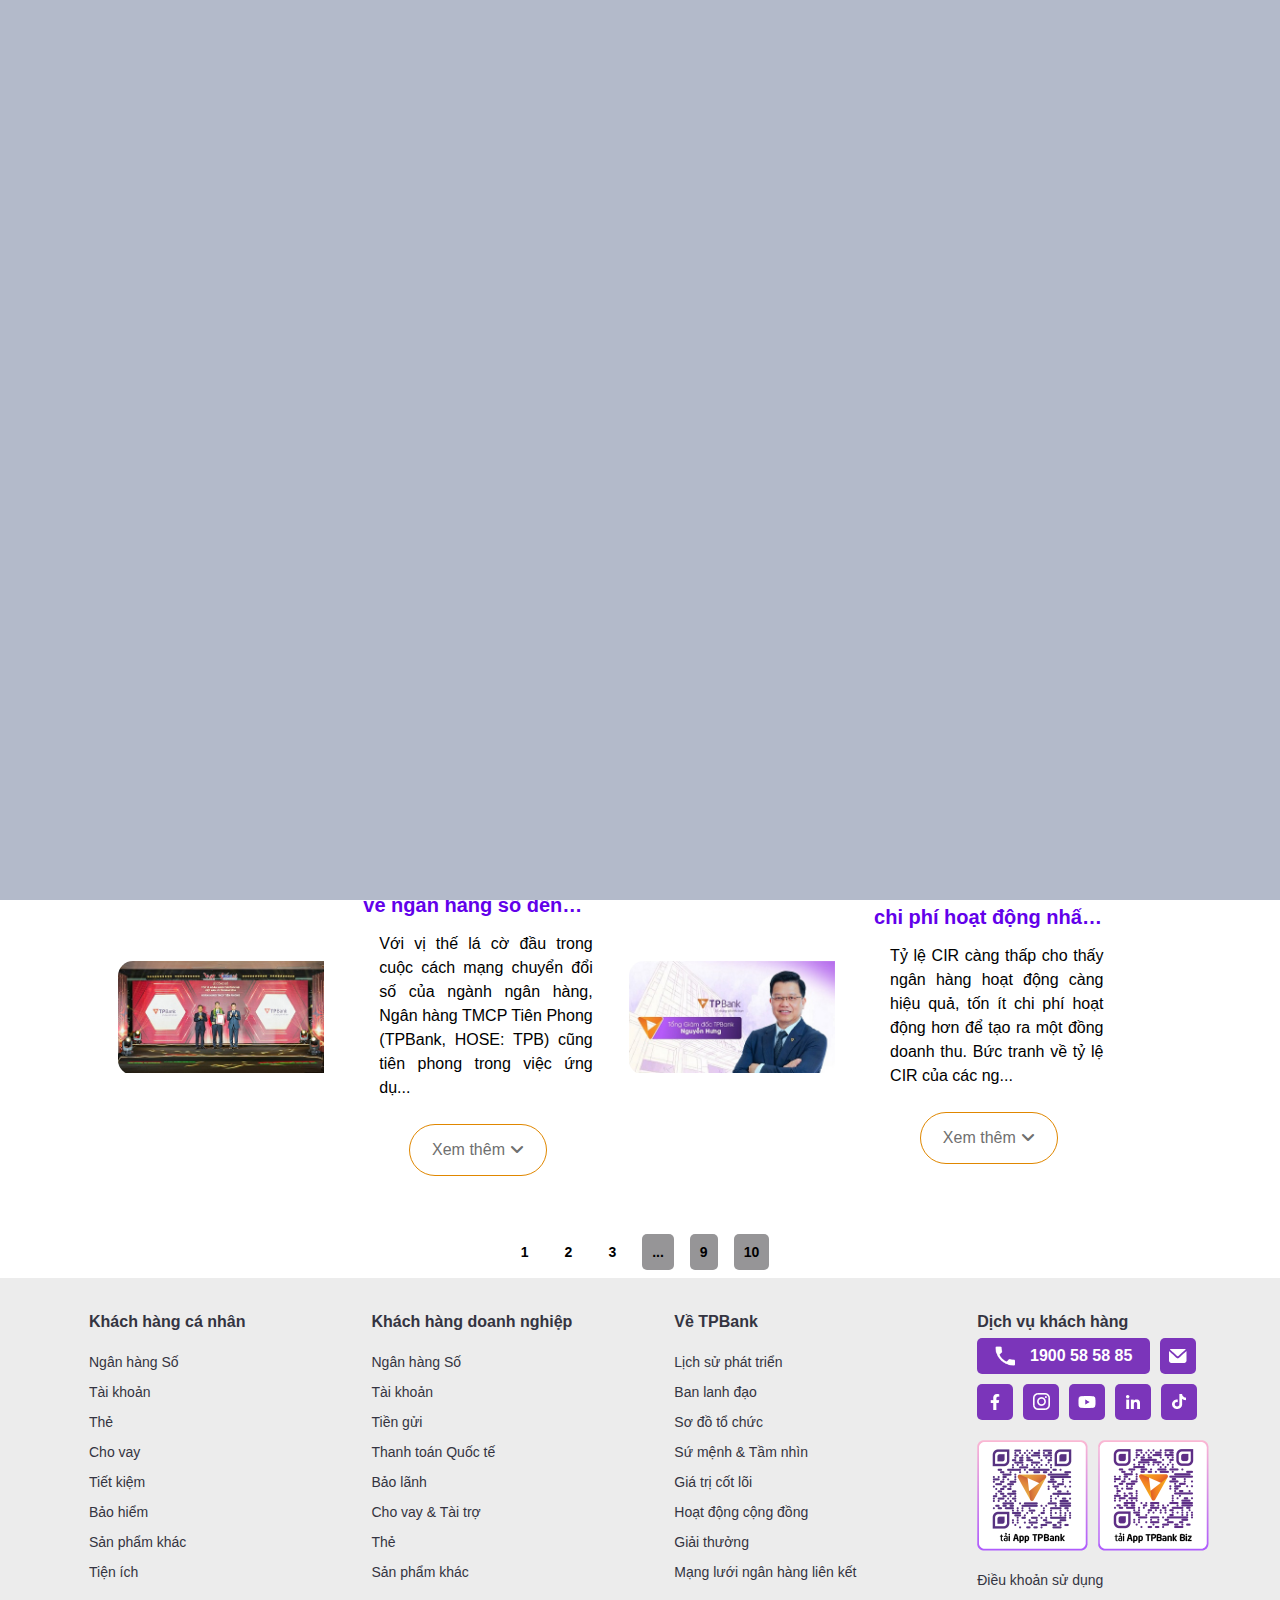
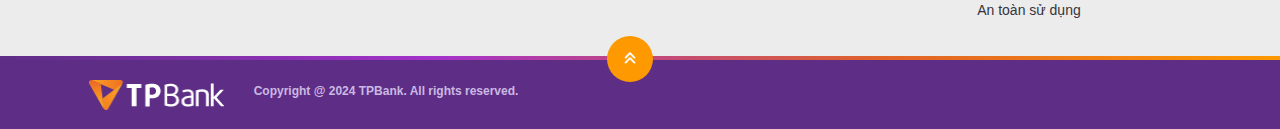
<file: html/news.html>
<!DOCTYPE html>
<html lang="en">
<head>
    <meta charset="UTF-8">
    <meta name="viewport" content="width=device-width, initial-scale=1.0">
    <link rel="stylesheet" href="../css/header&footer.css">
    <link rel="stylesheet" href="../css/base.css">
    <link rel="stylesheet" href="../css/hom.css">
    <link rel="stylesheet" href="../css/style.css">
    <link rel="stylesheet" href="../css/news.css">
    <link rel="stylesheet" href="../css/loading.css">
    <link rel="stylesheet" href="../css/responsive.css">
    <link rel="stylesheet" href="https://cdnjs.cloudflare.com/ajax/libs/font-awesome/6.6.0/css/all.min.css">
    <link rel="stylesheet" href="https://cdnjs.cloudflare.com/ajax/libs/animate.css/4.1.1/animate.min.css"/>
  
    <title>News</title>
</head>
<body>

    <div class="loading">
        <div class="wrapper">
            <div class="box-wrap">
                <div class="box one"></div>
                <div class="box two"></div>
                <div class="box three"></div>
                <div class="box four"></div>
                <div class="box five"></div>
                <div class="box six"></div>
            </div>
        </div>

    </div>
    <header id="header">
        <div class="wrap">
            <div class="header-left">
                <div class="logo-menu">
                    <a href="../html/personal.html">
                        <img src="../img/logo-fix.png" alt="logo" style="margin-left: 44px;">
                    </a>
                </div>
            </div>
    
            <div class="header-center">
                <nav class="menu-header">
                    <ul class="menu">
                        <li>
                            <a href="../html/personal.html">Cá nhân<i class="fa-solid fa-caret-down"></i></a>
                            <ul class="sub-menu">
                                <li>
                                    <a href="#">Ngân hàng số<i class="fa-solid fa-caret-right"></i></a>
                                    <ul class="sub-menu sub-menu2">
                                        <li>
                                            <a href="#">Ứng dụng Ngân hàng số App TPBank</a>
                                        </li>
                                        <li>
                                            <a href="#">Ứng dụng Tiết kiệm vạn năng Savy</a>
                                        </li>
                                        <li>
                                            <a href="#">Ngân hàng Tự động LiveBank 24/7</a>
                                        </li>
                                    </ul>
                                </li>
                                <li>
                                    <a href="#">Tài khoản<i class="fa-solid fa-caret-right"></i></a>
                                    <ul class="sub-menu sub-menu2">
                                        <li>
                                            <a href="#">Tài khoản số tự chọn</a>
                                        </li>
                                        <li>
                                            <a href="#">Tài khoản Super Zero</a>
                                        </li>
                                        <li>
                                            <a href="#">Tài khoản Nickname/Shopname</a>
                                        </li>
                                    </ul>
                                </li>
                            </ul>
                        </li>
                        <li>                            
                            <a href="../html/business.html">Doanh nghiệp<i class="fa-solid fa-caret-down"></i></a>
                            <ul class="sub-menu">
                                <li>
                                    <a href="#">Ngân hàng số <i class="fa-solid fa-caret-right"></i></a>
                                    <ul class="sub-menu sub-menu2">
                                        <li>
                                            <a href="#">Ứng dụng Ngân hàng số App TPBank</a>
                                        </li>
                                        <li>
                                            <a href="#">Ứng dụng Tiết kiệm vạn năng Savy</a>
                                        </li>
                                        <li>
                                            <a href="#">Ngân hàng Tự động LiveBank 24/7</a>
                                        </li>
                                    </ul>
                                </li>
                                <li><a href="#">Tài khoản doanh nghiệp</a></li>
                                <li><a href="#">Tiền gửi doanh nghiệp</a></li>
                            </ul>
                        </li>
                        <li><a href="../html/news.html">Tin tức</a></li>
                    </ul>
                </nav>
            </div>
    
            <div class="header-right">
                <p><a href="#">Ngân hàng số</a></p>
                <a href="../html/login.html">
                    <button style="font-weight: bold;">
                    <img src="../img/icon-login.png" alt="login">
                    Đăng nhập
                </button>
                </a>
                <div class="icon">
                    <p>
                        <i class="fa-solid fa-magnifying-glass" style="color: white;"></i>
                        <div class="search-menu">
                            <input type="text" placeholder="Tìm kiếm...">
                        </div>   
                    </p>
                    <p><img src="../img/vn.png" alt=""></p>
                </div>
            </div>
    
            <span>
                <img src="../img/ci-tpb.png" alt="ci-tpb">
            </span>

        </div>

        <div class="wrap">
            <div class="header-left bars">
                <i class="fa-solid fa-bars"></i>
            </div>
    
            <div class="header-center">
                <div class="logo-menu">
                    <a href="../html/personal.html">
                        <img src="../img/logo-fix.png" alt="logo" style="margin-left: 44px;">
                    </a>
                </div>
            </div>
    
            <div class="header-right">
                <div class="icon">
                    <p><img src="../img/vn.png" alt=""></p>
                    <p><a href="../html/login.html"><img src="../img/lock-mobile.png" alt=""></a></p>
                </div>
            </div>
    
            <span>
                <img src="../img/lineHeader.png" alt="ci-tpb">
            </span>

        </div>
    </header>
    
    <main class="news">
        <div class="inserts">
            <div class="news">
                <a href="#" > Trang chủ</a>
                <p>Tin tức</p>
            </div>
        </div>
        <div class="menu">
            <div class="menu_list">
                <ul class="menu_list hidden">
                    <li><a href="#">Tin TPBank</a></li>
                    <li><a href="#">Bảng tin thị trường</a></li>
                    <li><a href="#">Tài chính ngân hàng</a></li>
                    <li><a href="#">Thông báo</a></li>
                    <li><a href="#">Cẩm nang</a></li>
                </ul>
            </div>
        </div>
        <div class="main_news">
            <div class="flex-center">
                <div class="content_general">
                    <div class="content-parent flex">
                        <div class="content_active content__web-editer flex-center hidden">
                            <div class="image">
                                <img src="../img/News/AKA08833+thump+pc.jpg" alt="">
                            </div>
                            <div class="content-bgr">
                                <div class="content">
                                    <p>TPBank ra mắt sản phẩm vay mua nhà cho người thân dịp Vu Lan báo hiếu lãi suất từ 0%</p>
                                    <p>Với nhiều người, một mái ấm mới, khang trang là món quà báo hiếu ý nghĩa nhất dành tặng cho đấng sinh thành. Mong muốn đồng hành cùng những tấm lòng hiểu th...</p>
                                    
                                </div> 
                                <div class="btn_aboutUs flex-center">
                                    <div class="btn">
                                        Xem thêm<i class="fa-solid fa-angle-down"></i>
                                    </div>
                                </div>                           
                            </div>
                        </div>  
    
                        <div class="content_active content__web-editer flex-center hidden">
                            <div class="image">
                                <img src="../img/News/pc+anh+2.jpg" alt="">
                            </div>
                            <div class="content-bgr">
                                <div class="content">
                                    <p>TPBank giữ vững vị trí trong Top 10 ngân hàng Việt Nam uy tín</p>
                                    <p>Định hướng phát triển bền vững, nền tảng kinh doanh vững mạnh luôn nhận được sự tin yêu của khách hàng, TPBank tiếp tục giữ vững vị trí trong Top 10 ngân hà...</p>
                                    
                                </div> 
                                <div class="btn_aboutUs flex-center">
                                    <div class="btn">
                                        Xem thêm<i class="fa-solid fa-angle-down"></i>
                                    </div>
                                </div>                           
                            </div>
                            
                            
                        </div>
    
                        <div class="content_active content__web-editer flex-center hidden">
                            <div class="image">
                                <img src="../img/News/pc+anh-tpbank-nhan-giai-vnr500-1655.jpg" alt="">
                            </div>
                            <div class="content-bgr">
                                <div class="content">
                                    <p>TPBank - Từ lá cờ đầu về ngân hàng số đến cuộc chuyển đổi xanh</p>
                                    <p>Với vị thế lá cờ đầu trong cuộc cách mạng chuyển đổi số của ngành ngân hàng, Ngân hàng TMCP Tiên Phong (TPBank, HOSE: TPB) cũng tiên phong trong việc ứng dụ...</p>
                                    
                                </div> 
                                <div class="btn_aboutUs flex-center">
                                    <div class="btn">
                                        Xem thêm<i class="fa-solid fa-angle-down"></i>
                                    </div>
                                </div>                           
                            </div>
                        </div>
    
                        <div class="content_active content__web-editer flex-center hidden">
                            <div class="image">
                                <img src="../img/News/TPB-thumb+pc.jpg" alt="">
                            </div>
                            <div class="content-bgr">
                                <div class="content">
                                    <p>Ngân hàng nào tối ưu chi phí hoạt động nhất 6 tháng đầu năm 2024?</p>
                                    <p>Tỷ lệ CIR càng thấp cho thấy ngân hàng hoạt động càng hiệu quả, tốn ít chi phí hoạt động hơn để tạo ra một đồng doanh thu. Bức tranh về tỷ lệ CIR của các ng...</p>
                                    
                                </div> 
                                <div class="btn_aboutUs flex-center">
                                    <div class="btn">
                                        Xem thêm<i class="fa-solid fa-angle-down"></i>
                                    </div>
                                </div>                           
                            </div>
                            
                            
                        </div>
                    </div>
    
                    <div class="content-parent">
                        <div class="content_active content__web-editer flex-center hidden">
                            <div class="image">
                                <img src="../img/News/AKA08833+thump+pc.jpg" alt="">
                            </div>
                            <div class="content-bgr">
                                <div class="content">
                                    <p>TPBank ra mắt sản phẩm vay mua nhà cho người thân dịp Vu Lan báo hiếu lãi suất từ 0%</p>
                                    <p>Với nhiều người, một mái ấm mới, khang trang là món quà báo hiếu ý nghĩa nhất dành tặng cho đấng sinh thành. Mong muốn đồng hành cùng những tấm lòng hiểu th...</p>
                                    
                                </div> 
                                <div class="btn_aboutUs flex-center">
                                    <div class="btn">
                                        Xem thêm<i class="fa-solid fa-angle-down"></i>
                                    </div>
                                </div>                           
                            </div>
                        </div>  
    
                        <div class="content_active content__web-editer flex-center hidden">
                            <div class="image">
                                <img src="../img/News/pc+anh+2.jpg" alt="">
                            </div>
                            <div class="content-bgr">
                                <div class="content">
                                    <p>TPBank giữ vững vị trí trong Top 10 ngân hàng Việt Nam uy tín</p>
                                    <p>Định hướng phát triển bền vững, nền tảng kinh doanh vững mạnh luôn nhận được sự tin yêu của khách hàng, TPBank tiếp tục giữ vững vị trí trong Top 10 ngân hà...</p>
                                    
                                </div> 
                                <div class="btn_aboutUs flex-center">
                                    <div class="btn">
                                        Xem thêm<i class="fa-solid fa-angle-down"></i>
                                    </div>
                                </div>                           
                            </div>
                            
                            
                        </div>
    
                        <div class="content_active content__web-editer flex-center hidden">
                            <div class="image">
                                <img src="../img/News/pc+anh-tpbank-nhan-giai-vnr500-1655.jpg" alt="">
                            </div>
                            <div class="content-bgr">
                                <div class="content">
                                    <p>TPBank - Từ lá cờ đầu về ngân hàng số đến cuộc chuyển đổi xanh</p>
                                    <p>Với vị thế lá cờ đầu trong cuộc cách mạng chuyển đổi số của ngành ngân hàng, Ngân hàng TMCP Tiên Phong (TPBank, HOSE: TPB) cũng tiên phong trong việc ứng dụ...</p>
                                    
                                </div> 
                                <div class="btn_aboutUs flex-center">
                                    <div class="btn">
                                        Xem thêm<i class="fa-solid fa-angle-down"></i>
                                    </div>
                                </div>                           
                            </div>
                        </div>
    
                        <div class="content_active content__web-editer flex-center hidden">
                            <div class="image">
                                <img src="../img/News/TPB-thumb+pc.jpg" alt="">
                            </div>
                            <div class="content-bgr">
                                <div class="content">
                                    <p>Ngân hàng nào tối ưu chi phí hoạt động nhất 6 tháng đầu năm 2024?</p>
                                    <p>Tỷ lệ CIR càng thấp cho thấy ngân hàng hoạt động càng hiệu quả, tốn ít chi phí hoạt động hơn để tạo ra một đồng doanh thu. Bức tranh về tỷ lệ CIR của các ng...</p>
                                    
                                </div> 
                                <div class="btn_aboutUs flex-center">
                                    <div class="btn">
                                        Xem thêm<i class="fa-solid fa-angle-down"></i>
                                    </div>
                                </div>                           
                            </div>
                            
                            
                        </div>
                    </div>     
                    
                    <div class="content-parent">
                        <div class="content_active content__web-editer flex-center hidden">
                            <div class="image">
                                <img src="../img/News/AKA08833+thump+pc.jpg" alt="">
                            </div>
                            <div class="content-bgr">
                                <div class="content">
                                    <p>TPBank ra mắt sản phẩm vay mua nhà cho người thân dịp Vu Lan báo hiếu lãi suất từ 0%</p>
                                    <p>Với nhiều người, một mái ấm mới, khang trang là món quà báo hiếu ý nghĩa nhất dành tặng cho đấng sinh thành. Mong muốn đồng hành cùng những tấm lòng hiểu th...</p>
                                    
                                </div> 
                                <div class="btn_aboutUs flex-center">
                                    <div class="btn">
                                        Xem thêm<i class="fa-solid fa-angle-down"></i>
                                    </div>
                                </div>                           
                            </div>
                        </div>  
    
                        <div class="content_active content__web-editer flex-center hidden">
                            <div class="image">
                                <img src="../img/News/pc+anh+2.jpg" alt="">
                            </div>
                            <div class="content-bgr">
                                <div class="content">
                                    <p>TPBank giữ vững vị trí trong Top 10 ngân hàng Việt Nam uy tín</p>
                                    <p>Định hướng phát triển bền vững, nền tảng kinh doanh vững mạnh luôn nhận được sự tin yêu của khách hàng, TPBank tiếp tục giữ vững vị trí trong Top 10 ngân hà...</p>
                                    
                                </div> 
                                <div class="btn_aboutUs flex-center">
                                    <div class="btn">
                                        Xem thêm<i class="fa-solid fa-angle-down"></i>
                                    </div>
                                </div>                           
                            </div>
                            
                            
                        </div>
    
                        <div class="content_active content__web-editer flex-center hidden">
                            <div class="image">
                                <img src="../img/News/pc+anh-tpbank-nhan-giai-vnr500-1655.jpg" alt="">
                            </div>
                            <div class="content-bgr">
                                <div class="content">
                                    <p>TPBank - Từ lá cờ đầu về ngân hàng số đến cuộc chuyển đổi xanh</p>
                                    <p>Với vị thế lá cờ đầu trong cuộc cách mạng chuyển đổi số của ngành ngân hàng, Ngân hàng TMCP Tiên Phong (TPBank, HOSE: TPB) cũng tiên phong trong việc ứng dụ...</p>
                                    
                                </div> 
                                <div class="btn_aboutUs flex-center">
                                    <div class="btn">
                                        Xem thêm<i class="fa-solid fa-angle-down"></i>
                                    </div>
                                </div>                           
                            </div>
                        </div>
    
                        <div class="content_active content__web-editer flex-center hidden">
                            <div class="image">
                                <img src="../img/News/TPB-thumb+pc.jpg" alt="">
                            </div>
                            <div class="content-bgr">
                                <div class="content">
                                    <p>Ngân hàng nào tối ưu chi phí hoạt động nhất 6 tháng đầu năm 2024?</p>
                                    <p>Tỷ lệ CIR càng thấp cho thấy ngân hàng hoạt động càng hiệu quả, tốn ít chi phí hoạt động hơn để tạo ra một đồng doanh thu. Bức tranh về tỷ lệ CIR của các ng...</p>
                                    
                                </div> 
                                <div class="btn_aboutUs flex-center">
                                    <div class="btn">
                                        Xem thêm<i class="fa-solid fa-angle-down"></i>
                                    </div>
                                </div>                           
                            </div>
                        </div>
                    </div>     
                </div>
            </div>   
        </div>
        <div class="pagination-container">
            <ul class="pagination">
                <li><a href="#">1</a></li>
                <li><a href="#">2</a></li>
                <li><a href="#">3</a></li>
                <li class="block"><a href="#">...</a></li>
                <li class="block"><a href="#">9</a></li>
                <li class="block"><a href="#">10</a></li>
            </ul>
        </div>
    </main>
 <!--FOOTER-->
 <footer>
    <div class="footer">
        <div class="wrap">
            <div class="footer-index pc">
                <ul class="footer-index-lv1">
                    <li class="li_khcn">
                        <a class="list-head-footer" href="#">Khách hàng cá nhân</a>
                        <ul class="footer-index-lv2">
                            <li class="menuFooterCaNhan">
                                <a href="#">Ngân hàng Số</a>
                            </li>
                            <li class="menuFooterCaNhan">
                                <a href="#">Tài khoản</a>
                            </li>
                            <li class="menuFooterCaNhan">
                                <a href="#">Thẻ</a>
                            </li>
                            <li class="menuFooterCaNhan">
                                <a href="#">Cho vay</a>
                            </li>
                            <li class="menuFooterCaNhan">
                                <a href="#">Tiết kiệm</a>
                            </li>
                            <li class="menuFooterCaNhan">
                                <a href="#">Bảo hiểm</a>
                            </li>
                            <li class="menuFooterCaNhan">
                                <a href="#">Sản phẩm khác</a>
                            </li>
                            <li class="menuFooterCaNhan">
                                <a href="#">Tiện ích</a>
                            </li>
                        </ul>
                    </li>
                    <li class="li_khdn">
                        <a class="list-head-footer" href="#">Khách hàng doanh nghiệp</a>
                        <ul class="footer-index-lv2">
                            <li class="menuFooterDoanhNghiep">
                                <a href="#">Ngân hàng Số</a>
                            </li>
                            <li class="menuFooterDoanhNghiep">
                                <a href="#">Tài khoản</a>
                            </li>
                            <li class="menuFooterDoanhNghiep">
                                <a href="#">Tiền gửi</a>
                            </li>
                            <li class="menuFooterDoanhNghiep">
                                <a href="#">Thanh toán Quốc tế</a>
                            </li>
                            <li class="menuFooterDoanhNghiep">
                                <a href="#">Bảo lãnh</a>
                            </li>
                            <li class="menuFooterDoanhNghiep">
                                <a href="#">Cho vay & Tài trợ</a>
                            </li>
                            <li class="menuFooterDoanhNghiep">
                                <a href="#">Thẻ</a>
                            </li>
                            <li class="menuFooterDoanhNghiep">
                                <a href="#">Sản phẩm khác</a>
                            </li>
                        </ul>
                    </li>
                    <li class="li_vtb">
                        <a class="list-head-footer" href="#">Về TPBank</a>
                        <ul class="footer-index-lv2">
                            <li class="veTPBank">
                                <a href="#">Lịch sử phát triển</a>
                            </li>
                            <li class="veTPBank">
                                <a href="#">Ban lanh đạo</a>
                            </li>
                            <li class="veTPBank">
                                <a href="#">Sơ đồ tổ chức</a>
                            </li>
                            <li class="veTPBank">
                                <a href="#">Sứ mệnh & Tầm nhìn</a>
                            </li>
                            <li class="veTPBank">
                                <a href="#">Giá trị cốt lõi</a>
                            </li>
                            <li class="veTPBank">
                                <a href="#">Hoạt động cộng đồng</a>
                            </li>
                            <li class="veTPBank">
                                <a href="#">Giải thưởng</a>
                            </li>
                            <li class="veTPBank">
                                <a href="#">Mạng lưới ngân hàng liên kết</a>
                            </li>
                        </ul>
                    </li>
                    <li class="li_ts">
                        <a class="list-head-footer" href="#">Dịch vụ khách hàng</a>
                        <div class="icon-lk-footer">
                            <div class="sdt">
                                <a class="tel-link" href="#">
                                    <span style="content: url(../img/Footer/lien-he.png);">
                                    </span>
                                    1900 58 58 85
                                </a>
                                <a href="#" class="icon-mail">
                                    <span style="content: url(../img/Footer/icon-mail.png);"></span>
                                </a>
                            </div>
                            <div class="icon-link-footer-list">
                                <a href="#" class="icon-list">
                                    <span style="content: url(../img/Footer/icon-fb.png);"></span>
                                </a>
                                <a href="#" class="icon-list">
                                    <span style="content: url(../img/Footer/icon-instar.png);"></span>
                                </a>
                                <a href="#" class="icon-list">
                                    <span style="content: url(../img/Footer/icon-yt.png);"></span>
                                </a>
                                <a href="#" class="icon-list">
                                    <span style="content: url(../img/Footer/icon-in.png);"></span>
                                </a>
                                <a href="#" class="icon-list">
                                    <span style="content: url(../img/Footer/icon-tiktok.png);"></span>
                                </a>
                            </div>
                        </div>
                        <div class="box-qr-code">
                            <div class="download-tpb-icon">
                                <a href="#">
                                    <img src="../img/Footer/icon-ebank.png" style="float: left;">
                                </a>
                            </div>
                            <div class="download-tpb-icon">
                                <a href="#">
                                    <img src="../img/Footer/TPBank-Biz-QR.png" style="float: left;">
                                </a>
                            </div>
                        </div>
                        <ul class="footer-index-lv2">
                            <li>
                                <a href="#">Điều khoản sử dụng</a>
                            </li>
                            <li>
                                <a href="#">An toàn sử dụng</a>
                            </li>
                        </ul>
                    </li>
                </ul>
            </div> 
            <!-- END FOOTER PC -->
            <div class="footer-index mb">
                <div class="download-app">
                    <a class="title-comment">
                        <span style="content: url(../img/FooterMb/app-tpb-ft.png);"></span>
                        Tải App, mở Tài Khoản trong 5 giây
                    </a>
                    <div class="icon-link-app">
                        <a href="#">
                            <span style="content: url(../img/FooterMb/appstore-icon.png);"></span>
                        </a>
                        <a href="#">
                            <span style="content: url(../img/FooterMb/gp-icon.png);"></span>
                        </a>
                    </div>
                    <li class="li_ts">
                        <a class="list-head-footer">Dịch vụ khách hàng</a>
                        <div class="icon-lk-footer">
                            <div class="sdt">
                                <a class="tel-link" href="#">
                                    <span style="content: url(../img/Footer/lien-he.png);"></span>
                                    1900 58 58 85
                                </a>
                                <a class="icon-mail" href="#">
                                    <span style="content: url(../img/Footer/icon-mail.png);"></span>
                                </a>
                            </div>
                            <div class="icon-link-footer-list">
                                <a class="icon-list" href="#">
                                    <span style="content: url(../img/Footer/icon-fb.png);"></span>
                                </a>
                                <a class="icon-list" href="#">
                                    <span style="content: url(../img/Footer/icon-instar.png);"></span>
                                </a>
                                <a class="icon-list" href="#">
                                    <span style="content: url(../img/Footer/icon-yt.png);"></span>
                                </a>
                                <a class="icon-list" href="#">
                                    <span style="content: url(../img/Footer/icon-in.png);"></span>
                                </a>
                                <a class="icon-list" href="#">
                                    <span style="content: url(../img/Footer/icon-tiktok.png);"></span>
                                </a>
                            </div>
                        </div>
                    </li>
                </div>
                <ul class="footer-index-lv1">
                    <li class="li_khcn li_footer">
                        <a class="list-head-footer" id="ft_khcn">Khách hàng cá nhân<i class="fa-solid fa-angle-right"></i></a>
                        <ul class="footer-index-lv2">
                            <li class="menuFooterCaNhan">
                                <a href="#">Ngân hàng Số</a>
                            </li>
                            <li class="menuFooterCaNhan">
                                <a href="#">Tài khoản</a>
                            </li>
                            <li class="menuFooterCaNhan">
                                <a href="#">Thẻ</a>
                            </li>
                            <li class="menuFooterCaNhan">
                                <a href="#">Cho vay</a>
                            </li>
                            <li class="menuFooterCaNhan">
                                <a href="#">Tiết kiệm</a>
                            </li>
                            <li class="menuFooterCaNhan">
                                <a href="#">Bảo hiểm</a>
                            </li>
                            <li class="menuFooterCaNhan">
                                <a href="#">Sản phẩm khác</a>
                            </li>
                            <li class="menuFooterCaNhan">
                                <a href="#">Tiện ích</a>
                            </li>
                        </ul>
                    </li>
                    <li class="li_khdn li_footer">
                        <a class="list-head-footer" id="ft_khdn">Khách hàng doanh nghiệp<i class="fa-solid fa-angle-right"></i></a>
                        <ul class="footer-index-lv2">
                            <li class="menuFooterDoanhNghiep">
                                <a href="#">Ngân hàng Số</a>
                            </li>
                            <li class="menuFooterDoanhNghiep">
                                <a href="#">Tài khoản</a>
                            </li>
                            <li class="menuFooterDoanhNghiep">
                                <a href="#">Tiền gửi</a>
                            </li>
                            <li class="menuFooterDoanhNghiep">
                                <a href="#">Thanh toán Quốc tế</a>
                            </li>
                            <li class="menuFooterDoanhNghiep">
                                <a href="#">Bảo lãnh</a>
                            </li>
                            <li class="menuFooterDoanhNghiep">
                                <a href="#">Cho vay & Tài trợ</a>
                            </li>
                            <li class="menuFooterDoanhNghiep">
                                <a href="#">Thẻ</a>
                            </li>
                            <li class="menuFooterDoanhNghiep">
                                <a href="#">Sản phẩm khác</a>
                            </li>
                        </ul>
                    </li>
                    <li class="li_vtb li_footer">
                        <a class="list-head-footer" id="ft-vetpb">Về TPBank<i class="fa-solid fa-angle-right"></i></a>
                        <ul class="footer-index-lv2">
                            <li class="veTPBank">
                                <a href="#">Lịch sử phát triển</a>
                            </li>
                            <li class="veTPBank">
                                <a href="#">Ban lãnh đạo</a>
                            </li>
                            <li class="veTPBank">
                                <a href="#">Sơ đồ tổ chức</a>
                            </li>
                            <li class="veTPBank">
                                <a href="#">Sứ mệnh & Tầm nhìn</a>
                            </li>
                            <li class="veTPBank">
                                <a href="#">Giá trị cốt lõi</a>
                            </li>
                            <li class="veTPBank">
                                <a href="#">Hoạt động cộng đồng</a>
                            </li>
                            <li class="veTPBank">
                                <a href="#">Giải thưởng</a>
                            </li>
                            <li class="veTPBank">
                                <a href="#">Mạng lưới ngân hàng liên kết</a>
                            </li>
                        </ul>
                    </li>
                    <li class="li_ts">
                        <div style="display: flex; justify-content: space-between;">
                            <a href="#">Điều khoản sử dụng</a>
                            <a href="#">An toàn sử dụng</a>
                        </div>
                    </li>
                </ul>
            </div>
            <!-- END FOOTER MOBILE -->
        </div>
    </div>
    <!-- FOOTER-INFO -->
    <div class="end-footer">
        <div class="header-border-bottom">
            <div class="bt_to_top">
                <i class="fa-solid fa-angle-up sz14"></i>
                <i class="fa-solid fa-angle-up sz14"></i>
            </div>
        </div>
        <div class="wrap">
            <div class="footer-info">
                <div class="footer-info-left">
                     <div style="display: flex; justify-content: center;">
                        <img src="../img/Footer/logo.png" alt="TPBank" class="footer_logo-image" style="width: 134.7px; height: 30px;">
                     </div>
                     <div class="text-end-footer">
                        <span style="font-family: Arial, Helvetica, sans-serif;"></span>
                        Copyright @ 2024 TPBank. All rights reserved.
                     </div>
                </div>
            </div>
            <!--END FOOTER INFO-->
        </div>
    </div>
</footer>
<!-- END FOOTER -->

<div class="model-mobile">
    <div class="overlay"></div>
    <div class="model__mobile-parent">
        <div class="search__box-parent">
            <div class="search-box">
                <div class="icon"><i class="fa-solid fa-magnifying-glass"></i></div>
                <input type="text" placeholder="Tìm kiếm...">
            </div>
        </div>
        <ul class="list-menu">
            <li><a href="">
                <img src="../img/ca-nhan-icon.png" alt="">
                <p>Cá nhân</p></a>
            </li>
            <li><a href="../html/business.html"><img src="../img/doanh-nghiep-icon.png" alt=""><p>Doanh nghiệp</p></a></li>
            <li><a href="../html/news.html"><img src="../img/tin-tuc-icon.png" alt=""><p>Tin tức</p></a></li>
        </ul>

        <div class="btn">
            <a href="../html/login.html">
                <div class="login-mobile">Đăng nhập bằng NH Online</div>
            </a>
            <div class="regis-mobile"><a href="#">Đăng ký tài khoản online</a></div>
        </div>
    </div>
</div>

    <script src="../js/news.js"></script>
    <script src="../js/header.js"></script>
    <script src="../js/loading.js"></script>
    <script type="text/javascript" src="../js/package/jquery-3.7.1.min.js"></script>
    <script src="https://cdnjs.cloudflare.com/ajax/libs/wow/1.1.2/wow.min.js"></script> 
    <script>
     document.addEventListener('DOMContentLoaded', function () {
       new WOW({
         boxClass: 'wow',
         animateClass: 'animate__animated',
         offset: 100,
         mobile: true,
         live: true
       }).init();
     });
   </script>
</body>
</html>
</file>
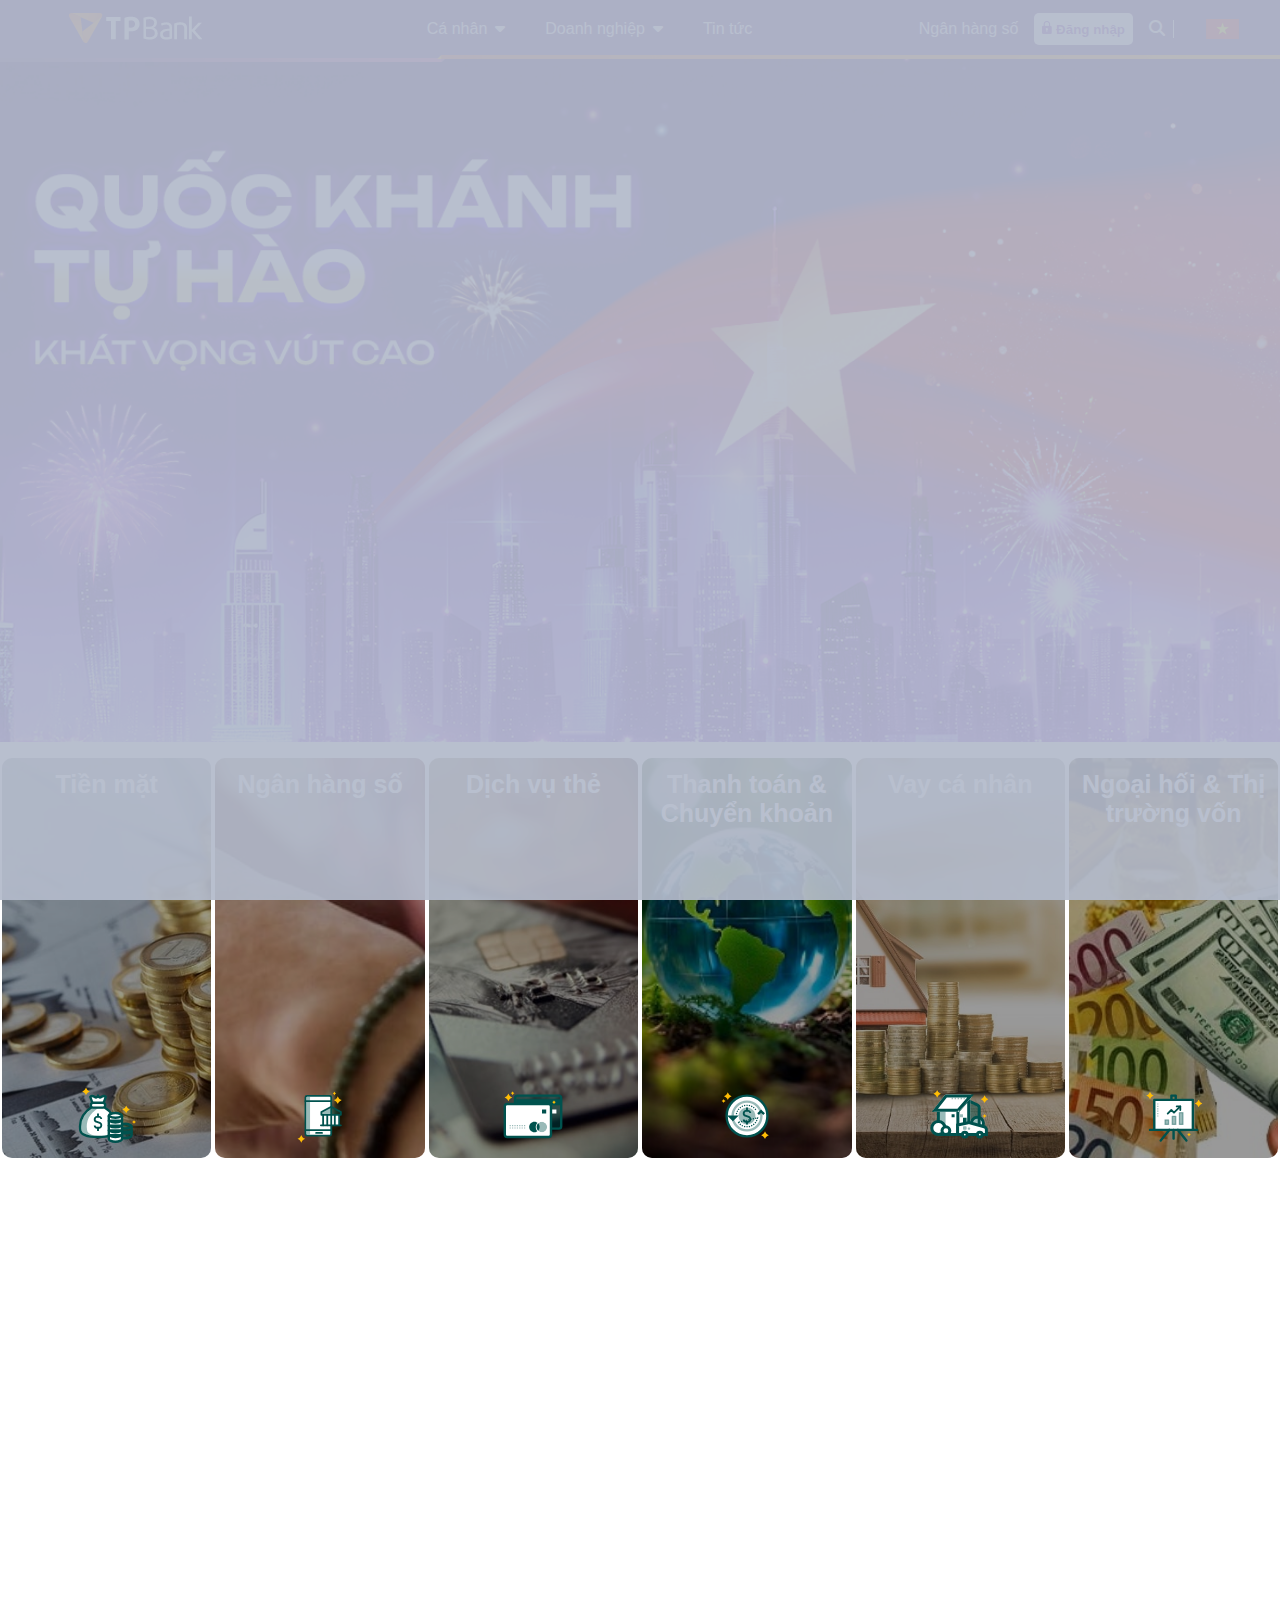
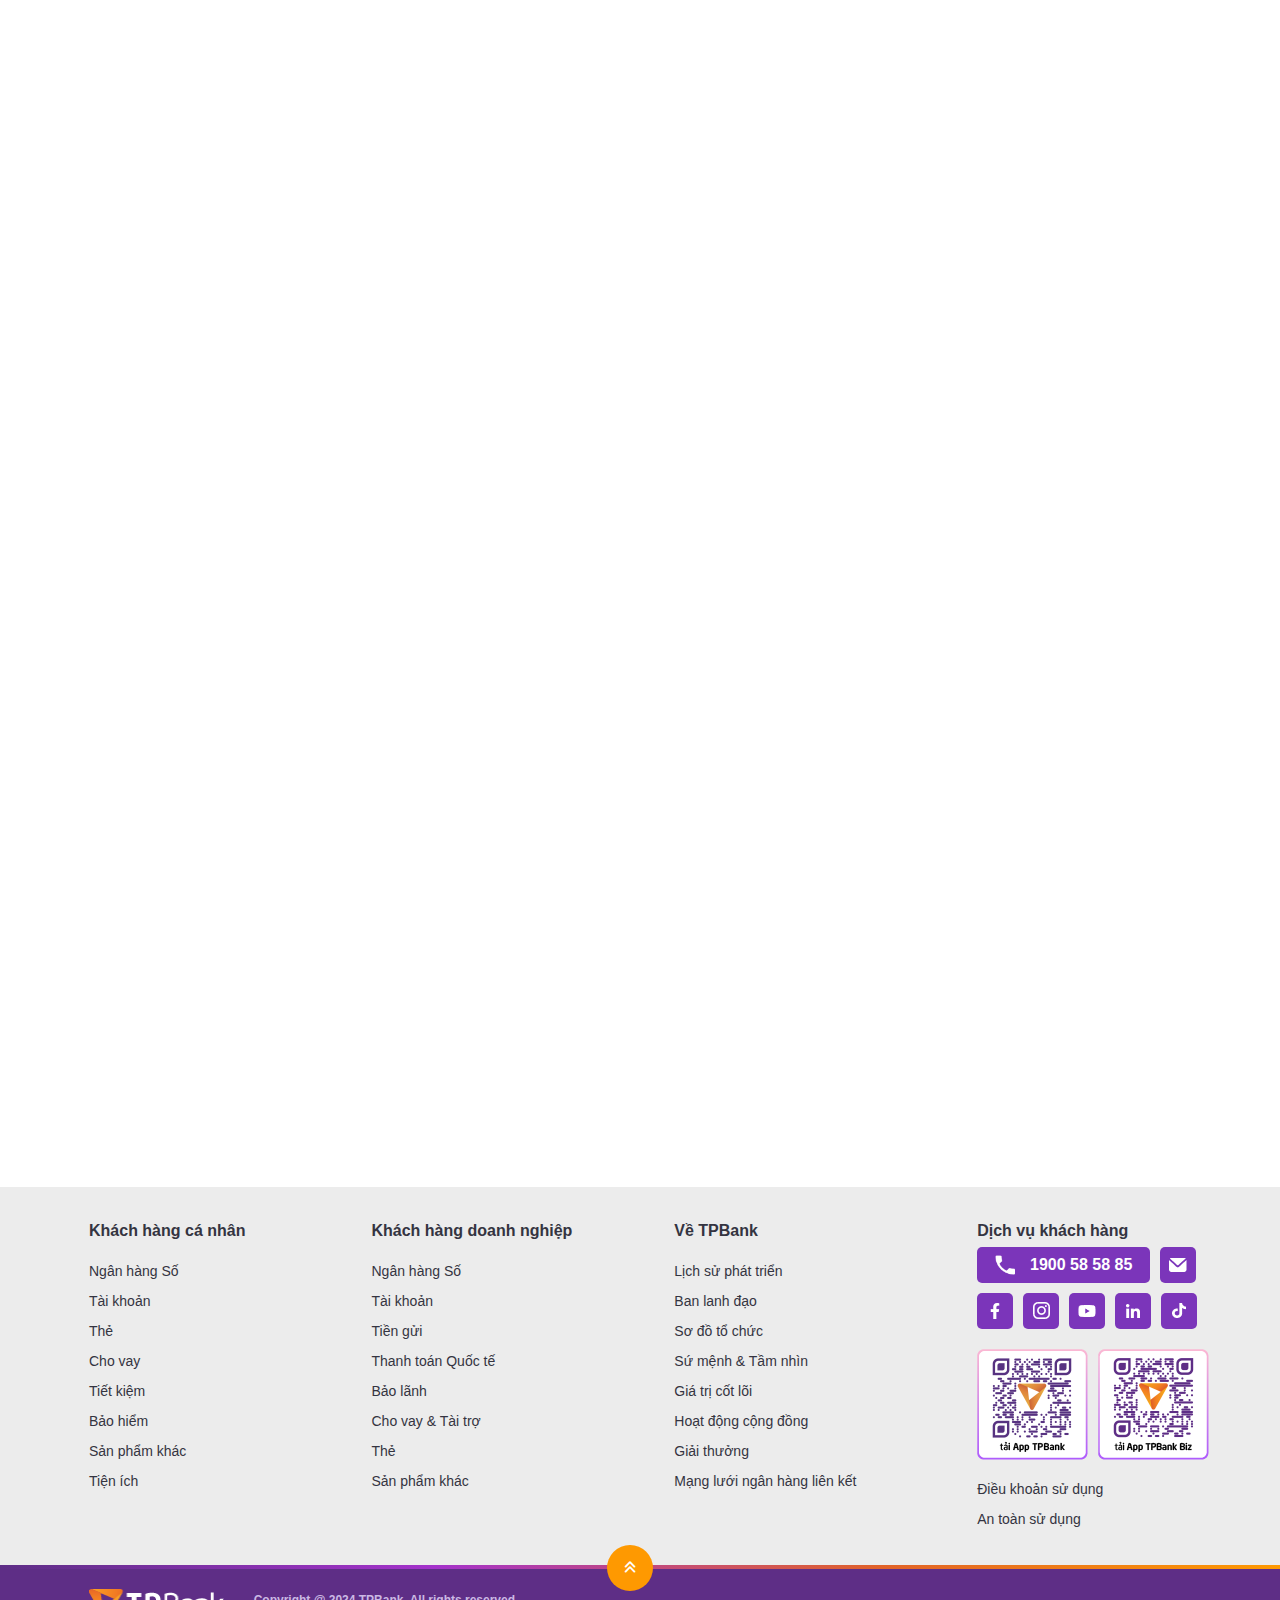
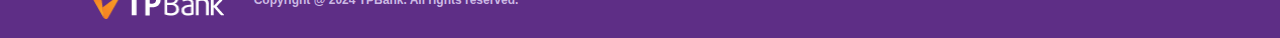
<file: html/personal.html>
<!DOCTYPE html>
<html lang="en">
<head>
    <meta charset="UTF-8">
    <meta name="viewport" content="width=device-width, initial-scale=1.0">
    <link rel="stylesheet" href="../css/header&footer.css">
    <link rel="stylesheet" href="../css/base.css">
    <link rel="stylesheet" href="../css/hom.css">
    <link rel="stylesheet" href="../css/style.css">
    <link rel="stylesheet" href="../css/loading.css">
    <link rel="stylesheet" href="../css/responsive.css">
    <link rel="stylesheet" href="https://cdnjs.cloudflare.com/ajax/libs/font-awesome/6.6.0/css/all.min.css">
    <link rel="stylesheet" href="https://cdnjs.cloudflare.com/ajax/libs/animate.css/4.1.1/animate.min.css"/>
   
    <title>Personal</title>
</head>
<body>
    <div class="loading">
        <div class="wrapper">
            <div class="box-wrap">
                <div class="box one"></div>
                <div class="box two"></div>
                <div class="box three"></div>
                <div class="box four"></div>
                <div class="box five"></div>
                <div class="box six"></div>
            </div>
        </div>

    </div>
    <header id="header">
        <div class="wrap">
            <div class="header-left">
                <div class="logo-menu">
                    <a href="../html/personal.html">
                        <img src="../img/logo-fix.png" alt="logo" style="margin-left: 44px;">
                    </a>
                </div>
            </div>
    
            <div class="header-center">
                <nav class="menu-header">
                    <ul class="menu">
                        <li>
                            <a href="../html/personal.html">Cá nhân<i class="fa-solid fa-caret-down"></i></a>
                            <ul class="sub-menu">
                                <li>
                                    <a href="#">Ngân hàng số<i class="fa-solid fa-caret-right"></i></a>
                                    <ul class="sub-menu sub-menu2">
                                        <li>
                                            <a href="#">Ứng dụng Ngân hàng số App TPBank</a>
                                        </li>
                                        <li>
                                            <a href="#">Ứng dụng Tiết kiệm vạn năng Savy</a>
                                        </li>
                                        <li>
                                            <a href="#">Ngân hàng Tự động LiveBank 24/7</a>
                                        </li>
                                    </ul>
                                </li>
                                <li>
                                    <a href="#">Tài khoản<i class="fa-solid fa-caret-right"></i></a>
                                    <ul class="sub-menu sub-menu2">
                                        <li>
                                            <a href="#">Tài khoản số tự chọn</a>
                                        </li>
                                        <li>
                                            <a href="#">Tài khoản Super Zero</a>
                                        </li>
                                        <li>
                                            <a href="#">Tài khoản Nickname/Shopname</a>
                                        </li>
                                    </ul>
                                </li>
                            </ul>
                        </li>
                        <li>                            
                            <a href="../html/business.html">Doanh nghiệp<i class="fa-solid fa-caret-down"></i></a>
                            <ul class="sub-menu">
                                <li>
                                    <a href="#">Ngân hàng số <i class="fa-solid fa-caret-right"></i></a>
                                    <ul class="sub-menu sub-menu2">
                                        <li>
                                            <a href="#">Ứng dụng Ngân hàng số App TPBank</a>
                                        </li>
                                        <li>
                                            <a href="#">Ứng dụng Tiết kiệm vạn năng Savy</a>
                                        </li>
                                        <li>
                                            <a href="#">Ngân hàng Tự động LiveBank 24/7</a>
                                        </li>
                                    </ul>
                                </li>
                                <li><a href="#">Tài khoản doanh nghiệp</a></li>
                                <li><a href="#">Tiền gửi doanh nghiệp</a></li>
                            </ul>
                        </li>
                        <li><a href="../html/news.html">Tin tức</a></li>
                    </ul>
                </nav>
            </div>
    
            <div class="header-right">
                <p><a href="#">Ngân hàng số</a></p>
                <a href="../html/login.html">
                    <button style="font-weight: bold;">
                    <img src="../img/icon-login.png" alt="login">
                    Đăng nhập
                </button>
                </a>
                <div class="icon">
                    <p>
                        <i class="fa-solid fa-magnifying-glass" style="color: white;"></i>
                        <div class="search-menu">
                            <input type="text" placeholder="Tìm kiếm...">
                        </div>   
                    </p>
                    <p><img src="../img/vn.png" alt=""></p>
                </div>
            </div>
    
            <span>
                <img src="../img/ci-tpb.png" alt="ci-tpb">
            </span>

        </div>

        <div class="wrap">
            <div class="header-left bars">
                <i class="fa-solid fa-bars"></i>
            </div>
    
            <div class="header-center">
                <div class="logo-menu">
                    <a href="../html/personal.html">
                        <img src="../img/logo-fix.png" alt="logo" style="margin-left: 44px;">
                    </a>
                </div>
            </div>
    
            <div class="header-right">
                <div class="icon">
                    <p><img src="../img/vn.png" alt=""></p>
                    <p><a href="../html/login.html"><img src="../img/lock-mobile.png" alt=""></a></p>
                </div>
            </div>
    
            <span>
                <img src="../img/lineHeader.png" alt="ci-tpb">
            </span>

        </div>
    </header>

<!-- HEADER SLIDE-SHOW -->
<div class="fadeImg-pc fadeImg">
    <img src="../img/SlideShow/slide1.jpg">
    <img style="display:none;" src="../img/SlideShow/slide2.jpg">
    <img style="display:none;" src="../img/SlideShow/slide3.jpg">
    <img style="display:none;" src="../img/SlideShow/slide4.jpg">
    <img style="display:none;" src="../img/SlideShow/slide5.png">
    <img style="display:none;" src="../img/SlideShow/slide6.jpg">
    <img style="display:none;" src="../img/SlideShow/slide7.jpg">
    <img style="display:none;" src="../img/SlideShow/slide8.jpg">
    <img style="display:none;" src="../img/SlideShow/slide9.jpg">
    <img style="display:none;" src="../img/SlideShow/slide10.jpg">
</div>

<div class="fadeImg-mb fadeImg">
    <img src="../img/SlideShowMobi/slide1.png">
    <img style="display:none;" src="../img/SlideShowMobi/slide2.png">
    <img style="display:none;" src="../img/SlideShowMobi/slide3.jpg">
    <img style="display:none;" src="../img/SlideShowMobi/slide4.jpg">
    <img style="display:none;" src="../img/SlideShowMobi/slide5.png">
    <img style="display:none;" src="../img/SlideShowMobi/slide6.jpg">
    <img style="display:none;" src="../img/SlideShowMobi/slide7.jpg">
    <img style="display:none;" src="../img/SlideShowMobi/slide8.jpg">
    <img style="display:none;" src="../img/SlideShowMobi/slide9.jpg">
    <img style="display:none;" src="../img/SlideShowMobi/slide10.jpg">
</div>


    <main>
        <div class="card-container">
            <div class="card-parent">
                <div class="card" style="background-image: url('../img/Test/Tiengui_af.jpg');">
                <div class="overlay"></div>
                        <div class="content">
                            <h2>Tiền mặt</h2>
                            <ul class="additional-info">
                                <li>Tiền gửi thanh toán</li>
                                <li>Tiền gửi có kỳ hạn</li>
                                <li>Gói tài khoản</li>
                            </ul>
                            <div class="image">
                                <img src="../img/Test/Tiengui_icon.svg" alt="Tiền gửi icon">
                            </div>
                        </div>
                </div>
            </div>
    
            <div class="card-parent">
                <div class="card" style="background-image: url('../img/Test/Nganhangso_be.jpg');">
                    <div class="overlay"></div>
                    <div class="content">
                        <h2>Ngân hàng số</h2>
                        <ul class="additional-info">
                            <li>Ngân hàng di động</li>
                            <li>Dịch vụ ATM</li>
                            <li>Công nghệ mới</li>
                        </ul>
                        <div class="image">
                            <img src="../img/Test/Nganhangso_icon.svg" alt="Ngân hàng số icon">
                        </div>
                        
                    </div>
                </div>
            </div>
    
            <div class="card-parent">
                <div class="card" style="background-image: url('../img/Test/The_be.jpg');">
                    <div class="overlay"></div>
                    <div class="content">
                        <h2>Dịch vụ thẻ</h2>
                        <ul class="additional-info">
                            <li>Thẻ ghi nợ quốc tế</li>
                            <li>Thẻ tín dụng quốc tế</li>
                            <li>Thẻ ghi nợ nội địa</li>
                        </ul>
                        <div class="image">
                             <img src="../img/Test/Card_icon.svg" alt="Dịch vụ thẻ icon">
                        </div>
                       
                    </div>
                </div>
            </div>
    
            <div class="card-parent">
                <div class="card" style="background-image: url('../img/Test/Chuyenkhoan_be.jpg');">
                    <div class="overlay"></div>
                    <div class="content">
                        <h2>Thanh toán & Chuyển khoản</h2>
                        <ul class="additional-info">
                            <li>Chuyển tiền quốc tế</li>
                            <li>Chuyển tiền nội địa</li>
                            <li>Dịch vụ thanh toán</li>
                        </ul>
                        <div class="image">
                            <img src="../img/Test/Chuyenkhoan_icon.svg" alt="Thanh toán & Chuyển khoản icon">
                        </div>
                        
                    </div>
                </div>
            </div>
    
            <div class="card-parent">
                <div class="card" style="background-image: url('../img/Test/Vay_af.jpg');">
                    <div class="overlay"></div>
                    <div class="content">
                        <h2>Vay cá nhân</h2>
                        <ul class="additional-info">
                            <li>Vay nhu cầu nhà ở</li>
                            <li>Vay mua ô tô</li>
                            <li>Vay du học</li>
                            <li>Vay kinh doanh</li>
                        </ul>
                        <div class="image">
                            <img src="../img/Test/Vay_icon.svg" alt="Vay cá nhân icon">
                        </div>
                        
                    </div>
                </div>
            </div>
    
            <div class="card-parent">
                <div class="card" style="background-image: url('../img/Test/Ngoaihoi_be.jpg');">
                    <div class="overlay"></div>
                    <div class="content">
                        <h2>Ngoại hối & Thị trường vốn</h2>
                        <ul class="additional-info">
                            <li>Mua bán ngoại tệ</li>
                            <li>Sản phẩm cấu trúc</li>
                        </ul>
                        <div class="image">
                            <img src="../img/Test/Ngoaihoi_icon.svg" alt="Ngoại hối & Thị trường vốn icon">
                        </div>
                       
                    </div>
                </div>
            </div>
        </div>
        <div class="main">
            <div class="flex-center">
                <div class="content_general">
                    <!-- The da nang -->
                    <div class="content_active content__web-editer flex-center hidden wow animate__fadeInLeft">
                        <div class="image">
                            <img src="../img/Main/Homepage_Zone3_QRVanNang.jpg" alt="">
                        </div>
                        <div class="content-bgr">
                            <div class="content">
                                <p>Thẻ đa năng TPBank Visa Flash 2in1</p>
                                <p>Chọn trải nghiệm, Trọn chất TÔI cùng thẻ đa năng TPBank Visa Flash 2in1 - dòng thẻ<strong> tích hợp 2in1 thẻ tín dụng &amp; thẻ ATM (quốc tế)</strong> trong 1 chip, cho phép linh hoạt chọn nguồn tiền. Chọn chiếc thẻ chuẩn gu riêng trong tích tắc, định danh trên App chỉ 1 phút, <strong>có thẻ xài ngay trong 1 flash</strong>, vậy là Bạn đã sẵn sàng banking trọn chất TÔI!</p>
                                
                            </div> 
                            <div class="btn_aboutUs flex-center">
                                <div class="btn">
                                    Xem thêm<i class="fa-solid fa-angle-down"></i>
                                </div>
                            </div>                           
                        </div>
                    </div>
                     <!-- ChatPay -->
                    <div class="content_active content__web-editer flex-center hidden wow animate__fadeInRight">
                        <div class="content-bgr">
                            <div class="content">
                                <p>ChatPay - Chuyển tiền y như Chat</p>
                                <p>Giao diện chuyển tiền sáng tạo đột phá, lần đầu tiên tại Việt Nam: Chuyển tiền nhanh như <strong>gõ 1 câu Chat</strong>; Xem trọn<strong> lịch sử giao dịch</strong> như xem tin Chat; <strong>Danh bạ Chuyển tiền</strong> chính là danh bạ Chat/Phone. Hơn thế nữa, Bạn có thể cá nhân hóa trải nghiệm bằng cách đặt tên gợi nhớ, lưu danh sách yêu thích, đặt lịch chuyển tiền, tính tổng giá trị giao dịch với người nhận... Trải nghiệm ngay để dẫn đầu xu hướng banking!</p>
                                
                            </div> 
                            <div class="btn_aboutUs flex-center">
                                <div class="btn">
                                    Xem thêm<i class="fa-solid fa-angle-down"></i>
                                </div>
                            </div>                           
                        </div>
                        
                        <div class="image">
                            <img src="../img/Main/Website_Thumbnail_ChatPay.jpg" alt="">
                        </div>
                    </div>
                     <!-- QR van nang -->
                    <div class="content_active content__web-editer flex-center hidden wow animate__fadeInLeft">
                        <div class="image">
                            <img src="../img/Main/Homepage_Zone3_QRVanNang.jpg" alt="">
                        </div>
                        <div class="content-bgr">
                            <div class="content">
                                <p>QR Vạn năng</p>
                                <p>Có QR Vạn năng, Shop không chỉ có phương thức thanh toán không tiền mặt siêu tiện lợi mà còn thảnh thơi đón khách du lịch quốc tế. <strong>Chấp nhận thanh toán QR và thẻ từ du khách Thái Lan, Trung Quốc...</strong> - Tất cả trong 1 mã QR! Đăng ký QR Vạn Năng - Nhận thưởng<strong> 5.000đ</strong> cho mỗi giao dịch nhận tiền vào tài khoản từ 50.000đ và có cơ hội nhận thêm <strong>tới 1 TRIỆU đồng</strong> khi đạt từ 60 giao dịch. Đăng ký <strong>chỉ 5 phút trên App TPBank</strong> &amp; nhận ngay <strong>QR trưng bày miễn phí!</strong></p>
                                
                            </div> 
                            <div class="btn_aboutUs flex-center">
                                <div class="btn">
                                    Xem thêm<i class="fa-solid fa-angle-down"></i>
                                </div>
                            </div>                           
                        </div>
                    </div>
                <!-- Tin tuc & Khuyen mai -->
                    <div class="popular-category wow animate__fadeInUp">
                        <div class="title">
                            <h1>Tin tức & Khuyến mãi</h1>
                        </div>
        
                        <div class="product_promotion flex-center">
                            <div class="product_promotion-list">
                                <div class="product__promotion-parent">
                                    <div class="product__promotion-item">
                                        <div class="image">
                                            <img src="../img/News&Promo/mua-he-bat-dau-tu-thang-may-al.jpg" alt="" >
                                        </div>
                                        <div class="news-content">
                                            <h2>Thẻ TPBank | Tổng hợp các ưu đãi mùa hè hấp dẫn nhất 2024</h2>
                                            <div class="lable">
                                                <p>Khám phá ngay các ưu đãi mùa hè hấp dẫn nhất 2024</p>
                                            </div>
                                            
                                        </div>
                                    </div>
                                </div>
        
                                <div class="product__promotion-parent">
                                    <div class="product__promotion-item">
                                        <div class="image">
                                            <img src="../img/News&Promo/Thiết+kế+chưa+có+tên+(6).png" alt="" >
                                        </div>
                                        <div class="news-content">
                                            <h2>CLB Shop Tiền Tỷ | Ưu đãi vay vốn lên tới 1 tỷ - Lãi suất 0%</h2>
                                            <div class="lable">
                                                <p>Từ ngày nay đến hết ngày 31/12/2024, TPBank triển khai chương trình Câu lạc bộ (CLB) Shop Tiền Tỷ...</p>
                                            </div>
                                            
                                        </div>
                                    </div>
                                </div>
        
                                <div class="product__promotion-parent">
                                    <div class="product__promotion-item">
                                        <div class="image">
                                            <img src="../img/News&Promo/Thumbnail+web+PC+-+Thông+báo+-+VNI.png" alt="" >
                                        </div>
                                        <div class="news-content">
                                            <h2>Thông báo Cập nhật thông tin nhận biết Khách hàng năm 2024</h2>
                                           <div class="lable">
    
                                               <p>Thông báo Cập nhật thông tin nhận biết Khách hàng năm 2024 - Căn cứ Luật Phòng, chống rửa tiền...</p>
                                           </div>
                                        </div>
                                    </div>
                                </div>
    
                                <div class="product__promotion-parent">
                                    <div class="product__promotion-item">
                                        <div class="image">
                                            <img src="../img/News&Promo/mua-he-bat-dau-tu-thang-may-al.jpg" alt="" >
                                        </div>
                                        <div class="news-content">
                                            <h2>Thẻ TPBank | Tổng hợp các ưu đãi mùa hè hấp dẫn nhất 2024</h2>
                                            <div class="lable">
                                                <p>Khám phá ngay các ưu đãi mùa hè hấp dẫn nhất 2024</p>
                                            </div>
                                            
                                        </div>
                                    </div>
                                </div>
        
                                <div class="product__promotion-parent">
                                    <div class="product__promotion-item">
                                        <div class="image">
                                            <img src="../img/News&Promo/mua-he-bat-dau-tu-thang-may-al.jpg" alt="" >
                                        </div>
                                        <div class="news-content">
                                            <h2>Thẻ TPBank | Tổng hợp các ưu đãi mùa hè hấp dẫn nhất 2024</h2>
                                            <div class="lable">
                                                <p>Khám phá ngay các ưu đãi mùa hè hấp dẫn nhất 2024</p>
                                            </div>
                                            
                                        </div>
                                    </div>
                                </div>
        
                                <div class="product__promotion-parent">
                                    <div class="product__promotion-item">
                                        <div class="image">
                                            <img src="../img/News&Promo/Thiết+kế+chưa+có+tên+(6).png" alt="" >
                                        </div>
                                        <div class="news-content">
                                            <h2>CLB Shop Tiền Tỷ | Ưu đãi vay vốn lên tới 1 tỷ - Lãi suất 0%</h2>
                                            <div class="lable">
                                                <p>Từ ngày nay đến hết ngày 31/12/2024, TPBank triển khai chương trình Câu lạc bộ (CLB) Shop Tiền Tỷ...</p>
                                            </div>
                                            
                                        </div>
                                    </div>
                                </div>
        
                                <div class="product__promotion-parent">
                                    <div class="product__promotion-item">
                                        <div class="image">
                                            <img src="../img/News&Promo/Thumbnail+web+PC+-+Thông+báo+-+VNI.png" alt="" >
                                        </div>
                                        <div class="news-content">
                                            <h2>Thông báo Cập nhật thông tin nhận biết Khách hàng năm 2024</h2>
                                            <div class="lable">
    
                                                <p>Thông báo Cập nhật thông tin nhận biết Khách hàng năm 2024 - Căn cứ Luật Phòng, chống rửa tiền...</p>
                                            </div>
                                        </div>
                                    </div>
                                </div>
    
                                <div class="product__promotion-parent">
                                    <div class="product__promotion-item">
                                        <div class="image">
                                            <img src="../img/News&Promo/mua-he-bat-dau-tu-thang-may-al.jpg" alt="" >
                                        </div>
                                        <div class="news-content">
                                            <h2>Thẻ TPBank | Tổng hợp các ưu đãi mùa hè hấp dẫn nhất 2024</h2>
                                            <div class="lable">
                                                <p>Khám phá ngay các ưu đãi mùa hè hấp dẫn nhất 2024</p>
                                            </div>
                                            
                                        </div>
                                    </div>
                                </div>
                                 
                                <div class=" icon icon-left">
                                    <i class="fa-solid fa-angle-left" style="color: rgb(255, 159, 42);"></i>
                                </div>
        
                                <div class=" icon icon-right">
                                    <i class="fa-solid fa-angle-right" style="color: rgb(255, 159, 42);"></i>
                                </div>
                            </div>
                        
                        </div>
                    </div>     
                </div>
            </div>   
        </div>
        
    </main>
    <!--FOOTER-->
    <footer>
        <div class="footer">
            <div class="wrap">
                <div class="footer-index pc">
                    <ul class="footer-index-lv1">
                        <li class="li_khcn">
                            <a class="list-head-footer" href="#">Khách hàng cá nhân</a>
                            <ul class="footer-index-lv2">
                                <li class="menuFooterCaNhan">
                                    <a href="#">Ngân hàng Số</a>
                                </li>
                                <li class="menuFooterCaNhan">
                                    <a href="#">Tài khoản</a>
                                </li>
                                <li class="menuFooterCaNhan">
                                    <a href="#">Thẻ</a>
                                </li>
                                <li class="menuFooterCaNhan">
                                    <a href="#">Cho vay</a>
                                </li>
                                <li class="menuFooterCaNhan">
                                    <a href="#">Tiết kiệm</a>
                                </li>
                                <li class="menuFooterCaNhan">
                                    <a href="#">Bảo hiểm</a>
                                </li>
                                <li class="menuFooterCaNhan">
                                    <a href="#">Sản phẩm khác</a>
                                </li>
                                <li class="menuFooterCaNhan">
                                    <a href="#">Tiện ích</a>
                                </li>
                            </ul>
                        </li>
                        <li class="li_khdn">
                            <a class="list-head-footer" href="#">Khách hàng doanh nghiệp</a>
                            <ul class="footer-index-lv2">
                                <li class="menuFooterDoanhNghiep">
                                    <a href="#">Ngân hàng Số</a>
                                </li>
                                <li class="menuFooterDoanhNghiep">
                                    <a href="#">Tài khoản</a>
                                </li>
                                <li class="menuFooterDoanhNghiep">
                                    <a href="#">Tiền gửi</a>
                                </li>
                                <li class="menuFooterDoanhNghiep">
                                    <a href="#">Thanh toán Quốc tế</a>
                                </li>
                                <li class="menuFooterDoanhNghiep">
                                    <a href="#">Bảo lãnh</a>
                                </li>
                                <li class="menuFooterDoanhNghiep">
                                    <a href="#">Cho vay & Tài trợ</a>
                                </li>
                                <li class="menuFooterDoanhNghiep">
                                    <a href="#">Thẻ</a>
                                </li>
                                <li class="menuFooterDoanhNghiep">
                                    <a href="#">Sản phẩm khác</a>
                                </li>
                            </ul>
                        </li>
                        <li class="li_vtb">
                            <a class="list-head-footer" href="#">Về TPBank</a>
                            <ul class="footer-index-lv2">
                                <li class="veTPBank">
                                    <a href="#">Lịch sử phát triển</a>
                                </li>
                                <li class="veTPBank">
                                    <a href="#">Ban lanh đạo</a>
                                </li>
                                <li class="veTPBank">
                                    <a href="#">Sơ đồ tổ chức</a>
                                </li>
                                <li class="veTPBank">
                                    <a href="#">Sứ mệnh & Tầm nhìn</a>
                                </li>
                                <li class="veTPBank">
                                    <a href="#">Giá trị cốt lõi</a>
                                </li>
                                <li class="veTPBank">
                                    <a href="#">Hoạt động cộng đồng</a>
                                </li>
                                <li class="veTPBank">
                                    <a href="#">Giải thưởng</a>
                                </li>
                                <li class="veTPBank">
                                    <a href="#">Mạng lưới ngân hàng liên kết</a>
                                </li>
                            </ul>
                        </li>
                        <li class="li_ts">
                            <a class="list-head-footer" href="#">Dịch vụ khách hàng</a>
                            <div class="icon-lk-footer">
                                <div class="sdt">
                                    <a class="tel-link" href="#">
                                        <span style="content: url(../img/Footer/lien-he.png);">
                                        </span>
                                        1900 58 58 85
                                    </a>
                                    <a href="#" class="icon-mail">
                                        <span style="content: url(../img/Footer/icon-mail.png);"></span>
                                    </a>
                                </div>
                                <div class="icon-link-footer-list">
                                    <a href="#" class="icon-list">
                                        <span style="content: url(../img/Footer/icon-fb.png);"></span>
                                    </a>
                                    <a href="#" class="icon-list">
                                        <span style="content: url(../img/Footer/icon-instar.png);"></span>
                                    </a>
                                    <a href="#" class="icon-list">
                                        <span style="content: url(../img/Footer/icon-yt.png);"></span>
                                    </a>
                                    <a href="#" class="icon-list">
                                        <span style="content: url(../img/Footer/icon-in.png);"></span>
                                    </a>
                                    <a href="#" class="icon-list">
                                        <span style="content: url(../img/Footer/icon-tiktok.png);"></span>
                                    </a>
                                </div>
                            </div>
                            <div class="box-qr-code">
                                <div class="download-tpb-icon">
                                    <a href="#">
                                        <img src="../img/Footer/icon-ebank.png" style="float: left;">
                                    </a>
                                </div>
                                <div class="download-tpb-icon">
                                    <a href="#">
                                        <img src="../img/Footer/TPBank-Biz-QR.png" style="float: left;">
                                    </a>
                                </div>
                            </div>
                            <ul class="footer-index-lv2">
                                <li>
                                    <a href="#">Điều khoản sử dụng</a>
                                </li>
                                <li>
                                    <a href="#">An toàn sử dụng</a>
                                </li>
                            </ul>
                        </li>
                    </ul>
                </div> 
                <!-- END FOOTER PC -->
                <div class="footer-index mb">
                    <div class="download-app">
                        <a class="title-comment">
                            <span style="content: url(../img/FooterMb/app-tpb-ft.png);"></span>
                            Tải App, mở Tài Khoản trong 5 giây
                        </a>
                        <div class="icon-link-app">
                            <a href="#">
                                <span style="content: url(../img/FooterMb/appstore-icon.png);"></span>
                            </a>
                            <a href="#">
                                <span style="content: url(../img/FooterMb/gp-icon.png);"></span>
                            </a>
                        </div>
                        <li class="li_ts">
                            <a class="list-head-footer">Dịch vụ khách hàng</a>
                            <div class="icon-lk-footer">
                                <div class="sdt">
                                    <a class="tel-link" href="#">
                                        <span style="content: url(../img/Footer/lien-he.png);"></span>
                                        1900 58 58 85
                                    </a>
                                    <a class="icon-mail" href="#">
                                        <span style="content: url(../img/Footer/icon-mail.png);"></span>
                                    </a>
                                </div>
                                <div class="icon-link-footer-list">
                                    <a class="icon-list" href="#">
                                        <span style="content: url(../img/Footer/icon-fb.png);"></span>
                                    </a>
                                    <a class="icon-list" href="#">
                                        <span style="content: url(../img/Footer/icon-instar.png);"></span>
                                    </a>
                                    <a class="icon-list" href="#">
                                        <span style="content: url(../img/Footer/icon-yt.png);"></span>
                                    </a>
                                    <a class="icon-list" href="#">
                                        <span style="content: url(../img/Footer/icon-in.png);"></span>
                                    </a>
                                    <a class="icon-list" href="#">
                                        <span style="content: url(../img/Footer/icon-tiktok.png);"></span>
                                    </a>
                                </div>
                            </div>
                        </li>
                    </div>
                    <ul class="footer-index-lv1">
                        <li class="li_khcn li_footer">
                            <a class="list-head-footer" id="ft_khcn">Khách hàng cá nhân<i class="fa-solid fa-angle-right"></i></a>
                            <ul class="footer-index-lv2">
                                <li class="menuFooterCaNhan">
                                    <a href="#">Ngân hàng Số</a>
                                </li>
                                <li class="menuFooterCaNhan">
                                    <a href="#">Tài khoản</a>
                                </li>
                                <li class="menuFooterCaNhan">
                                    <a href="#">Thẻ</a>
                                </li>
                                <li class="menuFooterCaNhan">
                                    <a href="#">Cho vay</a>
                                </li>
                                <li class="menuFooterCaNhan">
                                    <a href="#">Tiết kiệm</a>
                                </li>
                                <li class="menuFooterCaNhan">
                                    <a href="#">Bảo hiểm</a>
                                </li>
                                <li class="menuFooterCaNhan">
                                    <a href="#">Sản phẩm khác</a>
                                </li>
                                <li class="menuFooterCaNhan">
                                    <a href="#">Tiện ích</a>
                                </li>
                            </ul>
                        </li>
                        <li class="li_khdn li_footer">
                            <a class="list-head-footer" id="ft_khdn">Khách hàng doanh nghiệp<i class="fa-solid fa-angle-right"></i></a>
                            <ul class="footer-index-lv2">
                                <li class="menuFooterDoanhNghiep">
                                    <a href="#">Ngân hàng Số</a>
                                </li>
                                <li class="menuFooterDoanhNghiep">
                                    <a href="#">Tài khoản</a>
                                </li>
                                <li class="menuFooterDoanhNghiep">
                                    <a href="#">Tiền gửi</a>
                                </li>
                                <li class="menuFooterDoanhNghiep">
                                    <a href="#">Thanh toán Quốc tế</a>
                                </li>
                                <li class="menuFooterDoanhNghiep">
                                    <a href="#">Bảo lãnh</a>
                                </li>
                                <li class="menuFooterDoanhNghiep">
                                    <a href="#">Cho vay & Tài trợ</a>
                                </li>
                                <li class="menuFooterDoanhNghiep">
                                    <a href="#">Thẻ</a>
                                </li>
                                <li class="menuFooterDoanhNghiep">
                                    <a href="#">Sản phẩm khác</a>
                                </li>
                            </ul>
                        </li>
                        <li class="li_vtb li_footer">
                            <a class="list-head-footer" id="ft-vetpb">Về TPBank<i class="fa-solid fa-angle-right"></i></a>
                            <ul class="footer-index-lv2">
                                <li class="veTPBank">
                                    <a href="#">Lịch sử phát triển</a>
                                </li>
                                <li class="veTPBank">
                                    <a href="#">Ban lãnh đạo</a>
                                </li>
                                <li class="veTPBank">
                                    <a href="#">Sơ đồ tổ chức</a>
                                </li>
                                <li class="veTPBank">
                                    <a href="#">Sứ mệnh & Tầm nhìn</a>
                                </li>
                                <li class="veTPBank">
                                    <a href="#">Giá trị cốt lõi</a>
                                </li>
                                <li class="veTPBank">
                                    <a href="#">Hoạt động cộng đồng</a>
                                </li>
                                <li class="veTPBank">
                                    <a href="#">Giải thưởng</a>
                                </li>
                                <li class="veTPBank">
                                    <a href="#">Mạng lưới ngân hàng liên kết</a>
                                </li>
                            </ul>
                        </li>
                        <li class="li_ts">
                            <div style="display: flex; justify-content: space-between;">
                                <a href="#">Điều khoản sử dụng</a>
                                <a href="#">An toàn sử dụng</a>
                            </div>
                        </li>
                    </ul>
                </div>
                <!-- END FOOTER MOBILE -->
            </div>
        </div>
        <!-- FOOTER-INFO -->
        <div class="end-footer">
            <div class="header-border-bottom">
                <div class="bt_to_top">
                    <i class="fa-solid fa-angle-up sz14"></i>
                    <i class="fa-solid fa-angle-up sz14"></i>
                </div>
            </div>
            <div class="wrap">
                <div class="footer-info">
                    <div class="footer-info-left">
                         <div style="display: flex; justify-content: center;">
                            <img src="../img/Footer/logo.png" alt="TPBank" class="footer_logo-image" style="width: 134.7px; height: 30px;">
                         </div>
                         <div class="text-end-footer">
                            <span style="font-family: Arial, Helvetica, sans-serif;"></span>
                            Copyright @ 2024 TPBank. All rights reserved.
                         </div>
                    </div>
                </div>
                <!--END FOOTER INFO-->
            </div>
        </div>
    </footer>
    <!-- END FOOTER -->
    <div class="model-mobile">
        <div class="overlay"></div>
        <div class="model__mobile-parent">
            <div class="search__box-parent">
                <div class="search-box">
                    <div class="icon"><i class="fa-solid fa-magnifying-glass"></i></div>
                    <input type="text" placeholder="Tìm kiếm...">
                </div>
            </div>
            <ul class="list-menu">
                <li><a href="">
                    <img src="../img/ca-nhan-icon.png" alt="">
                    <p>Cá nhân</p></a>
                </li>
                <li><a href="../html/business.html"><img src="../img/doanh-nghiep-icon.png" alt=""><p>Doanh nghiệp</p></a></li>
                <li><a href="../html/news.html"><img src="../img/tin-tuc-icon.png" alt=""><p>Tin tức</p></a></li>
            </ul>

            <div class="btn">
                <a href="../html/login.html">
                    <div class="login-mobile">Đăng nhập bằng NH Online</div>
                </a>
                <div class="regis-mobile"><a href="#">Đăng ký tài khoản online</a></div>
            </div>
        </div>
    </div>
    
    <script src="../js/header.js"></script>
    <script type="text/javascript" src="../js/package/jquery-3.7.1.min.js"></script>
    <script src="../js/slideshow.js"></script>
    <script src="../js/loading.js"></script>
    <script src="https://cdnjs.cloudflare.com/ajax/libs/wow/1.1.2/wow.min.js"></script> 
    <script>
     document.addEventListener('DOMContentLoaded', function () {
       new WOW({
         boxClass: 'wow',
         animateClass: 'animate__animated',
         offset: 100,
         mobile: true,
         live: true
       }).init();
     });
   </script>
</body>
</html>
</file>
<file: css/header&footer.css>
/* HEADER */
header{
    width: 100%;
    background-color: var(--primary-color);
    position: sticky;
    top: 0;
    z-index: 2;
}

.after{
    height: 100px;
} 

.wrap{
    margin: auto;
    display: flex;
    justify-content: center;
}

.header-left{
    display: flex;
    justify-content: center;
    align-items: center;
    cursor: pointer;
}

header .header-center{
    width: 56%;
    padding: 0px 6% 0 16%;
}

header .header-center ul.menu{ 
    display: flex;
}

.header-center ul.menu > li{
    padding: 12px 12px;
    position: relative;
}

.header-center ul.menu > li a{
    padding: 8px;
    font-size: 1.6rem;
}

.header-center ul.menu > li a:hover{
    color: #9f78a6;
}

.header-center ul.menu ul.sub-menu > li a:hover{
    color: #fe9901;
}

header li:first-child ul.sub-menu{
    z-index: 12;
    width: 150px;
    position: absolute;
    top: 94%;
    left: 0;
    background-color: #946acbb7;
    display: none;
}


header ul.sub-menu li{
   padding: 8px ;
   border-bottom: 1px solid var(--primary-color);
   
}

header ul.sub-menu li a{
    color: rgb(255, 255, 255);
}

header ul.sub-menu li:last-child{
    border-bottom: none;
}

/* menu 1.1 */
header ul.menu > li:first-child::after{
    content: "";
    position: absolute;
    background-color: transparent;
    top: 80%;
    width: 100%;
    height: 10px;
    z-index: 3;
}

header ul.menu > li i{
    padding-left: 8px;
}

header ul.menu li:first-child ul.sub-menu2{
    display: none;
    top: 0;
    left: 100%;
    width:300px;
}

/* menu1.2 */
header ul.menu li:last-child ul.sub-menu2{
    display: none;
    top: 50%;
    left: 100%;
    width:300px;
}

header ul.menu > li:first-child:hover > ul.sub-menu{
    display: block;
}

header ul.menu > li:first-child ul.sub-menu li:first-child:hover ul.sub-menu2 {
    display: block;
}

header ul.menu > li:first-child ul.sub-menu li:last-child:hover ul.sub-menu2 {
    display: block;
}

header ul.menu > li:nth-child(2) ul.sub-menu{
    z-index: 12;
    width: 204px;
    position: absolute;
    top: 94%;
    left: 0;
    background-color: #946acbb7;
    display: none;
}

header ul.menu > li:nth-child(2)::after{
    content: "";
    position: absolute;
    background-color: transparent;
    top: 80%;
    width: 100%;
    height: 10px;
    z-index: 3;
}

header ul.menu > li:nth-child(2):hover > ul.sub-menu{
    display: block;
}

header ul.menu > li:nth-child(2) ul.sub-menu2{
    width: 300px;
    top: 10%;
    left: 100%;
    display: none;
  
}

header ul.menu > li:nth-child(2) ul.sub-menu li:first-child:hover ul.sub-menu2{
    display: block;
}




.header-right{
    display: flex;
    font-size: 1.6rem;
    align-items: center;
}

.header-right > p > a{
    padding-right: 16px;
}

.header-right > p > a:hover{
    color: #9f78a6;
}

.header-right > a button{
    background-color: white;
    color: #7b35ba;
    height: 50%;
    padding: 8px;
    border-radius: 5px;
    border: none;
    cursor: pointer;
}

.header-right > a button:hover{
    color: #9f78a6;
}

.header-right .icon{
    display: flex;
    padding-left: 8px;
    align-items: center;
    position: relative;
}

.header-right .icon p{
    padding: 0 8px;
}

.header-right .icon p:last-child{
    display: flex;
    align-items: center;
}

.header-right .icon p img{
    padding: 0 8px;
}


.header-right .icon p:first-child{
    border-right: 1px solid white;
    position: relative;
    cursor: pointer;
}


header .wrap span{
    width: 100%;
    position: absolute;
    bottom: -6px;
    left: 0;
}

header .wrap span img{
    width: 100%;
}

header .wrap .search-menu{
    position: absolute;
    top: -10px;
    right: 100%;
    display: none;
}

header .wrap .search-menu input{
    width: 700px;
    height: 36px;
    border-radius: 5px;
    border: none;
    padding: 0 28px;
}
/* END HEADER */

/* SLIDE-SHOW */
.fadeImg {
    width: 100%;
    position: relative;
    height: calc(100vh - 67px - 149px);
    overflow: hidden;
}

.fadeImg img {
    position: absolute;
    top: 0;
    left: 0;
    width: 100%;
    height: 100%;
    object-fit: cover;
}

/* Media Queries */
@media screen and (max-width: 767px) {
    .fadeImg-pc {
        display: none;
    }

    .fadeImg-mb {
        display: block;
    }

    .fadeImg {
        height: 500px;
    }
}

@media screen and (min-width: 768px) {
    .fadeImg-mb {
        display: none;
    }

    .fadeImg-pc {
        display: block;
    }

    .fadeImg {
        height: 300px;
    }
}

@media screen and (min-width: 1024px) {
    .fadeImg {
        height: calc(100vh - 67px - 149px);
    }
}
/* END SLIDE-SHOW */

/* FOOTER */
.footer{
    background-color: #ececec;
    font-size: 1.6rem;    
}

.footer-index {
    margin: 30px 0;
    float: left;
    width: 100%;
}

.footer-index li {
    margin-right: 10px;
}

.footer-index-lv1 {
    padding-left: 0px;
    display: flex;
}

.footer-index-lv1 li.li_khcn{
    padding-left: 89px;
}

.footer-index-lv1 li {
    display: inline-block;
    font-size: 1.4rem;
    line-height: 2.14;
    letter-spacing: normal;
    color: #343441;
}

.footer-index-lv1 li a{
    color: #343441;
    display: inline-block;
}

.li_khcn, .li_khdn, .li_vtb, .li_ts {
    width: 100%;
    list-style: none;
}

.footer-index-lv1 li a.list-head-footer {
    font-size: 1.6rem;
    font-weight: bold;
    line-height: 1.5;
    text-align: left;
    color: #343441;
}

.footer-index-lv2 {
    margin-top: 10px;
    list-style: none;
    padding-left: 0px;
}

.footer-index-lv2 li {
    display: list-item;
    float: none;
    text-transform: none;
    width: 100%;
}

.footer-index-lv1 li .footer-index-lv2 li a {
    font-size: 1.4rem;
    padding: 0px;
    padding-left: 0px;
}

.footer-index-lv2 li a:hover {
    color: #7b35ba;
}

.li_ts .icon-lk-footer .sdt {
    display: flex;
}

.li_ts .icon-lk-footer .sdt .tel-link {
    background: #7B35BA;
    border-radius: 5px;
    display: flex;
    justify-content: center;
    align-items: center;
    font-size: 1.6rem;
    line-height: 36px;
    font-weight: bold;
    color: #FFFFFF;
    width: 173px;
}

.li_ts .icon-lk-footer .sdt .icon-mail {
    background: #7B35BA;
    border-radius: 5px;
    margin-left: 10px;
    width: 36px;
    height: 36px;
    display: flex;
    justify-content: center;
    align-items: center;
}

.li_ts .icon-lk-footer .sdt .tel-link span {
    width: 20px;
    height: 20px;
    margin-right: 15px;
}

.li_ts .icon-lk-footer .icon-link-footer-list {
    display: flex;
    margin-top: 10px;
}

.li_ts .icon-lk-footer .icon-link-footer-list .icon-list {
    background: #7B35BA;
    border-radius: 5px;
    margin-right: 10px;
    width: 36px;
    height: 36px;
    display: flex;
    justify-content: center;
    align-items: center;
}

.li_ts .icon-lk-footer .icon-link-footer-list .icon-list:last-child {
    margin-right: 0;
}

.box-qr-code {
    display: flex;
    width: 78%;
    justify-content: space-between;
}

.download-tpb-icon {
    height: auto;
    text-align: center;
    display: grid;
    width: 47%;
    margin-top: 20px;
}

.download-tpb-icon a {
    margin: auto;
    margin-bottom: 5px;
}

/* FOOTER INFO */
.end-footer {
    display: flow-root;
    width: 100%;
    background-color: #5e2e86;
    text-align: center;
}

.header-border-bottom {
    position: relative;
    height: 4px;
    background-image: linear-gradient(to right, rgb(94, 46, 134), rgb(164, 50, 203) 34%, rgb(225, 98, 40) 69%, rgb(254, 153, 1));
}

.bt_to_top {
    background: #fe9901;
    border-radius: 50%;
    cursor: pointer;
    display: block;
    height: 46px;
    margin-left: auto;
    position: absolute;
    width: 46px;
    color: #fff;
    text-align: center;
    line-height: 49px;
    right: 49%;
    bottom: -22px;
    display: grid;
}

.bt_to_top:hover {
    background: #ff861f;
}

.bt_to_top i:first-child{
    margin-top: 11px;
}

.bt_to_top i:last-child{
    margin-top: -21px;
}

.fa{
    display: inline-block;
}

.bt_to_top .sz14 {
    font-size: 14px;
    font-stretch: normal;
    font-style: normal;
    line-height: 1.25;
    letter-spacing: normal;
    text-align: left;
    text-align: center;
}

.footer-info {
    padding: 10px 0px;
    float: left;
    width: 100%;
    margin-bottom: 9px;
}

.footer-info-left {
    padding-top: 10px;
    color: #836093;
    float: left;
    display: flex;
}

.footer-info-left .text-end-footer {
    float: right;
    margin-top: 4px;
    color: #cbb8e3;
    margin-left: 30px;
    font-size: 1.2rem;
    font-weight: bold;
}

.footer_logo-image{
    margin-left: 89px;
}

.footer-index.mb {
    display: none;
}
/* END FOOTER INFO */
/* END FOOTER */

/* Media Queries */
@media (max-width: 576px) {
    .footer-index.pc {
        display: none;
    }

    .footer-index.mb {
        display: block;
        margin-top: 30px;
        margin-bottom: 50px;
    }

    .footer-index.mb .download-app {
        padding: 0 25px;
    }

    .footer-index.mb .download-app .title-comment, .footer-index.mb .download-app .list-head-footer {
        display: flex;
        align-items: center;
        font-weight: 700;
        font-size: 1.8rem;
        line-height: 52px;
        text-align: right;
        color: #000000;
    }

    .footer-index.mb .download-app .icon-link-app {
        margin-top: 15px;
    }

    .footer-index.mb .download-app .icon-link-app a {
        display: inline;
    }

    .footer-index.mb .download-app .li_ts a.list-head-footer {
        text-align: center;
        display: block;
    }

    .footer-index.mb .download-app .li_ts .icon-lk-footer .sdt, .footer-index.mb .download-app .li_ts .icon-lk-footer .icon-link-footer-list {
        justify-content: center;
    }

    .footer-index.mb .footer-index-lv1 {
        display: grid;
        padding: 0 25px;
        margin-top: 40px;
    }

    .footer-index.mb .footer-index-lv1 li {
        border-top: 1px solid #000000;
        width: auto;
        padding-left: 0;
    }

    .footer-index.mb .footer-index-lv1 li.li_khcn, .footer-index.mb .footer-index-lv1 li.li_khdn, .footer-index.mb .footer-index-lv1 li.li_vtb {
        position: relative;
    }

    .footer-index.mb .footer-index-lv1 li a.list-head-footer {
        width: 100%;
        z-index: 1;
        position: sticky;
    }

    ul.footer-index-lv2{
        display: none;
    }

    ul li.li_footer{
        position: relative;
    }

    ul li.li_footer i{
        position: absolute;
        top: 50%;
        transform: translateY(-50%);
        left: 96%;
    }
}

@media (max-width: 987px) {
    .footer-index {
        margin: 10px 0;
    }

    .download-app {
        text-align: center;
    }

    .footer-index li {
        width: 97%;
        margin-left: 0px;
    }

    .footer-index-lv1 li {
        display: list-item;
        float: none;
        line-height: 40px;
        border-bottom: 1px solid #c0a9cb;
        padding: 0 11px;
        margin-right: 0;
    }

    .footer-index-lv1 li a {
        font-size: 1.8rem !important;
        line-height: 30px;
        margin-top: 5px;
    }

    .footer-index-lv2 {
        margin-top: 0;
    }

    .footer-index-lv2 li {
        border-bottom: none;
        line-height: 22px;
        padding: 0;
    }

    .header-border-bottom {
            display: block;
        }

    .footer-info {
        border: none;
        padding-top: 20px;
    }
    
    .footer-info-left {
        float: none;
        width: auto;
        margin-left: 20px;
        margin-bottom: 20px;
    }

    .footer-info-left .text-end-footer {
        float: none;
        text-align: center;
    }

    .footer_logo-image{
        margin-left: 0px;
    }

}


@media (max-width: 1170px) {
    .footer-index li {
        margin-right: 0px;
        border-bottom: 1px solid #ececec;
    }

    .footer-index li:last-child {
        border-bottom: none;
    }

    .footer-index-lv1 {
        display: flex;
    }
    
    #ft_khcn {
        max-width: 100%;
    }

}


@media (max-width: 769px) {
    .bt_to_top {
        right: 46%;
    }
 
}


/* END FOOTER */

/* footer_mobile */
ul.footer-index-lv2{
    transform-origin: 0% top;
    animation: opacity .3s linear;
}

@keyframes opacity {
    from{
        opacity: 0;
    }to{
        opacity: 1;
    }
}

/* Heder -mobile */

header .wrap:nth-child(2){
    display: none;
}

.model-mobile{
    padding-top: 80px;
    position: fixed;
    top:0;
    left: 0;
    right: 0;
    bottom: 0;
    z-index: 1;
    display: none;
    animation: animationMobile .3s linear ;
}

@keyframes animationMobile {
    from{
        opacity: 0;
        height: 0;
    }
    to{
        opacity: 1;
        height: 100%;
    }
}


.overlay{
    position: absolute;
    width: 100%;
    height: 100%;
    background-color: #946acb5d;
}
.model__mobile-parent{
    overflow-y: auto;
    position: relative;
    width: 100%;
    height: 100%;
    backdrop-filter: blur(15px);
   
}
.search__box-parent{
    margin: auto;
    padding-top: 30px;
    width: 90%;
}

.model-mobile .search-box{
    width: 100%;
    height: 50px;  
    justify-content: center;
    align-items: center;  
    border-radius: 20px;
    border: 1px solid var(--primary-color);
    display: flex;
}

.model-mobile .search-box i{
    font-size: 3rem;
    padding-right: 24px;
}



.model-mobile .search-box input{
    background-color: transparent;
    width: 70%;
    border: none;
    height: 40px;
    border: none;
    outline: none;
    font-size: 3.4rem;
}

ul.list-menu{
    width: 100%;
   padding: 16px 0 32px 0px;
}


ul.list-menu a{
    width: 100%;
    padding: 16px 32px;
    color: black;
    font-size: 2.8rem;
    display: flex;
}

ul.list-menu a img{
    width: 20px;
}



ul.list-menu li p{
    padding-left: 16px;
}

ul.list-menu a:hover{
  background-color: var(--primary-color);
  color: var(--white-color);
}

.model-mobile .btn{
    padding: 0;
    height:60px;
    line-height:60px;
    width: 90%;
    background-color: #fe9901;
    color: var(--primary-color);
    margin: auto;

}

.model-mobile .btn .login-mobile{
    font-size: 2.6rem;
}

.model-mobile .btn .regis-mobile a{
    padding-top: 16px;
    font-size: 3rem;
    color: black;
    text-decoration: underline;
}
</file>
<file: css/base.css>
*{
    margin: 0;
    padding: 0;
    box-sizing: border-box;
}

:root{
    --primary-color:#5e2e86;
    --white-color:#ffffff;
}

html{
    font-size: 62.5%;
    font-family: Arial, Helvetica, sans-serif;
    color: var(--text-color);
}

body{
    width: 100%;
    height: 100%;
    color: rgb(0, 0, 0);
}

.flex-center{
    display: flex;
    justify-content: center;
    align-items: center;
    
}


.flex-center .hidden{
    width: 48%; 
    padding: 10px;
    box-sizing: border-box;
    margin-bottom: 10px;
}


ul li{
    list-style-type: none;
}

a{
    display: block;
    text-decoration: none;
    color: white;
}

.flex{
    display: flex !important;
}

.btn_aboutUs{
    padding-top: 24px;
}

.btn{
    width: 60%;
    background-color: #ffffff;
    color: #6f6f6f;
    padding: 16px 0;
    text-align: center;
    border-radius: 50px;
    border: 1px solid #e08700;
    cursor: pointer;
    transition: background-color 0.8s ease, color 0.8s ease;
}

.btn i{
    padding-left: 5px;
}

.btn:hover{
    background-color: #ec9005;
    color: white;
}



@keyframes modelHome {
    0%{
        opacity: .2;
       transform: scale(0.5);
    }
    100%{
        opacity: 1;
        transform: scale(1);
    }
}


.block{
   color:#cbcacc !important;
   background-color: #969597;
   cursor: text;
   
}
</file>
<file: css/hom.css>
main{
    justify-content: center;
    z-index: 1;
}

.main{
    width: 100%;
    display: flex;
    justify-content: center;
    align-items: center;
}

/* Xu ly san pham */

main .content_active{
    padding: 16px 0;
    border-radius: 15px;
    transition: transform 0.3s ease-in-out;
}

main .content_active .image{
    flex: 1;
    overflow: hidden;
    border-radius: 15px;
}

main .content_active img{
    width: 90%;
    transition: transform 0.3s ease-in-out;
}


.content_active:hover .image img {
    transform: scale(1.1); 
}

.content_active:hover {
    box-shadow: 0 8px 20px rgba(0,0,0,0.2);
    transform: translateY(-5px);
  }


main .content_active .content-bgr{
    flex: 1;
    font-size: 1.6rem;
    padding: 16px;
}

main .content_active .content-bgr .content p:first-child{
    color: #6200ea; 
    font-size: 2rem;
    font-weight: bold;
    display: -webkit-box;
    -webkit-box-orient: vertical;
    overflow: hidden;
    text-overflow: ellipsis;
    -webkit-line-clamp: 2;
    line-height: 1.5em;

}

main .content_active .content-bgr .content p:last-child{
    padding: 12px 0 0 16px;
    text-align: justify;
    line-height: 1.5em;
}

/*  */

.main .flex-center{
    width: 75%;
}

.main .hidden{
    width: 100%;
}

.main .product_promotion{
    width: 90%;
}

.popular-category{
    display: flex;
    flex-direction: column;
    align-items: center;
    padding-bottom: 0px;
}

.popular-category .title{
    padding-bottom: 16px;
    margin: 10px 0;
}

.main .flex-center .content_general .popular-category .title h1{
    text-align: center;
    font-size: 4rem ;
    margin-top: 40px;
}

main .popular-category .product_promotion-list{
    width: 100%;
    display: flex;
    overflow: hidden;
    padding-bottom: 50px;
    position: relative;
}

.product__promotion-parent{
    flex: 0 0 33.33%;
    width: 33.33%;
    padding: 0 8px;
    transform: translateX(0);
    transition: all .3s linear;
    cursor: pointer;
}

.product__promotion-parent:hover{
    
}

main .popular-category .product__promotion-item{
    width: 100%;
    border-radius: 20px;
    box-shadow: rgba(50, 50, 93, 0.25) 0px 6px 12px -2px, rgba(0, 0, 0, 0.3) 0px 3px 7px -3px;
}

.product__promotion-item .news-content{
    overflow: hidden;
}

main .popular-category .image{
    height: 200px;
}

main .popular-category .image img{
    height: 100%;
    width: 100%;
    border-radius: 16px;
}

.product_promotion .news-content h2{
    color: #6200ea; 
    font-size: 1.8rem;
    padding: 4px 14px;
    line-height: 32px;
    display: -webkit-box;
    -webkit-line-clamp: 2;
    -webkit-box-orient: vertical;
    overflow: hidden;
}

.product_promotion .news-content .lable{
    padding: 8px 14px 18px;
 
}

.product_promotion .news-content p{
    text-align: justify;
    color:#6f6f6f;
    font-size: 1.6rem;
    overflow: hidden;
    line-height: 26px;
    display: -webkit-box;
    -webkit-box-orient: vertical;
    -webkit-line-clamp: 2;
}

main .icon {
    position: absolute;
    top: 38%;
}

main .icon i{
    font-size: 4.5rem;
}

main .icon-left{
    left: 8px;
    display: none;
}

main .icon-right{
    right: 8px;
}

/*  */
@media (max-width: 1200) {
 
}

@media (max-width: 870px) and(min-width: 750px) {
    html{
        font-size: 80.25%;
    }
}

@media (max-width: 750px){
    html{
        font-size: 50% !important;
    }

    .card-container{
        display: none !important;
    }

    .main .content_active {
       display: flex;
       flex-direction: column;
    }

    main .content_active .image{
        width: 100%;
        order: 1;
    }

    main .content_active .content-bgr{
        order: 2;
    }

    .main .flex-center{
        width: 100%;
    }

    main .content_general .hidden{
        padding: 20px;
    }
    
    .content_general{
        width: 100%;
    }

    main .content_active img{
        width: 100%;
    }

    .product__promotion-parent {
        flex: 0 0 100%;
        width: 100%;
    }

    main .popular-category .product__promotion-item {
        width: 100%;
        height: 100%;
    }

    main .popular-category .product_promotion-list {
        margin: 0 36px;
    }

    .main .flex-center .content_general .popular-category .title h1{
        margin-top: 0px;
    }

    main .content_active .content-bgr .content p:first-child{
        color: #6200ea; 
        font-size: 3.6rem;
        font-weight: bold;
        display: -webkit-box;
        -webkit-box-orient: vertical;
        overflow: hidden;
        text-overflow: ellipsis;
        -webkit-line-clamp: 2;
        line-height: 1.5em;
        text-align: center; 
    }

    main .content_active .content-bgr .content p:last-child{
        font-size: 2.2rem;
        /* padding: 12px 0 0 16px; */
        text-align: center;
        line-height: 2em;
        display: -webkit-box;
         -webkit-box-orient: vertical;
         -webkit-line-clamp: 4;
         overflow: hidden;
         letter-spacing: -1px;
    }

    main .content_active .content-bgr .btn{
        font-size: 2.4rem;
    }

    .product_promotion .news-content h2{
        text-align: center; 
        font-size: 2.8rem;
    }

    .product_promotion .news-content p{
        font-size: 1.8rem;
        text-align: center; 
    }

    /* News */
    main .menu .menu_list .hidden{
        display: flex;
        background-color: #70389e;
        justify-content: left !important;
        align-items: center;
        overflow: hidden;
        overflow-x: auto;
    }
    
    main.news .menu_list li{
        flex: 0 0 25%;
        width: 40% !important;
    }

    .main_news .flex-center{
        display: block;
    }

    .main_news .content-parent {
        display: inline;
    }

    .flex-center .content_general {
        width: 100% !important;
    }

    .flex-center .hidden {
        width: 100%;
    }

    .main_news .btn_aboutUs{
        display: flex;
        align-items: center !important;
        justify-content: center !important;
    }

}
</file>
<file: css/style.css>
.card-container {
    display: flex;
}

.card-parent{
    width: 16.67%;
    flex: 0 0 16.67%; 
    padding: 16px 2px;
}

.card-container .card {
    position: relative;
    width: 100%;
    height: 400px;
    background-size: cover;
    background-position: center;
    border-radius: 10px;
    overflow: hidden;
    box-sizing: border-box;
    color: white;
    transition: transform 0.3s ease;
}

.card .overlay {
    position: absolute;
    top: 0;
    left: 0;
    width: 100%;
    height: 100%;
    background: rgba(0, 0, 0, 0.4);
    transition: transform 0.3s ease;
}

.card .content-body{
    height: 100%;
    display: flex;
    align-items: center;
    justify-content: center;
}

.card .content {
    z-index: 2;
    text-align: center;
    width: 100%;
}

.card .content h2 {
    padding-top: 12px;
    position: relative;
    z-index: 1;
    font-size: 2.5rem;
}

.card .content img {
    width: 60px;
    height: 60px;
}

 .card .content .additional-info {
    position: relative;
    font-size: 2rem;
    list-style: none;
    padding: 70px 0;
    opacity: 0;
    transition: opacity 0.3s ease; 
    z-index: 100;
} 

.card .content .additional-info li{
    padding: 6px 0;
    cursor: pointer;
}

.card .content .additional-info li:hover{
    text-decoration: underline;
}

.card:hover{
    transform: translateY(-8px);
}

.card:hover .overlay{
    background: rgba(116, 36, 196, 0.8);
}

.card:hover .content .additional-info {
    opacity: 1; 

}

.card .content .image{
    position: absolute;
    bottom: 10px;
    left: 50%;
    transform: translateX(-50%);

}

.card:hover .content img {
    opacity: 0; 
}
</file>
<file: css/loading.css>
*, *:before, *:after {
    box-sizing: border-box;
    margin: 0;
    padding: 0;
}


.loading{
    background-color: rgb(179, 186, 202);
    position: fixed;
    top: 0;
    right: 0;
    bottom: 0;
    left: 0;
    z-index: 100;
}

.wrapper {
    position: absolute;
    left: 50%;
    top: 50%;
    margin: -100px;
    width: 200px;
    height: 200px;
    background-color: transparent;
    border: none;
    -webkit-user-select: none;
}
.wrapper .box-wrap {
    width: 70%;
    height: 70%;
    margin: calc((100% - 70%) / 2) calc((100% - 70%) / 2);
    position: relative;
    transform: rotate(-45deg);
}
.wrapper .box-wrap .box {
    width: 100%;
    height: 100%;
    position: absolute;
    left: 0;
    top: 0;
    background: rgba(135, 0, 0, .6);
    background: linear-gradient(to right, #141562, #486fbc, #eab5a1, #8dd6ff, #4973c9, #d07ca7, #f4915e, #f5919e, #b46f89, #141562, #486fbc);
    background-position: 0% 50%;
    background-size: 1000% 1000%;
    visibility: hidden;
}
.wrapper .box-wrap .box.one {
    animation: moveGradient 15s infinite, oneMove 10s infinite;
}
.wrapper .box-wrap .box.two {
    animation: moveGradient 15s infinite, twoMove 10s 0.15s infinite;
}
.wrapper .box-wrap .box.three {
    animation: moveGradient 15s infinite, threeMove 10s 0.3s infinite;
}
.wrapper .box-wrap .box.four {
    animation: moveGradient 15s infinite, fourMove 10s 0.575s infinite;
}
.wrapper .box-wrap .box.five {
    animation: moveGradient 15s infinite, fiveMove 10s 0.725s infinite;
}
.wrapper .box-wrap .box.six {
    animation: moveGradient 15s infinite, sixMove 10s 0.875s infinite;
}
@keyframes moveGradient {
    to {
        background-position: 100% 50%;
   }
}
@keyframes oneMove {
    0% {
        visibility: visible;
        clip-path: inset(0% 35% 70% round 5%);
        animation-timing-function: cubic-bezier(0.86, 0, 0.07, 1);
   }
    10% {
        clip-path: inset(0% 35% 70% round 5%);
        animation-timing-function: cubic-bezier(0.86, 0, 0.07, 1);
   }
    20% {
        clip-path: inset(35% round 5%);
        animation-timing-function: cubic-bezier(0.86, 0, 0.07, 1);
   }
    30% {
        clip-path: inset(35% 70% 35% 0 round 5%);
        animation-timing-function: cubic-bezier(0.86, 0, 0.07, 1);
   }
    40% {
        clip-path: inset(35% 70% 35% 0 round 5%);
        animation-timing-function: cubic-bezier(0.86, 0, 0.07, 1);
   }
    50% {
        clip-path: inset(0% 70% 70% 0 round 5%);
        animation-timing-function: cubic-bezier(0.86, 0, 0.07, 1);
   }
    60% {
        clip-path: inset(0% 70% 70% 0 round 5%);
        animation-timing-function: cubic-bezier(0.86, 0, 0.07, 1);
   }
    70% {
        clip-path: inset(0% 35% 70% round 5%);
        animation-timing-function: cubic-bezier(0.86, 0, 0.07, 1);
   }
    80% {
        clip-path: inset(0% 35% 70% round 5%);
        animation-timing-function: cubic-bezier(0.86, 0, 0.07, 1);
   }
    90% {
        clip-path: inset(0% 35% 70% round 5%);
        animation-timing-function: cubic-bezier(0.86, 0, 0.07, 1);
   }
    100% {
        clip-path: inset(0% 35% 70% round 5%);
        animation-timing-function: cubic-bezier(0.86, 0, 0.07, 1);
   }
}
@keyframes twoMove {
    0% {
        visibility: visible;
        clip-path: inset(0% 70% 70% 0 round 5%);
        animation-timing-function: cubic-bezier(0.86, 0, 0.07, 1);
   }
    10% {
        clip-path: inset(0% 70% 70% 0 round 5%);
        animation-timing-function: cubic-bezier(0.86, 0, 0.07, 1);
   }
    20% {
        clip-path: inset(0% 35% 70% round 5%);
        animation-timing-function: cubic-bezier(0.86, 0, 0.07, 1);
   }
    30% {
        clip-path: inset(0% 35% 70% round 5%);
        animation-timing-function: cubic-bezier(0.86, 0, 0.07, 1);
   }
    40% {
        clip-path: inset(35% round 5%);
        animation-timing-function: cubic-bezier(0.86, 0, 0.07, 1);
   }
    50% {
        clip-path: inset(35% round 5%);
        animation-timing-function: cubic-bezier(0.86, 0, 0.07, 1);
   }
    60% {
        clip-path: inset(35% 70% 35% 0 round 5%);
        animation-timing-function: cubic-bezier(0.86, 0, 0.07, 1);
   }
    70% {
        clip-path: inset(35% 70% 35% 0 round 5%);
        animation-timing-function: cubic-bezier(0.86, 0, 0.07, 1);
   }
    80% {
        clip-path: inset(35% 70% 35% 0 round 5%);
        animation-timing-function: cubic-bezier(0.86, 0, 0.07, 1);
   }
    90% {
        clip-path: inset(35% 70% 35% 0 round 5%);
        animation-timing-function: cubic-bezier(0.86, 0, 0.07, 1);
   }
    100% {
        clip-path: inset(0% 70% 70% 0 round 5%);
        animation-timing-function: cubic-bezier(0.86, 0, 0.07, 1);
   }
}
@keyframes threeMove {
    0% {
        visibility: visible;
        clip-path: inset(35% 70% 35% 0 round 5%);
        animation-timing-function: cubic-bezier(0.86, 0, 0.07, 1);
   }
    10% {
        clip-path: inset(35% 70% 35% 0 round 5%);
        animation-timing-function: cubic-bezier(0.86, 0, 0.07, 1);
   }
    20% {
        clip-path: inset(0% 70% 70% 0 round 5%);
        animation-timing-function: cubic-bezier(0.86, 0, 0.07, 1);
   }
    30% {
        clip-path: inset(0% 70% 70% 0 round 5%);
        animation-timing-function: cubic-bezier(0.86, 0, 0.07, 1);
   }
    40% {
        clip-path: inset(0% 35% 70% round 5%);
        animation-timing-function: cubic-bezier(0.86, 0, 0.07, 1);
   }
    50% {
        clip-path: inset(0% 35% 70% round 5%);
        animation-timing-function: cubic-bezier(0.86, 0, 0.07, 1);
   }
    60% {
        clip-path: inset(35% round 5%);
        animation-timing-function: cubic-bezier(0.86, 0, 0.07, 1);
   }
    70% {
        clip-path: inset(35% round 5%);
        animation-timing-function: cubic-bezier(0.86, 0, 0.07, 1);
   }
    80% {
        clip-path: inset(35% 70% 35% 0 round 5%);
        animation-timing-function: cubic-bezier(0.86, 0, 0.07, 1);
   }
    90% {
        clip-path: inset(35% 70% 35% 0 round 5%);
        animation-timing-function: cubic-bezier(0.86, 0, 0.07, 1);
   }
    100% {
        clip-path: inset(35% 70% 35% 0 round 5%);
        animation-timing-function: cubic-bezier(0.86, 0, 0.07, 1);
   }
}
@keyframes fourMove {
    0% {
        visibility: visible;
        clip-path: inset(35% 0% 35% 70% round 5%);
        animation-timing-function: cubic-bezier(0.86, 0, 0.07, 1);
   }
    10% {
        clip-path: inset(35% 0% 35% 70% round 5%);
        animation-timing-function: cubic-bezier(0.86, 0, 0.07, 1);
   }
    20% {
        clip-path: inset(35% round 5%);
        animation-timing-function: cubic-bezier(0.86, 0, 0.07, 1);
   }
    30% {
        clip-path: inset(70% 35% 0% 35% round 5%);
        animation-timing-function: cubic-bezier(0.86, 0, 0.07, 1);
   }
    40% {
        clip-path: inset(70% 35% 0% 35% round 5%);
        animation-timing-function: cubic-bezier(0.86, 0, 0.07, 1);
   }
    50% {
        clip-path: inset(70% 0 0 70% round 5%);
        animation-timing-function: cubic-bezier(0.86, 0, 0.07, 1);
   }
    60% {
        clip-path: inset(70% 0 0 70% round 5%);
        animation-timing-function: cubic-bezier(0.86, 0, 0.07, 1);
   }
    70% {
        clip-path: inset(70% 35% 0% 35% round 5%);
        animation-timing-function: cubic-bezier(0.86, 0, 0.07, 1);
   }
    80% {
        clip-path: inset(70% 35% 0% 35% round 5%);
        animation-timing-function: cubic-bezier(0.86, 0, 0.07, 1);
   }
    90% {
        clip-path: inset(70% 0 0 70% round 5%);
        animation-timing-function: cubic-bezier(0.86, 0, 0.07, 1);
   }
    100% {
        clip-path: inset(35% 0% 35% 70% round 5%);
        animation-timing-function: cubic-bezier(0.86, 0, 0.07, 1);
   }
}
@keyframes fiveMove {
    0% {
        visibility: visible;
        clip-path: inset(70% 0 0 70% round 5%);
        animation-timing-function: cubic-bezier(0.86, 0, 0.07, 1);
   }
    10% {
        clip-path: inset(70% 0 0 70% round 5%);
        animation-timing-function: cubic-bezier(0.86, 0, 0.07, 1);
   }
    20% {
        clip-path: inset(35% 0% 35% 70% round 5%);
        animation-timing-function: cubic-bezier(0.86, 0, 0.07, 1);
   }
    30% {
        clip-path: inset(35% 0% 35% 70% round 5%);
        animation-timing-function: cubic-bezier(0.86, 0, 0.07, 1);
   }
    40% {
        clip-path: inset(35% round 5%);
        animation-timing-function: cubic-bezier(0.86, 0, 0.07, 1);
   }
    50% {
        clip-path: inset(35% round 5%);
        animation-timing-function: cubic-bezier(0.86, 0, 0.07, 1);
   }
    60% {
        clip-path: inset(70% 35% 0% 35% round 5%);
        animation-timing-function: cubic-bezier(0.86, 0, 0.07, 1);
   }
    70% {
        clip-path: inset(70% 35% 0% 35% round 5%);
        animation-timing-function: cubic-bezier(0.86, 0, 0.07, 1);
   }
    80% {
        clip-path: inset(70% 35% 0% 35% round 5%);
        animation-timing-function: cubic-bezier(0.86, 0, 0.07, 1);
   }
    90% {
        clip-path: inset(70% 35% 0% 35% round 5%);
        animation-timing-function: cubic-bezier(0.86, 0, 0.07, 1);
   }
    100% {
        clip-path: inset(70% 0 0 70% round 5%);
        animation-timing-function: cubic-bezier(0.86, 0, 0.07, 1);
   }
}
@keyframes sixMove {
    0% {
        visibility: visible;
        clip-path: inset(70% 35% 0% 35% round 5%);
        animation-timing-function: cubic-bezier(0.86, 0, 0.07, 1);
   }
    10% {
        clip-path: inset(70% 35% 0% 35% round 5%);
        animation-timing-function: cubic-bezier(0.86, 0, 0.07, 1);
   }
    20% {
        clip-path: inset(70% 0 0 70% round 5%);
        animation-timing-function: cubic-bezier(0.86, 0, 0.07, 1);
   }
    30% {
        clip-path: inset(70% 0 0 70% round 5%);
        animation-timing-function: cubic-bezier(0.86, 0, 0.07, 1);
   }
    40% {
        clip-path: inset(35% 0% 35% 70% round 5%);
        animation-timing-function: cubic-bezier(0.86, 0, 0.07, 1);
   }
    50% {
        clip-path: inset(35% 0% 35% 70% round 5%);
        animation-timing-function: cubic-bezier(0.86, 0, 0.07, 1);
   }
    60% {
        clip-path: inset(35% round 5%);
        animation-timing-function: cubic-bezier(0.86, 0, 0.07, 1);
   }
    70% {
        clip-path: inset(35% round 5%);
        animation-timing-function: cubic-bezier(0.86, 0, 0.07, 1);
   }
    80% {
        clip-path: inset(35% 0% 35% 70% round 5%);
        animation-timing-function: cubic-bezier(0.86, 0, 0.07, 1);
   }
    90% {
        clip-path: inset(35% 0% 35% 70% round 5%);
        animation-timing-function: cubic-bezier(0.86, 0, 0.07, 1);
   }
    100% {
        clip-path: inset(70% 35% 0% 35% round 5%);
        animation-timing-function: cubic-bezier(0.86, 0, 0.07, 1);
   }
}
</file>
<file: css/responsive.css>
/* header */

@media (max-width: 1200px) {
    header .wrap:first-child{
         display:none;
     }
 
     header .wrap:nth-child(2){
         display:flex !important;
     }
 
   
 }
 
 @media (max-width: 870px) and(min-width: 750px) {
     html{
         font-size: 80.25%;
     }
 
     header .wrap:nth-child(2){
         display:block !important;
     }
 }
 
 @media (max-width: 750px){
     html{
         font-size: 50% !important;
     }   
 
     .wrap {
         padding: 12px 0px;
     }
 
     header .header-center .logo-menu{
         padding: 16px 0;
     }
 
     header .header-center .logo-menu img{
         margin: 0 !important;
         padding-left: 8px;
     }
 
     header .header-left i{
         padding-left: 12px;
         font-size: 4rem;
         color: var(--white-color);
     }
 
     header .header-right .icon p:first-child img{
         width: 60px;
     }
 
     header .header-right .icon p:last-child img{
         width: 36px;
     }
     
     header .wrap span{
        position: absolute;
        bottom: -7px;
        left: 0;
        width: 100%;
    }
    
    header .wrap span img{
        width: 100%;
    }
 }
</file>
<file: css/login.css>
img{
    vertical-align: middle;
    border-style: none;
}

.login-page{
    min-height: 100vh;
    background-image: url(../img/Login/login-bg.png);
    background-repeat: no-repeat;
    background-size: cover;
    background-position: center center;
    padding-top: 25px;
    position: relative;
    padding-bottom: 70px;
}

.container{
    max-width: 1080px;
    margin: 0 auto;
    padding: 0 15px;
}

/* TOP */
.top{
    display: flex;
    flex-wrap: nowrap;
    align-items: center;
    justify-content: space-between;
}

.login-logo{
    height: 44px;
}

.top .right{
    text-align: right;
}

.top .right a{
    display: inline-block;
    color: #ff9800;
    font-size: 16px;
}

.top .right a div{
    display: inline-block;
    margin-left: 5px;
}

.top .right a:not(a:first-child){
    margin-left: 50px;
}

.top .right .lang-icon{
    width: 34px;
    height: 20px;
}
/* END TOP */

/* CONTENT */
.content-wrap{
    margin-top: 15vh;
    margin-left: auto;
    margin-right: auto;
    max-width: 350px;
}

.welcome{
    font-size: 20px;
    font-weight: bold;
    color: #fff;
}

.username-container{
    position: relative;
}

input, button{
    margin: 0;
    font-family: inherit;
}

::placeholder{
    color: #ad8ad8;
}

.form-control{
    display: block;
    width: 100%;
    height: 48px;
    padding: 13px 16px;
    font-size: 14px;
    font-weight: 400;
    line-height: 1.5;
    color: #fff;
    background-color: rgba(0, 0, 0, .4);
    background-clip: padding-box;
    border: 1px solid rgba(226, 216, 238, .3);
    border-radius: 4px;
    transition: border-color 0.15s ease-in-out, box-shadow 0.15s ease-in-out;
}

.password-container{
    position: relative;
}

.msg-error{
    color: red;
    font-size: 1.2rem;
    padding: 4px 0 0 8px;
}

.password-container .icon-eye{
    display: block;
    position: absolute;
    width: 21px;
    height: 21px;
    top: 12px;
    right: 15px;
    cursor: pointer;
}

.text-center {
    text-align: center !important;
}

.forget {
    color: #FF9800 !important;
    font-size: 14px;
}

a.forget:hover{
    color: #b36a00 !important;;
}

.content-wrap > div:nth-child(2), .content-wrap > div:nth-child(5) {
    margin-top: 24px !important;
}

.content-wrap > div:nth-child(3), .content-wrap > div:nth-child(4){
    margin-top: 16px !important;
}

.btn {
    display: inline-block;
    text-align: center;
    outline: none !important;
    min-width: 200px;
    vertical-align: middle;
    user-select: none;
    padding: 12px;
    font-size: 14px;
    line-height: 1.5;
    transition: color 0.15s ease-in-out, background-color 0.15s ease-in-out, border-color 0.15s ease-in-out, box-shadow 0.15s ease-in-out;
}

.btn-primary {
    color: #FF9800 !important;
    text-transform: capitalize;
    border: none;
    background-image: linear-gradient(to bottom, #7b35bb, #5d2e86) !important;
    background-color: #7b35bb;
    border-color: #7b35bb;
    border-radius: 5px !important;
}

.btn-login{
    width: 100%;
    height: 48px;
    font-weight: bold;
}

.btn:hover{
    text-decoration: none;
}

.btn-primary:hover{
    background-color: #672d9d;
    border-color: #612a93;
    background-image: linear-gradient(to bottom, #622a95, #4b256c) !important;
    cursor: pointer;
}
/* END CONTENT */

/* BOTTOM */
.bottom{
    padding: 16px !important;
    background-color: #42236a;
    position: absolute;
    bottom: 0;
    left: 0;
    width: 100vw;
    font-size: 14px;
}

.bottom .container{
    display: flex;
    flex-wrap: nowrap;
    align-items: center;
    justify-content: space-between;
}

.bottom .container .left{
    color: #fff;
}

.bottom .container .right{
    display: flex;
    flex-wrap: nowrap;
    align-items: center;
    justify-content: flex-end;
}

.bottom .container .right a{
    color: #ff9800;
    text-decoration: underline;
}

.bottom .container .right a:nth-child(2), .bottom .container .right a:nth-child(3){
    margin-left: 24px !important;
}

.bottom .container .right a:last-child{
    margin-left: 16px;
}

.bottom-mb{
    display: none;
    padding: 24px !important;
    position: absolute;
    bottom: 0;
    left: 0;
    width: 100vw;
    flex-wrap: nowrap;
    align-items: flex-start;
    justify-content: space-around;
}

.bottom-mb a {
    color: #ff9800;
    display: block;
    text-align: center;
    font-size: 16px;
}

.bottom-mb a div {
    margin-top: 16px !important;
}

/* END BOTTOM */


/* Media Queries */
@media screen and (max-width: 450px) {
    .bottom-mb a {
        font-size: 10px;
    }

    .bottom-mb a img {
        width: 24px;
    }

    .bottom-mb a div {
        margin-top: 10px !important;
    }
}

@media screen and (max-width: 575px) {
    .welcome {
        font-size: 16px;
    }
}


@media screen and (max-width: 768px) {
    .login-page{
        background-image: url(../img/Login/login-bg-768.png);
    }
}


@media screen and (max-width: 900px) {
    .top .right{
        display: none;
    }

    .top {
        display: block;
    }

    .top .left {
        display: flex;
        justify-content: center;
    }

    .bottom {
        display: none;
    }

    .bottom-mb {
        display: flex;
    }
}   

@media screen and (max-width: 1440px) {
    .login-page{
        background-image: url(../img/Login/login-bg-1440.png);
    }
}
</file>
<file: css/news.css>
main .inserts{
    background: url('../img/News/tintuc-1.jpg') no-repeat;
    width: 100%;
    height: 350px;
}

main .inserts .news{
    position: relative;
    top: 50%;
    left: 20%;
    z-index: 1;
    width: 80%;
}

main .inserts .news p{
    font-size: 4rem;
    color: white;
    font-weight: bolder;
}

main .inserts .news a{
    font-size: 2rem;
    color:#ecad36
}

main .list_news .flex{
    display: flex;
    justify-content: center;
    align-items: center;
}

main .main_news{
    padding: 14px;
}

/* menu bar */
main .menu .menu_list .hidden{
    display: flex;
    background-color: #70389e;
    justify-content: center;
    align-items: center;
}

main .menu{
    font-size: 1.6rem;
    color: white;
    font-weight: bolder;
}

main .menu .hidden{
    padding: 10px;
}

main .menu .hidden a{
    border-radius: 10px;
    padding: 10px;
    margin-left: 10px;
    transition: transform 0.3s ease-in-out;
}

main .menu .hidden a:hover {
    background-color: #5a3785;
  }

.main_news .content-parent{
    display: flex;
    flex-wrap: wrap;
    display: none;
    animation: modelHome .3s linear;
}

.flex-center .content_general{
    justify-content: space-between;
    width: 85%;
}
/*  */


.main_news{
    width: 100%;
    justify-content: center;
}


/*  */


.pagination-container ul.pagination{
    display: flex;
    justify-content: center;
    align-items: center;
}
.pagination-container ul.pagination li{
    padding: 10px;
    margin: 8px;
    border: 1px solid var(--gray-color);
    border-radius: 5px;
    cursor: pointer;
    font-weight: 550;
    font-size: 1.4rem;
}

.pagination-container ul.pagination li a{
    color: black;
}
</file>
